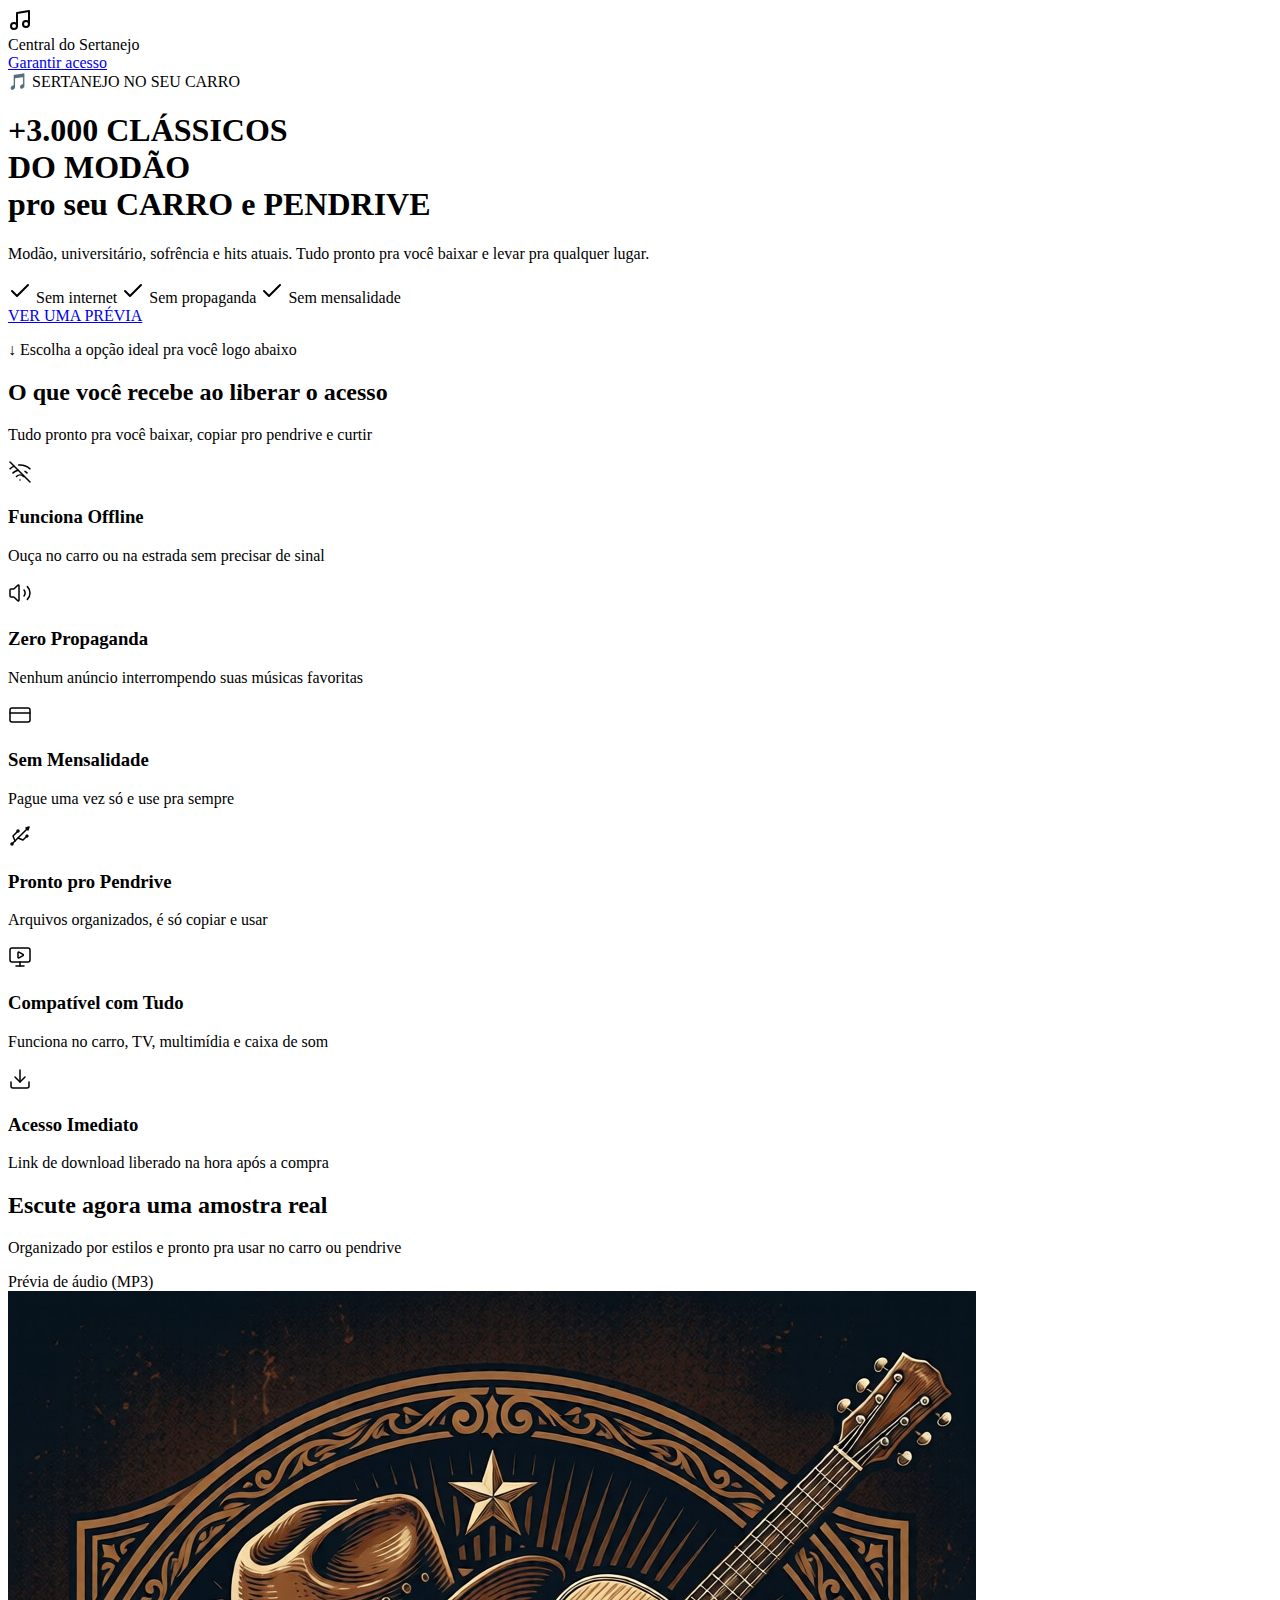
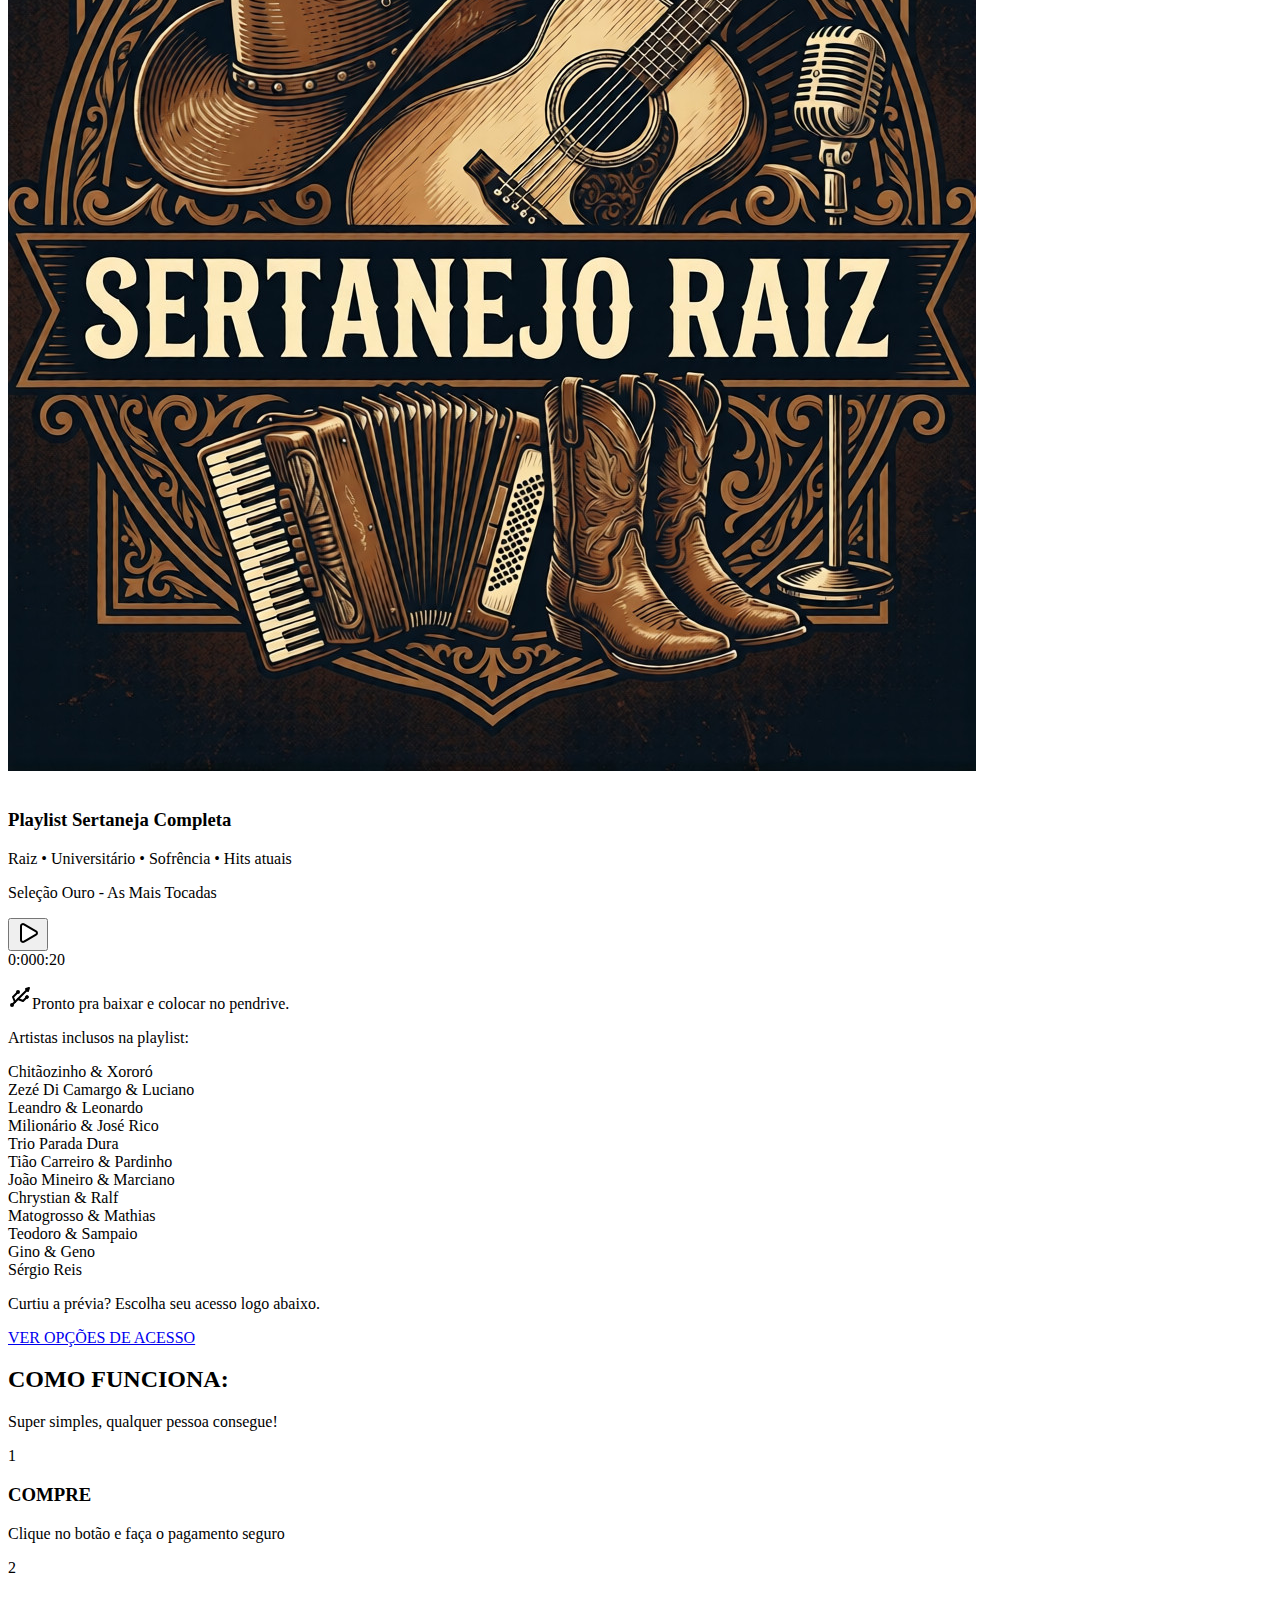
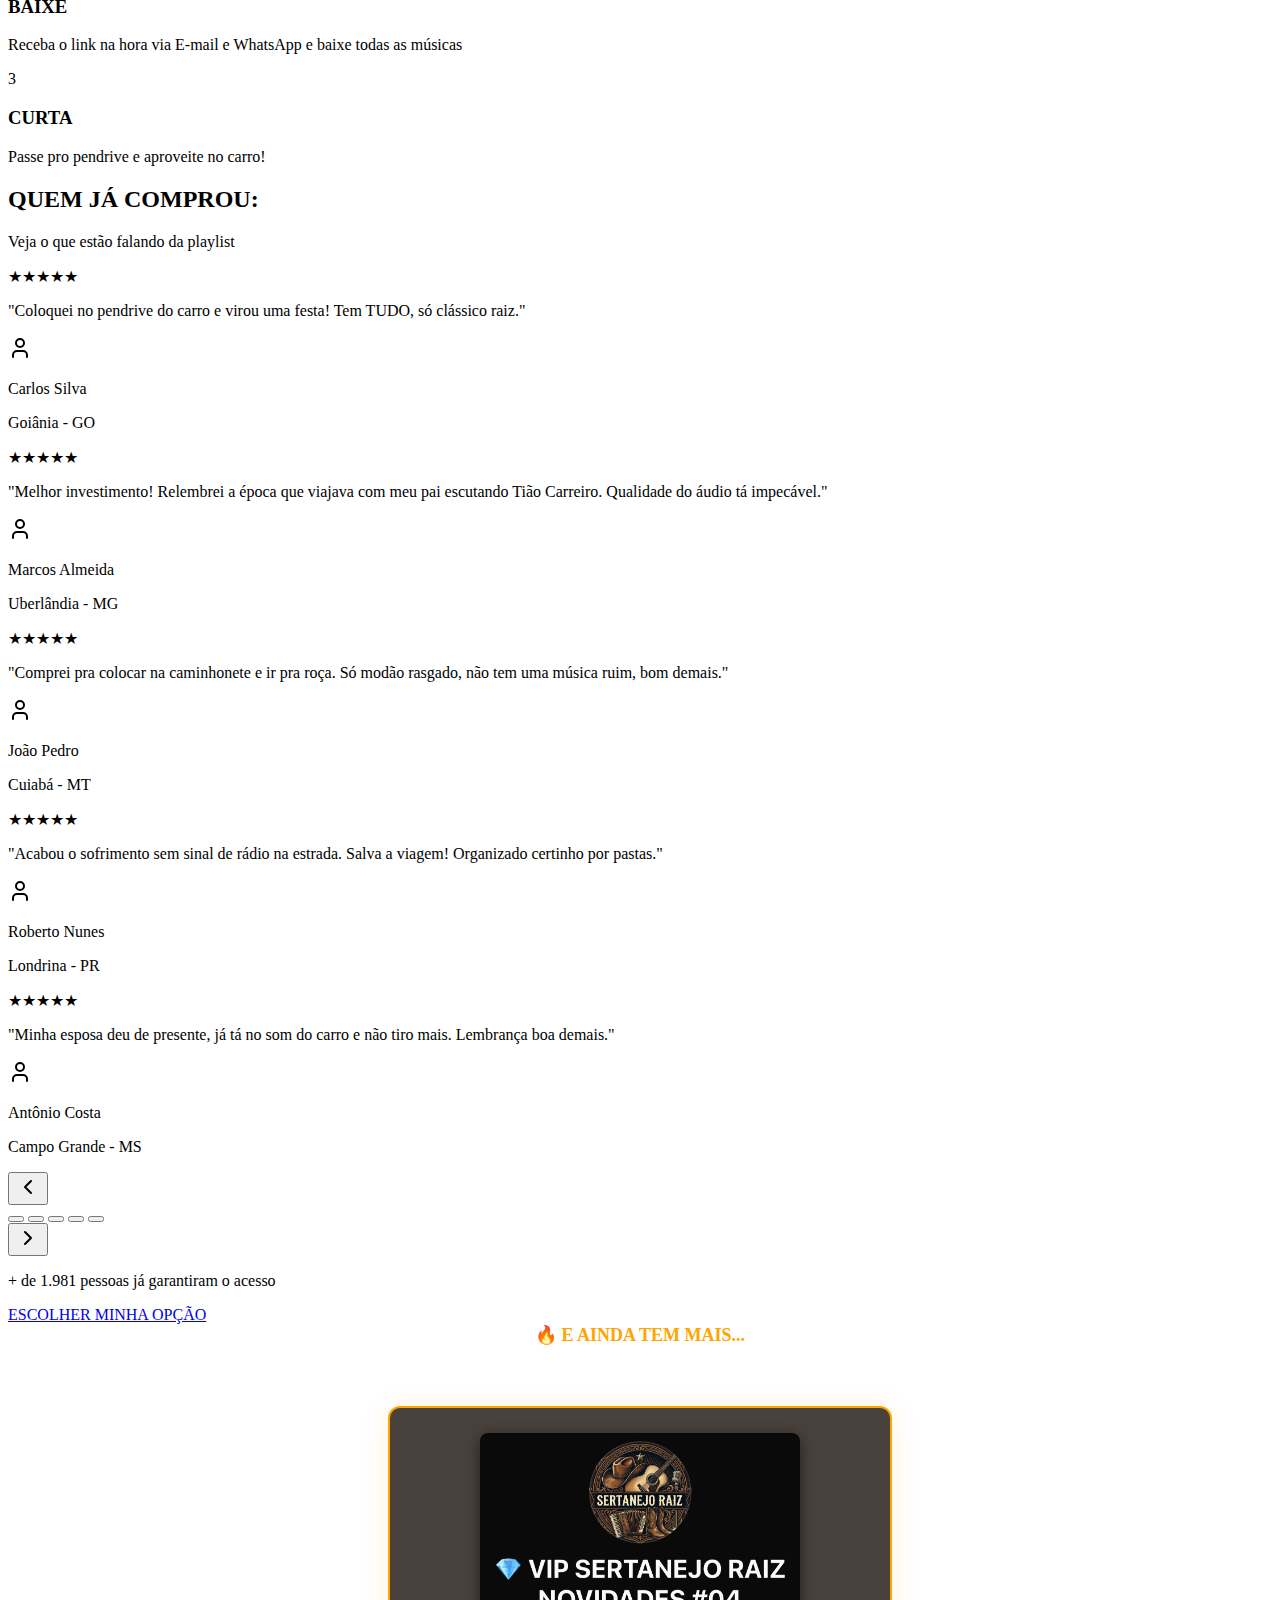
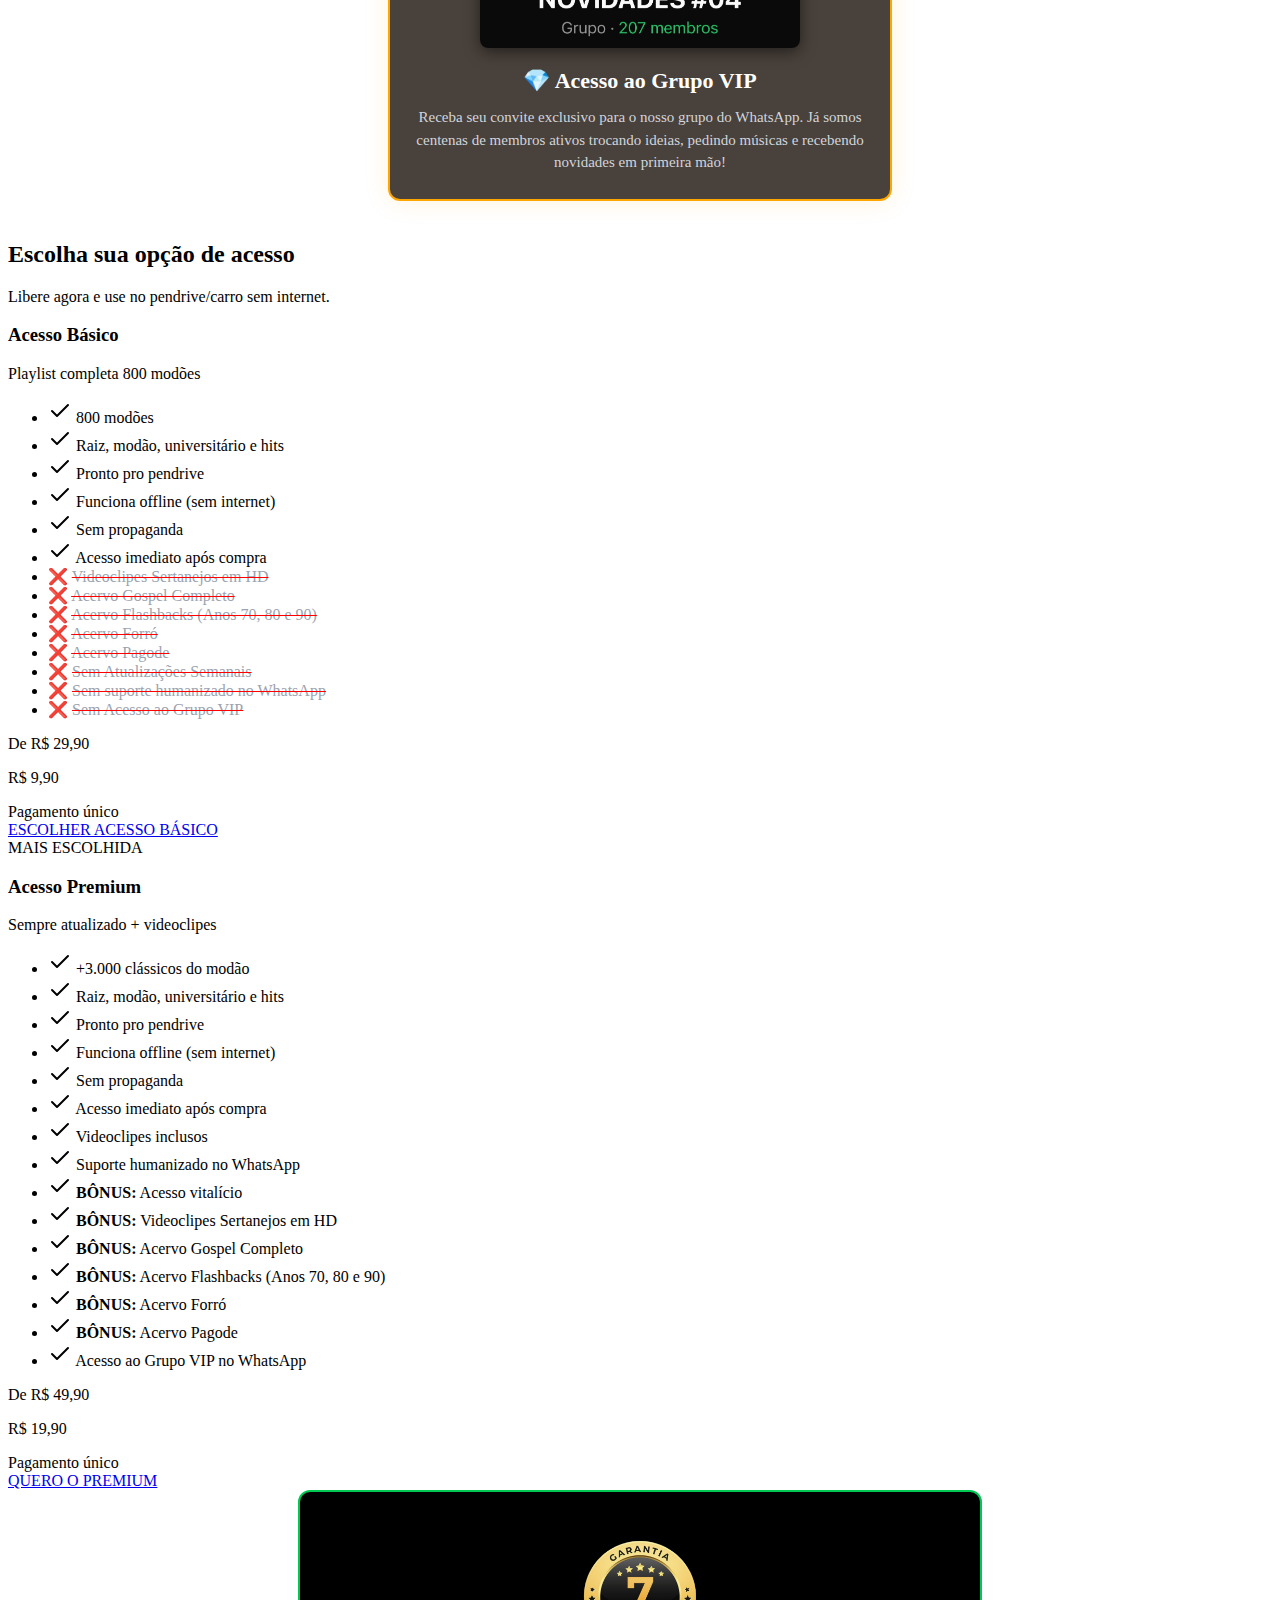
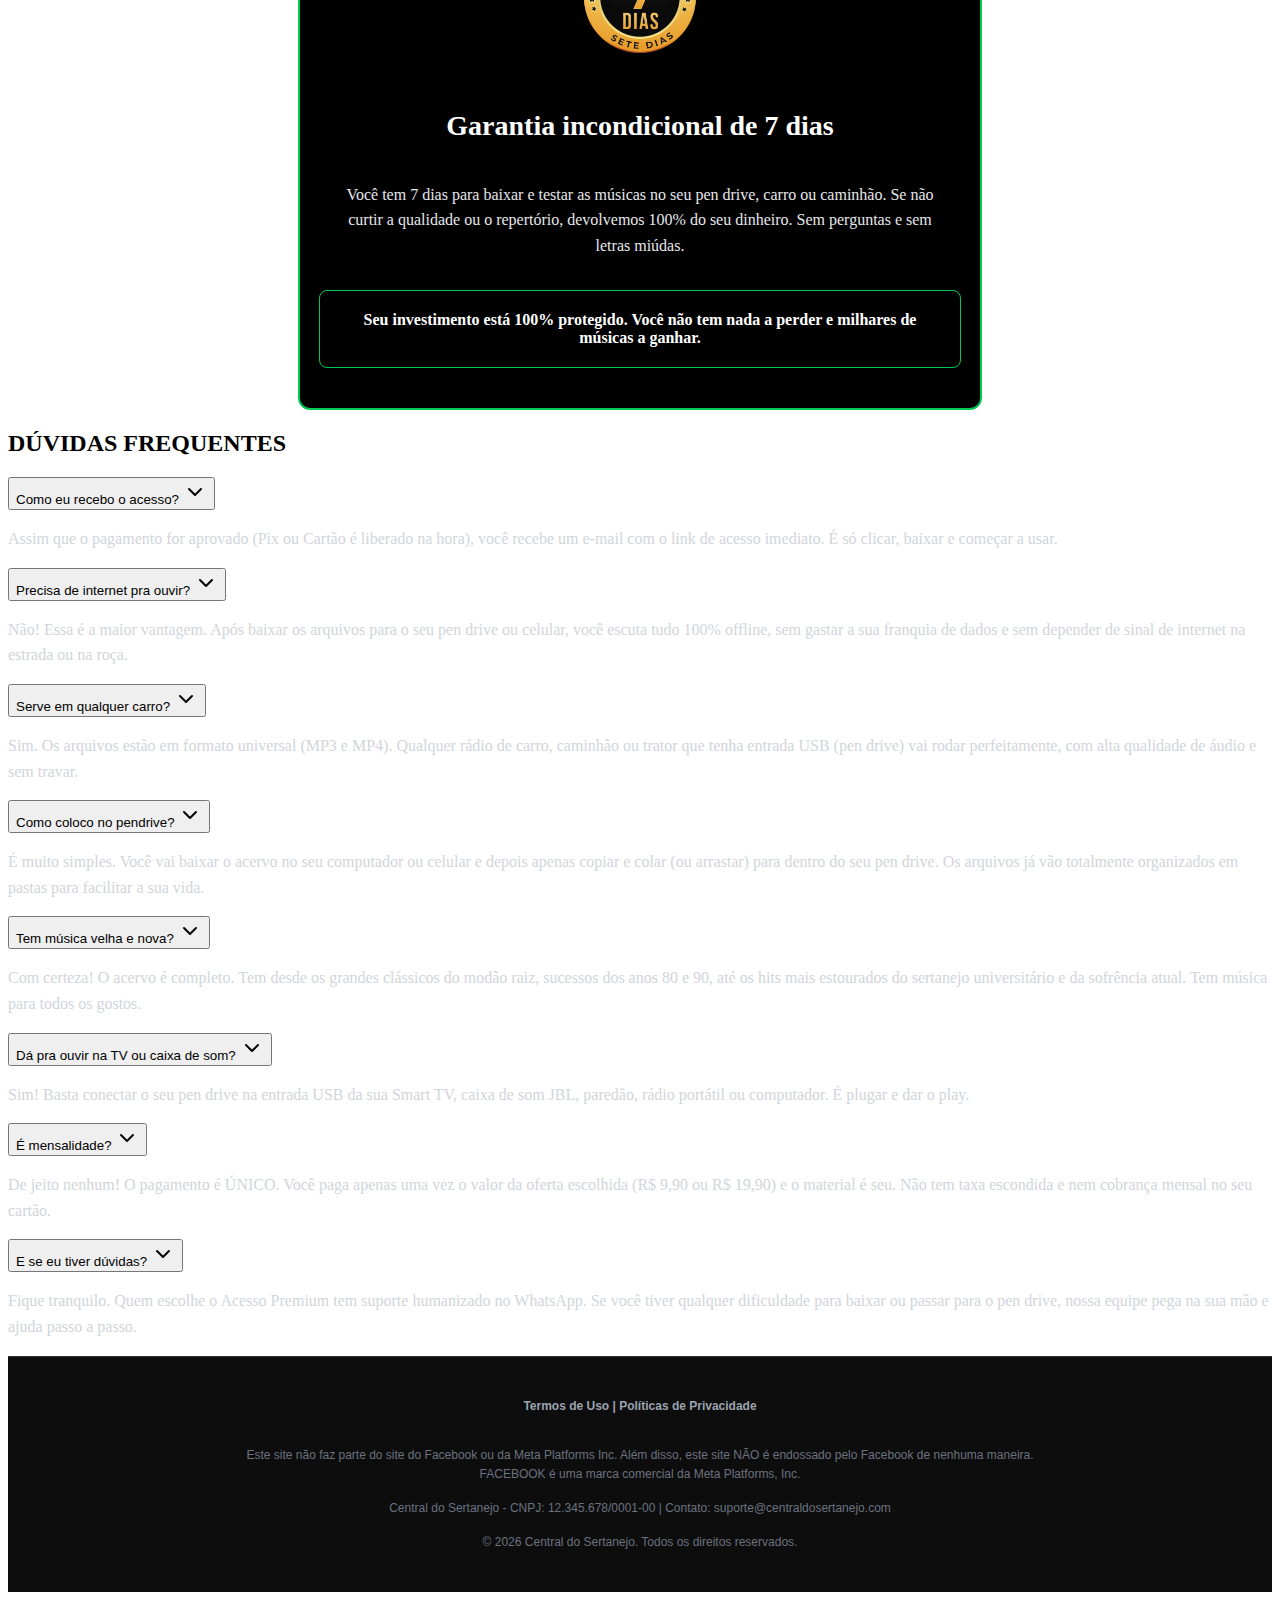
<file: index.html>
﻿<!DOCTYPE html>
<html lang="en">

<head>
	<meta charSet="utf-8" />
	<meta name="viewport" content="width=device-width, initial-scale=1" />
	<link rel="preload" as="image"
		href="https://slelguoygbfzlpylpxfs.supabase.co/storage/v1/object/public/project-uploads/e35d6693-a844-40c4-9076-5f086ea9344f/E-por-voce-que-canto-The-Sound-of-Silence-Leandro-Leonardo-LETRAS_MUS-1-1769026890546.BR" />
	<link rel="preload" as="image"
		href="https://slelguoygbfzlpylpxfs.supabase.co/storage/v1/render/image/public/project-uploads/e35d6693-a844-40c4-9076-5f086ea9344f/Vida-Vazia-Bruno-Marrone-Cifra-Club-1769029111097.jpeg?width=8000&amp;height=8000&amp;resize=contain" />
	<link rel="preload" as="image"
		href="https://slelguoygbfzlpylpxfs.supabase.co/storage/v1/render/image/public/project-uploads/e35d6693-a844-40c4-9076-5f086ea9344f/download-55-1769029634778.jpeg?width=8000&amp;height=8000&amp;resize=contain" />
	<link rel="preload" as="image"
		href="https://slelguoygbfzlpylpxfs.supabase.co/storage/v1/render/image/public/project-uploads/20206799-3202-4c3a-995b-a38638d3238a/download-56-1769030385832.jpeg?width=8000&amp;height=8000&amp;resize=contain" />
	<link rel="preload" as="image"
		href="https://slelguoygbfzlpylpxfs.supabase.co/storage/v1/render/image/public/project-uploads/20206799-3202-4c3a-995b-a38638d3238a/Marilia-Mendonca_Todos-os-Cantos_Bem-pior-que-eu_Todo-mundo-vai-sofrer_Rainha-da-Sofrencia-1-1769031316728.jpeg?width=8000&amp;height=8000&amp;resize=contain" />
	<link rel="preload" as="image"
		href="https://slelguoygbfzlpylpxfs.supabase.co/storage/v1/render/image/public/project-uploads/20206799-3202-4c3a-995b-a38638d3238a/download-57-1769031795145.jpeg?width=8000&amp;height=8000&amp;resize=contain" />
	<link rel="stylesheet"
		href="https://centraldosertanejo.vercel.app/_next/static/css/25f0e68c9d0481d6.css?dpl=dpl_34HeSyQFAHh5sppJbJcxUKnUDFfr"
		data-precedence="next" />

	<title>Central do Sertanejo | +3.000 Clássicos do Modão pro Carro e Pendrive</title>
	<meta name="description"
		content="+3.000 clássicos do modão para baixar. Funciona sem internet, sem propaganda, sem mensalidade." />
	<link rel="icon" href="https://centraldosertanejo.vercel.app/favicon.ico" type="image/x-icon" sizes="16x16" />

	<script>
		window.pixelId = "695dcd5a6afd13ed8fbea28f";
		var a = document.createElement("script");
		a.setAttribute("async", "");
		a.setAttribute("defer", "");
		a.setAttribute("src", "https://cdn.utmify.com.br/scripts/pixel/pixel.js");
		document.head.appendChild(a);
	</script>
	<script src="https://cdn.utmify.com.br/scripts/utms/latest.js" data-utmify-prevent-xcod-sck
		data-utmify-prevent-subids async defer></script>
</head>

<body class="antialiased">

	<div class="min-h-screen bg-[#1a0f0a] text-white overflow-x-hidden">
		<header class="fixed top-0 left-0 right-0 z-[9999] transition-all duration-300 md:hidden -translate-y-full"
			style="padding-top:env(safe-area-inset-top)">

			<div class="flex items-center justify-between px-4 h-[60px]">
				<div class="flex items-center gap-2">

					<div
						class="w-8 h-8 rounded-full bg-gradient-to-br from-amber-500 to-orange-600 flex items-center justify-center">
						<svg xmlns="http://www.w3.org/2000/svg" width="24" height="24" viewBox="0 0 24 24" fill="none"
							stroke="currentColor" stroke-width="2" stroke-linecap="round" stroke-linejoin="round"
							class="lucide lucide-music w-4 h-4 text-white" aria-hidden="true">
							<path d="M9 18V5l12-2v13"></path>
							<circle cx="6" cy="18" r="3"></circle>
							<circle cx="18" cy="16" r="3"></circle>
						</svg>

					</div>
					<span class="font-bold text-amber-400 text-sm">Central do Sertanejo</span>
				</div>

				<a href="#oferta-premium"
					class="inline-block bg-gradient-to-r from-green-500 to-green-600 text-white font-bold text-sm px-4 py-2 rounded-full shadow-lg shadow-green-500/20">Garantir
					acesso</a>

			</div>
		</header>



		<section class="relative min-h-[85vh] flex items-center justify-center py-12 px-4">

			<div class="absolute inset-0 bg-gradient-to-b from-[#2d1810] via-[#1a0f0a] to-[#0d0705]">
			</div>


			<div class="absolute inset-0 opacity-20">
				<div class="absolute top-20 left-10 w-72 h-72 bg-amber-600 rounded-full blur-[120px]">
				</div>


				<div class="absolute bottom-20 right-10 w-96 h-96 bg-orange-700 rounded-full blur-[150px]">
				</div>


			</div>


			<div class="relative z-10 text-center px-4 max-w-4xl mx-auto">
				<div
					class="inline-block bg-gradient-to-r from-amber-500 to-orange-500 text-white text-sm font-bold px-4 py-2 rounded-full mb-6">
					🎵 SERTANEJO NO SEU CARRO
				</div>

				<h1 class="text-4xl md:text-6xl lg:text-7xl font-black mb-6 leading-tight"><span
						class="text-amber-400">+3.000 CLÁSSICOS</span><br /><span class="text-white">DO
						MODÃO</span><br /><span class="text-orange-400 text-3xl md:text-5xl">pro
						seu CARRO e PENDRIVE</span></h1>
				<p class="text-xl md:text-2xl text-gray-300 mb-6 max-w-2xl mx-auto">Modão, universitário, sofrência e
					hits atuais. <span class="text-amber-400 font-bold">Tudo pronto pra você baixar</span> e levar pra
					qualquer lugar.</p>

				<div class="flex flex-wrap justify-center gap-4 mb-10 text-lg"><span
						class="flex items-center gap-2 text-green-400">
						<svg xmlns="http://www.w3.org/2000/svg" width="24" height="24" viewBox="0 0 24 24" fill="none"
							stroke="currentColor" stroke-width="2" stroke-linecap="round" stroke-linejoin="round"
							class="lucide lucide-check w-5 h-5" aria-hidden="true">
							<path d="M20 6 9 17l-5-5"></path>
						</svg> Sem internet</span><span class="flex items-center gap-2 text-green-400">
						<svg xmlns="http://www.w3.org/2000/svg" width="24" height="24" viewBox="0 0 24 24" fill="none"
							stroke="currentColor" stroke-width="2" stroke-linecap="round" stroke-linejoin="round"
							class="lucide lucide-check w-5 h-5" aria-hidden="true">
							<path d="M20 6 9 17l-5-5"></path>
						</svg> Sem propaganda</span><span class="flex items-center gap-2 text-green-400">
						<svg xmlns="http://www.w3.org/2000/svg" width="24" height="24" viewBox="0 0 24 24" fill="none"
							stroke="currentColor" stroke-width="2" stroke-linecap="round" stroke-linejoin="round"
							class="lucide lucide-check w-5 h-5" aria-hidden="true">
							<path d="M20 6 9 17l-5-5"></path>
						</svg> Sem mensalidade</span>
				</div>

				<a href="#amostras-section"
					class="inline-block bg-gradient-to-r from-amber-500 to-orange-500 text-white font-black text-xl md:text-2xl px-12 py-5 rounded-full shadow-2xl shadow-amber-500/30 transition-all duration-300 ">VER
					UMA PRÉVIA</a>
				<p class="text-gray-400 text-sm mt-4 flex items-center justify-center gap-2"><span
						class="animate-bounce">↓</span> Escolha a opção ideal pra você logo abaixo</p>

			</div>

		</section>





		<section class="relative py-20 px-4 overflow-hidden">

			<div class="absolute inset-0"
				style="background:radial-gradient(ellipse at center, transparent 0%, rgba(13, 7, 5, 0.7) 100%), linear-gradient(180deg, #2a1a12 0%, #1f1410 50%, #1a0f0a 100%)">
			</div>


			<div class="absolute inset-0 opacity-30"
				style="background-image:url(&quot;data:image/svg+xml,%3Csvg width=&#x27;60&#x27; height=&#x27;60&#x27; viewBox=&#x27;0 0 60 60&#x27; xmlns=&#x27;http://www.w3.org/2000/svg&#x27;%3E%3Cg fill=&#x27;none&#x27; fill-rule=&#x27;evenodd&#x27;%3E%3Cg fill=&#x27;%234a3020&#x27; fill-opacity=&#x27;0.3&#x27;%3E%3Cpath d=&#x27;M36 34v-4h-2v4h-4v2h4v4h2v-4h4v-2h-4zm0-30V0h-2v4h-4v2h4v4h2V6h4V4h-4zM6 34v-4H4v4H0v2h4v4h2v-4h4v-2H6zM6 4V0H4v4H0v2h4v4h2V6h4V4H6z&#x27;/%3E%3C/g%3E%3C/g%3E%3C/svg%3E&quot;)">
			</div>


			<div class="relative z-10 max-w-6xl mx-auto">
				<div class="text-center mb-14">
					<h2 class="text-3xl md:text-4xl lg:text-5xl font-black mb-4">O que você recebe <span
							class="text-amber-400">ao liberar o acesso</span></h2>
					<p class="text-gray-400 text-lg md:text-xl">Tudo pronto pra você baixar, copiar pro pendrive e
						curtir</p>

				</div>


				<div class="grid grid-cols-1 md:grid-cols-2 lg:grid-cols-3 gap-5 md:gap-6">
					<div
						class="group relative bg-gradient-to-br from-[#2a1a12]/90 to-[#1a0f0a]/90 backdrop-blur-sm p-6 md:p-7 rounded-2xl border border-amber-900/30 shadow-xl shadow-black/20 hover:border-amber-700/50 hover:shadow-amber-900/20 transition-all duration-300">

						<div
							class="absolute inset-0 rounded-2xl bg-gradient-to-br from-amber-500/5 to-transparent opacity-0 group-hover:opacity-100 transition-opacity duration-300">
						</div>


						<div class="relative z-10 flex items-start gap-4">
							<div
								class="w-12 h-12 rounded-xl bg-gradient-to-br from-amber-500/20 to-orange-600/20 border border-amber-600/30 flex items-center justify-center flex-shrink-0">
								<svg xmlns="http://www.w3.org/2000/svg" width="24" height="24" viewBox="0 0 24 24"
									fill="none" stroke="currentColor" stroke-width="1.5" stroke-linecap="round"
									stroke-linejoin="round" class="lucide lucide-wifi-off w-6 h-6 text-amber-400"
									aria-hidden="true">
									<path d="M12 20h.01"></path>
									<path d="M8.5 16.429a5 5 0 0 1 7 0"></path>
									<path d="M5 12.859a10 10 0 0 1 5.17-2.69"></path>
									<path d="M19 12.859a10 10 0 0 0-2.007-1.523"></path>
									<path d="M2 8.82a15 15 0 0 1 4.177-2.643"></path>
									<path d="M22 8.82a15 15 0 0 0-11.288-3.764"></path>
									<path d="m2 2 20 20"></path>
								</svg>

							</div>


							<div>
								<h3 class="text-lg md:text-xl font-bold text-white mb-1">Funciona Offline</h3>
								<p class="text-gray-400 text-sm md:text-base leading-relaxed">Ouça no carro ou na
									estrada sem precisar de sinal</p>

							</div>

						</div>


					</div>


					<div
						class="group relative bg-gradient-to-br from-[#2a1a12]/90 to-[#1a0f0a]/90 backdrop-blur-sm p-6 md:p-7 rounded-2xl border border-amber-900/30 shadow-xl shadow-black/20 hover:border-amber-700/50 hover:shadow-amber-900/20 transition-all duration-300">
						<div
							class="absolute inset-0 rounded-2xl bg-gradient-to-br from-amber-500/5 to-transparent opacity-0 group-hover:opacity-100 transition-opacity duration-300">
						</div>


						<div class="relative z-10 flex items-start gap-4">
							<div
								class="w-12 h-12 rounded-xl bg-gradient-to-br from-amber-500/20 to-orange-600/20 border border-amber-600/30 flex items-center justify-center flex-shrink-0">
								<svg xmlns="http://www.w3.org/2000/svg" width="24" height="24" viewBox="0 0 24 24"
									fill="none" stroke="currentColor" stroke-width="1.5" stroke-linecap="round"
									stroke-linejoin="round"
									class="lucide lucide-volume2 lucide-volume-2 w-6 h-6 text-amber-400"
									aria-hidden="true">
									<path
										d="M11 4.702a.705.705 0 0 0-1.203-.498L6.413 7.587A1.4 1.4 0 0 1 5.416 8H3a1 1 0 0 0-1 1v6a1 1 0 0 0 1 1h2.416a1.4 1.4 0 0 1 .997.413l3.383 3.384A.705.705 0 0 0 11 19.298z">
									</path>
									<path d="M16 9a5 5 0 0 1 0 6"></path>
									<path d="M19.364 18.364a9 9 0 0 0 0-12.728"></path>
								</svg>

							</div>


							<div>
								<h3 class="text-lg md:text-xl font-bold text-white mb-1">Zero Propaganda</h3>
								<p class="text-gray-400 text-sm md:text-base leading-relaxed">Nenhum anúncio
									interrompendo suas músicas favoritas</p>

							</div>

						</div>


					</div>


					<div
						class="group relative bg-gradient-to-br from-[#2a1a12]/90 to-[#1a0f0a]/90 backdrop-blur-sm p-6 md:p-7 rounded-2xl border border-amber-900/30 shadow-xl shadow-black/20 hover:border-amber-700/50 hover:shadow-amber-900/20 transition-all duration-300">
						<div
							class="absolute inset-0 rounded-2xl bg-gradient-to-br from-amber-500/5 to-transparent opacity-0 group-hover:opacity-100 transition-opacity duration-300">
						</div>


						<div class="relative z-10 flex items-start gap-4">
							<div
								class="w-12 h-12 rounded-xl bg-gradient-to-br from-amber-500/20 to-orange-600/20 border border-amber-600/30 flex items-center justify-center flex-shrink-0">
								<svg xmlns="http://www.w3.org/2000/svg" width="24" height="24" viewBox="0 0 24 24"
									fill="none" stroke="currentColor" stroke-width="1.5" stroke-linecap="round"
									stroke-linejoin="round" class="lucide lucide-credit-card w-6 h-6 text-amber-400"
									aria-hidden="true">
									<rect width="20" height="14" x="2" y="5" rx="2"></rect>
									<line x1="2" x2="22" y1="10" y2="10"></line>
								</svg>

							</div>


							<div>
								<h3 class="text-lg md:text-xl font-bold text-white mb-1">Sem Mensalidade</h3>
								<p class="text-gray-400 text-sm md:text-base leading-relaxed">Pague uma vez só e use pra
									sempre</p>

							</div>

						</div>


					</div>


					<div
						class="group relative bg-gradient-to-br from-[#2a1a12]/90 to-[#1a0f0a]/90 backdrop-blur-sm p-6 md:p-7 rounded-2xl border border-amber-900/30 shadow-xl shadow-black/20 hover:border-amber-700/50 hover:shadow-amber-900/20 transition-all duration-300">
						<div
							class="absolute inset-0 rounded-2xl bg-gradient-to-br from-amber-500/5 to-transparent opacity-0 group-hover:opacity-100 transition-opacity duration-300">
						</div>


						<div class="relative z-10 flex items-start gap-4">
							<div
								class="w-12 h-12 rounded-xl bg-gradient-to-br from-amber-500/20 to-orange-600/20 border border-amber-600/30 flex items-center justify-center flex-shrink-0">
								<svg xmlns="http://www.w3.org/2000/svg" width="24" height="24" viewBox="0 0 24 24"
									fill="none" stroke="currentColor" stroke-width="1.5" stroke-linecap="round"
									stroke-linejoin="round" class="lucide lucide-usb w-6 h-6 text-amber-400"
									aria-hidden="true">
									<circle cx="10" cy="7" r="1"></circle>
									<circle cx="4" cy="20" r="1"></circle>
									<path d="M4.7 19.3 19 5"></path>
									<path d="m21 3-3 1 2 2Z"></path>
									<path d="M9.26 7.68 5 12l2 5"></path>
									<path d="m10 14 5 2 3.5-3.5"></path>
									<path d="m18 12 1-1 1 1-1 1Z"></path>
								</svg>

							</div>


							<div>
								<h3 class="text-lg md:text-xl font-bold text-white mb-1">Pronto pro Pendrive</h3>
								<p class="text-gray-400 text-sm md:text-base leading-relaxed">Arquivos organizados, é só
									copiar e usar</p>

							</div>

						</div>


					</div>


					<div
						class="group relative bg-gradient-to-br from-[#2a1a12]/90 to-[#1a0f0a]/90 backdrop-blur-sm p-6 md:p-7 rounded-2xl border border-amber-900/30 shadow-xl shadow-black/20 hover:border-amber-700/50 hover:shadow-amber-900/20 transition-all duration-300">
						<div
							class="absolute inset-0 rounded-2xl bg-gradient-to-br from-amber-500/5 to-transparent opacity-0 group-hover:opacity-100 transition-opacity duration-300">
						</div>


						<div class="relative z-10 flex items-start gap-4">
							<div
								class="w-12 h-12 rounded-xl bg-gradient-to-br from-amber-500/20 to-orange-600/20 border border-amber-600/30 flex items-center justify-center flex-shrink-0">
								<svg xmlns="http://www.w3.org/2000/svg" width="24" height="24" viewBox="0 0 24 24"
									fill="none" stroke="currentColor" stroke-width="1.5" stroke-linecap="round"
									stroke-linejoin="round" class="lucide lucide-monitor-play w-6 h-6 text-amber-400"
									aria-hidden="true">
									<path
										d="M15.033 9.44a.647.647 0 0 1 0 1.12l-4.065 2.352a.645.645 0 0 1-.968-.56V7.648a.645.645 0 0 1 .967-.56z">
									</path>
									<path d="M12 17v4"></path>
									<path d="M8 21h8"></path>
									<rect x="2" y="3" width="20" height="14" rx="2"></rect>
								</svg>

							</div>


							<div>
								<h3 class="text-lg md:text-xl font-bold text-white mb-1">Compatível com Tudo</h3>
								<p class="text-gray-400 text-sm md:text-base leading-relaxed">Funciona no carro, TV,
									multimídia e caixa de som</p>

							</div>

						</div>


					</div>


					<div
						class="group relative bg-gradient-to-br from-[#2a1a12]/90 to-[#1a0f0a]/90 backdrop-blur-sm p-6 md:p-7 rounded-2xl border border-amber-900/30 shadow-xl shadow-black/20 hover:border-amber-700/50 hover:shadow-amber-900/20 transition-all duration-300">
						<div
							class="absolute inset-0 rounded-2xl bg-gradient-to-br from-amber-500/5 to-transparent opacity-0 group-hover:opacity-100 transition-opacity duration-300">
						</div>


						<div class="relative z-10 flex items-start gap-4">
							<div
								class="w-12 h-12 rounded-xl bg-gradient-to-br from-amber-500/20 to-orange-600/20 border border-amber-600/30 flex items-center justify-center flex-shrink-0">
								<svg xmlns="http://www.w3.org/2000/svg" width="24" height="24" viewBox="0 0 24 24"
									fill="none" stroke="currentColor" stroke-width="1.5" stroke-linecap="round"
									stroke-linejoin="round" class="lucide lucide-download w-6 h-6 text-amber-400"
									aria-hidden="true">
									<path d="M12 15V3"></path>
									<path d="M21 15v4a2 2 0 0 1-2 2H5a2 2 0 0 1-2-2v-4"></path>
									<path d="m7 10 5 5 5-5"></path>
								</svg>

							</div>


							<div>
								<h3 class="text-lg md:text-xl font-bold text-white mb-1">Acesso Imediato</h3>
								<p class="text-gray-400 text-sm md:text-base leading-relaxed">Link de download liberado
									na hora após a compra</p>

							</div>

						</div>


					</div>

				</div>


			</div>

		</section>





		<section id="amostras-section" class="relative py-16 md:py-20 px-4 overflow-hidden">
			<style>
				@keyframes equalizerBar1 {

					0%,
					100% {
						height: 4px;
					}

					50% {
						height: 16px;
					}
				}

				@keyframes equalizerBar2 {

					0%,
					100% {
						height: 8px;
					}

					50% {
						height: 12px;
					}
				}

				@keyframes equalizerBar3 {

					0%,
					100% {
						height: 6px;
					}

					50% {
						height: 18px;
					}
				}

				.equalizer-bar-1 {
					animation: equalizerBar1 0.5s ease-in-out infinite;
				}

				.equalizer-bar-2 {
					animation: equalizerBar2 0.4s ease-in-out infinite 0.1s;
				}

				.equalizer-bar-3 {
					animation: equalizerBar3 0.45s ease-in-out infinite 0.2s;
				}
			</style>

			<div class="absolute inset-0"
				style="background:radial-gradient(ellipse at top, rgba(42, 26, 18, 0.5) 0%, transparent 50%), radial-gradient(ellipse at bottom, rgba(42, 26, 18, 0.5) 0%, transparent 50%), linear-gradient(180deg, #1a0f0a 0%, #0d0705 100%)">
			</div>


			<div class="relative z-10 max-w-4xl mx-auto">
				<div class="text-center mb-10 md:mb-12">
					<h2 class="text-2xl md:text-3xl lg:text-4xl font-black mb-3">Escute agora uma <span
							class="text-amber-400">amostra real</span></h2>
					<p class="text-gray-400 text-base md:text-lg">Organizado por estilos e pronto pra usar no carro ou
						pendrive</p>

				</div>


				<div class="relative mx-auto mb-10 md:mb-14 w-[92vw] max-w-[330px]">
					<div class="w-full flex-shrink-0 px-1">
						<div
							class="relative bg-gradient-to-br from-[#2a1a12] to-[#1a0f0a] rounded-2xl p-3 sm:p-4 border border-amber-900/40 shadow-2xl shadow-black/50">

							<div class="flex justify-center mb-2 sm:mb-3"><span
									class="bg-amber-900/40 text-amber-400/90 text-[9px] sm:text-[10px] font-semibold px-2.5 sm:px-3 py-0.5 sm:py-1 rounded-full border border-amber-800/30">Prévia
									de áudio (MP3)</span>
							</div>


							<div
								class="relative rounded-xl overflow-hidden mb-3 sm:mb-4 shadow-lg shadow-black/40 mx-auto w-[58vw] min-w-[200px] max-w-[260px] aspect-square">
								<img src="capa-chitaozinho.jpeg" alt="Sertanejo Raiz"
									class="absolute inset-0 w-full h-full object-cover object-center"
									draggable="false" />

								<div class="absolute inset-0 shadow-[inset_0_0_60px_rgba(0,0,0,0.4)]">
								</div>


							</div>


							<style>
								@keyframes eq-play {

									0%,
									100% {
										transform: scaleY(0.3);
									}

									50% {
										transform: scaleY(1);
									}
								}

								.tocando-agora-wrapper {
									display: flex;
									align-items: center;
									justify-content: center;
									gap: 6px;
									color: #FFA500;
									font-weight: bold;
									font-size: 12px;
									text-transform: uppercase;
									margin-bottom: 10px;
									opacity: 0;
									visibility: hidden;
									transition: all 0.3s ease;
								}

								.tocando-agora-wrapper.is-playing {
									opacity: 1;
									visibility: visible;
								}

								.eq-bar {
									display: inline-block;
									width: 3px;
									max-height: 12px;
									height: 12px;
									background-color: #FFA500;
									transform-origin: bottom;
								}

								.eq-b1 {
									animation: eq-play 1.2s infinite ease-in-out -0.3s;
								}

								.eq-b2 {
									animation: eq-play 1s infinite ease-in-out;
								}

								.eq-b3 {
									animation: eq-play 1.4s infinite ease-in-out -0.6s;
								}
							</style>
							<div class="tocando-agora-wrapper">
								<div style="display: flex; align-items: flex-end; gap: 2px; height: 12px;">
									<span class="eq-bar eq-b1"></span>
									<span class="eq-bar eq-b2"></span>
									<span class="eq-bar eq-b3"></span>
								</div>
								<span>TOCANDO AGORA</span>
							</div>


							<div class="text-center mb-2 sm:mb-4">
								<h3 class="text-base sm:text-lg font-bold text-white mb-0.5">Playlist Sertaneja
									Completa</h3>
								<p class="text-amber-400/70 text-[10px] sm:text-xs">Raiz • Universitário •
									Sofrência • Hits atuais</p>

							</div>

							<p class="text-center text-gray-400 text-[11px] sm:text-xs mb-3 sm:mb-4">
								Seleção Ouro - As Mais Tocadas</p>

							<div class="flex items-center gap-2.5 sm:gap-3"><button
									class="w-11 h-11 flex-shrink-0 rounded-full bg-gradient-to-br from-amber-500 to-orange-600 flex items-center justify-center shadow-md shadow-amber-500/25 hover:scale-105 active:scale-95 transition-transform">
									<svg xmlns="http://www.w3.org/2000/svg" width="24" height="24" viewBox="0 0 24 24"
										fill="white" stroke="currentColor" stroke-width="2" stroke-linecap="round"
										stroke-linejoin="round" class="lucide lucide-play w-4 h-4 text-white ml-0.5"
										aria-hidden="true">
										<path
											d="M5 5a2 2 0 0 1 3.008-1.728l11.997 6.998a2 2 0 0 1 .003 3.458l-12 7A2 2 0 0 1 5 19z">
										</path>
									</svg>
								</button>

								<div class="flex-1">
									<div class="relative h-1 bg-amber-950/50 rounded-full cursor-pointer group">

										<div class="absolute top-0 left-0 h-full bg-gradient-to-r from-amber-400 to-orange-500 rounded-full transition-all duration-100"
											style="width:0%">
										</div>


									</div>


									<div
										class="flex justify-between text-[10px] sm:text-[11px] text-gray-500 mt-0.5 sm:mt-1">
										<span>0:00</span><span>0:20</span>
									</div>


								</div>

							</div>

							<audio preload="metadata">
								<source src="audiooriginal01.mp4" type="audio/mp4" />
							</audio>

							<div class="mt-3 sm:mt-4 pt-2.5 sm:pt-3 border-t border-amber-900/20">
								<p
									class="text-center text-gray-400 text-[10px] sm:text-xs flex items-center justify-center gap-1.5">
									<svg xmlns="http://www.w3.org/2000/svg" width="24" height="24" viewBox="0 0 24 24"
										fill="none" stroke="currentColor" stroke-width="2" stroke-linecap="round"
										stroke-linejoin="round"
										class="lucide lucide-usb w-3 sm:w-3.5 h-3 sm:h-3.5 text-amber-400/70"
										aria-hidden="true">
										<circle cx="10" cy="7" r="1"></circle>
										<circle cx="4" cy="20" r="1"></circle>
										<path d="M4.7 19.3 19 5"></path>
										<path d="m21 3-3 1 2 2Z"></path>
										<path d="M9.26 7.68 5 12l2 5"></path>
										<path d="m10 14 5 2 3.5-3.5"></path>
										<path d="m18 12 1-1 1 1-1 1Z"></path>
									</svg>Pronto pra baixar e colocar no pendrive.
								</p>

							</div>

						</div>


					</div>


				</div>


				<div class="mb-10 md:mb-12">
					<p class="text-center text-gray-400 text-sm mb-5">Artistas inclusos na playlist:</p>

					<div class="grid grid-cols-2 md:grid-cols-3 gap-3 max-w-lg mx-auto">
						<div class="bg-[#1a0f0a] border border-amber-900/40 rounded-xl p-3 text-center"><span
								class="text-white font-semibold text-sm">Chitãozinho & Xororó</span>
						</div>

						<div class="bg-[#1a0f0a] border border-amber-900/40 rounded-xl p-3 text-center"><span
								class="text-white font-semibold text-sm">Zezé Di Camargo & Luciano</span>
						</div>

						<div class="bg-[#1a0f0a] border border-amber-900/40 rounded-xl p-3 text-center"><span
								class="text-white font-semibold text-sm">Leandro & Leonardo</span>
						</div>

						<div class="bg-[#1a0f0a] border border-amber-900/40 rounded-xl p-3 text-center"><span
								class="text-white font-semibold text-sm">Milionário & José Rico</span>
						</div>

						<div class="bg-[#1a0f0a] border border-amber-900/40 rounded-xl p-3 text-center"><span
								class="text-white font-semibold text-sm">Trio Parada Dura</span>
						</div>

						<div class="bg-[#1a0f0a] border border-amber-900/40 rounded-xl p-3 text-center"><span
								class="text-white font-semibold text-sm">Tião Carreiro & Pardinho</span>
						</div>

						<div class="bg-[#1a0f0a] border border-amber-900/40 rounded-xl p-3 text-center"><span
								class="text-white font-semibold text-sm">João Mineiro & Marciano</span>
						</div>

						<div class="bg-[#1a0f0a] border border-amber-900/40 rounded-xl p-3 text-center"><span
								class="text-white font-semibold text-sm">Chrystian & Ralf</span>
						</div>

						<div class="bg-[#1a0f0a] border border-amber-900/40 rounded-xl p-3 text-center"><span
								class="text-white font-semibold text-sm">Matogrosso & Mathias</span>
						</div>

						<div class="bg-[#1a0f0a] border border-amber-900/40 rounded-xl p-3 text-center"><span
								class="text-white font-semibold text-sm">Teodoro & Sampaio</span>
						</div>

						<div class="bg-[#1a0f0a] border border-amber-900/40 rounded-xl p-3 text-center"><span
								class="text-white font-semibold text-sm">Gino & Geno</span>
						</div>

						<div class="bg-[#1a0f0a] border border-amber-900/40 rounded-xl p-3 text-center"><span
								class="text-white font-semibold text-sm">Sérgio Reis</span>
						</div>
					</div>

				</div>


				<div class="text-center">
					<p class="text-gray-300 text-base md:text-lg mb-5">Curtiu a prévia? Escolha seu acesso logo abaixo.
					</p>
					<a href="#oferta-premium"
						class="inline-block bg-gradient-to-r from-amber-500 to-orange-500 text-white font-black text-lg md:text-xl px-10 py-4 rounded-full shadow-xl shadow-amber-500/25 hover:scale-105 active:scale-95 transition-transform">VER
						OPÇÕES DE ACESSO</a>

				</div>

			</div>


		</section>





		<section class="py-16 px-4 bg-[#1a0f0a]">

			<div class="max-w-5xl mx-auto">
				<h2 class="text-3xl md:text-4xl font-black text-center mb-4">COMO <span
						class="text-amber-400">FUNCIONA:</span></h2>
				<p class="text-gray-400 text-center mb-12">Super simples, qualquer pessoa consegue!</p>

				<div class="grid md:grid-cols-3 gap-8">
					<div class="text-center">

						<div
							class="w-20 h-20 mx-auto mb-4 rounded-full bg-gradient-to-br from-amber-500 to-orange-600 flex items-center justify-center text-3xl font-black">
							1
						</div>

						<h3 class="text-xl font-bold mb-2">COMPRE</h3>
						<p class="text-gray-400">Clique no botão e faça o pagamento seguro</p>

					</div>


					<div class="text-center">
						<div
							class="w-20 h-20 mx-auto mb-4 rounded-full bg-gradient-to-br from-amber-500 to-orange-600 flex items-center justify-center text-3xl font-black">
							2
						</div>

						<h3 class="text-xl font-bold mb-2">BAIXE</h3>
						<p class="text-gray-400">Receba o link na hora via E-mail e WhatsApp e baixe todas as músicas
						</p>

					</div>


					<div class="text-center">
						<div
							class="w-20 h-20 mx-auto mb-4 rounded-full bg-gradient-to-br from-amber-500 to-orange-600 flex items-center justify-center text-3xl font-black">
							3
						</div>

						<h3 class="text-xl font-bold mb-2">CURTA</h3>
						<p class="text-gray-400">Passe pro pendrive e aproveite no carro!</p>

					</div>

				</div>


			</div>

		</section>





		<section class="py-16 px-4 bg-[#0d0705]">

			<div class="max-w-2xl mx-auto">

				<div class="text-center mb-8">
					<h2 class="text-2xl md:text-3xl lg:text-4xl font-black mb-3">QUEM JÁ <span
							class="text-amber-400">COMPROU:</span></h2>
					<p class="text-gray-400 text-sm md:text-base">Veja o que estão falando da playlist</p>

				</div>


				<div class="relative" id="testimonial-slider-container">
					<div id="testimonial-slider" class="flex overflow-hidden relative">
						<div id="testimonial-slider-track"
							class="flex transition-transform duration-500 ease-in-out w-full">

							<!-- Slide 1 -->
							<div class="w-full flex-shrink-0">
								<div
									class="bg-gradient-to-br from-[#1a0f0a] to-[#0d0705] rounded-2xl p-6 md:p-8 border border-amber-900/30 shadow-xl">
									<div class="flex items-center gap-1 mb-4"><span
											class="text-amber-400 text-xl">★</span><span
											class="text-amber-400 text-xl">★</span><span
											class="text-amber-400 text-xl">★</span><span
											class="text-amber-400 text-xl">★</span><span
											class="text-amber-400 text-xl">★</span></div>
									<p class="text-gray-200 text-base md:text-lg mb-6 italic leading-relaxed">
										&quot;Coloquei no pendrive do carro e virou uma festa! Tem TUDO, só clássico
										raiz.&quot;</p>
									<div class="flex items-center gap-3">
										<div
											class="w-12 h-12 rounded-full bg-gradient-to-br from-amber-600 to-orange-700 flex items-center justify-center">
											<svg xmlns="http://www.w3.org/2000/svg" width="24" height="24"
												viewBox="0 0 24 24" fill="none" stroke="currentColor" stroke-width="2"
												stroke-linecap="round" stroke-linejoin="round"
												class="lucide lucide-user w-6 h-6 text-white" aria-hidden="true">
												<path d="M19 21v-2a4 4 0 0 0-4-4H9a4 4 0 0 0-4 4v2"></path>
												<circle cx="12" cy="7" r="4"></circle>
											</svg>
										</div>
										<div>
											<p class="font-bold text-white text-base">Carlos Silva</p>
											<p class="text-gray-500 text-sm">Goiânia - GO</p>
										</div>
									</div>
								</div>
							</div>

							<!-- Slide 2 -->
							<div class="w-full flex-shrink-0">
								<div
									class="bg-gradient-to-br from-[#1a0f0a] to-[#0d0705] rounded-2xl p-6 md:p-8 border border-amber-900/30 shadow-xl">
									<div class="flex items-center gap-1 mb-4"><span
											class="text-amber-400 text-xl">★</span><span
											class="text-amber-400 text-xl">★</span><span
											class="text-amber-400 text-xl">★</span><span
											class="text-amber-400 text-xl">★</span><span
											class="text-amber-400 text-xl">★</span></div>
									<p class="text-gray-200 text-base md:text-lg mb-6 italic leading-relaxed">
										&quot;Melhor investimento! Relembrei a época que viajava com meu pai escutando
										Tião Carreiro. Qualidade do áudio tá impecável.&quot;</p>
									<div class="flex items-center gap-3">
										<div
											class="w-12 h-12 rounded-full bg-gradient-to-br from-amber-600 to-orange-700 flex items-center justify-center">
											<svg xmlns="http://www.w3.org/2000/svg" width="24" height="24"
												viewBox="0 0 24 24" fill="none" stroke="currentColor" stroke-width="2"
												stroke-linecap="round" stroke-linejoin="round"
												class="lucide lucide-user w-6 h-6 text-white" aria-hidden="true">
												<path d="M19 21v-2a4 4 0 0 0-4-4H9a4 4 0 0 0-4 4v2"></path>
												<circle cx="12" cy="7" r="4"></circle>
											</svg>
										</div>
										<div>
											<p class="font-bold text-white text-base">Marcos Almeida</p>
											<p class="text-gray-500 text-sm">Uberlândia - MG</p>
										</div>
									</div>
								</div>
							</div>

							<!-- Slide 3 -->
							<div class="w-full flex-shrink-0">
								<div
									class="bg-gradient-to-br from-[#1a0f0a] to-[#0d0705] rounded-2xl p-6 md:p-8 border border-amber-900/30 shadow-xl">
									<div class="flex items-center gap-1 mb-4"><span
											class="text-amber-400 text-xl">★</span><span
											class="text-amber-400 text-xl">★</span><span
											class="text-amber-400 text-xl">★</span><span
											class="text-amber-400 text-xl">★</span><span
											class="text-amber-400 text-xl">★</span></div>
									<p class="text-gray-200 text-base md:text-lg mb-6 italic leading-relaxed">
										&quot;Comprei pra colocar na caminhonete e ir pra roça. Só modão rasgado, não
										tem uma música ruim, bom demais.&quot;</p>
									<div class="flex items-center gap-3">
										<div
											class="w-12 h-12 rounded-full bg-gradient-to-br from-amber-600 to-orange-700 flex items-center justify-center">
											<svg xmlns="http://www.w3.org/2000/svg" width="24" height="24"
												viewBox="0 0 24 24" fill="none" stroke="currentColor" stroke-width="2"
												stroke-linecap="round" stroke-linejoin="round"
												class="lucide lucide-user w-6 h-6 text-white" aria-hidden="true">
												<path d="M19 21v-2a4 4 0 0 0-4-4H9a4 4 0 0 0-4 4v2"></path>
												<circle cx="12" cy="7" r="4"></circle>
											</svg>
										</div>
										<div>
											<p class="font-bold text-white text-base">João Pedro</p>
											<p class="text-gray-500 text-sm">Cuiabá - MT</p>
										</div>
									</div>
								</div>
							</div>

							<!-- Slide 4 -->
							<div class="w-full flex-shrink-0">
								<div
									class="bg-gradient-to-br from-[#1a0f0a] to-[#0d0705] rounded-2xl p-6 md:p-8 border border-amber-900/30 shadow-xl">
									<div class="flex items-center gap-1 mb-4"><span
											class="text-amber-400 text-xl">★</span><span
											class="text-amber-400 text-xl">★</span><span
											class="text-amber-400 text-xl">★</span><span
											class="text-amber-400 text-xl">★</span><span
											class="text-amber-400 text-xl">★</span></div>
									<p class="text-gray-200 text-base md:text-lg mb-6 italic leading-relaxed">
										&quot;Acabou o sofrimento sem sinal de rádio na estrada. Salva a viagem!
										Organizado certinho por pastas.&quot;</p>
									<div class="flex items-center gap-3">
										<div
											class="w-12 h-12 rounded-full bg-gradient-to-br from-amber-600 to-orange-700 flex items-center justify-center">
											<svg xmlns="http://www.w3.org/2000/svg" width="24" height="24"
												viewBox="0 0 24 24" fill="none" stroke="currentColor" stroke-width="2"
												stroke-linecap="round" stroke-linejoin="round"
												class="lucide lucide-user w-6 h-6 text-white" aria-hidden="true">
												<path d="M19 21v-2a4 4 0 0 0-4-4H9a4 4 0 0 0-4 4v2"></path>
												<circle cx="12" cy="7" r="4"></circle>
											</svg>
										</div>
										<div>
											<p class="font-bold text-white text-base">Roberto Nunes</p>
											<p class="text-gray-500 text-sm">Londrina - PR</p>
										</div>
									</div>
								</div>
							</div>

							<!-- Slide 5 -->
							<div class="w-full flex-shrink-0">
								<div
									class="bg-gradient-to-br from-[#1a0f0a] to-[#0d0705] rounded-2xl p-6 md:p-8 border border-amber-900/30 shadow-xl">
									<div class="flex items-center gap-1 mb-4"><span
											class="text-amber-400 text-xl">★</span><span
											class="text-amber-400 text-xl">★</span><span
											class="text-amber-400 text-xl">★</span><span
											class="text-amber-400 text-xl">★</span><span
											class="text-amber-400 text-xl">★</span></div>
									<p class="text-gray-200 text-base md:text-lg mb-6 italic leading-relaxed">
										&quot;Minha esposa deu de presente, já tá no som do carro e não tiro mais.
										Lembrança boa demais.&quot;</p>
									<div class="flex items-center gap-3">
										<div
											class="w-12 h-12 rounded-full bg-gradient-to-br from-amber-600 to-orange-700 flex items-center justify-center">
											<svg xmlns="http://www.w3.org/2000/svg" width="24" height="24"
												viewBox="0 0 24 24" fill="none" stroke="currentColor" stroke-width="2"
												stroke-linecap="round" stroke-linejoin="round"
												class="lucide lucide-user w-6 h-6 text-white" aria-hidden="true">
												<path d="M19 21v-2a4 4 0 0 0-4-4H9a4 4 0 0 0-4 4v2"></path>
												<circle cx="12" cy="7" r="4"></circle>
											</svg>
										</div>
										<div>
											<p class="font-bold text-white text-base">Antônio Costa</p>
											<p class="text-gray-500 text-sm">Campo Grande - MS</p>
										</div>
									</div>
								</div>
							</div>

						</div>
					</div>

					<div class="flex items-center justify-center gap-4 mt-6">
						<button id="testimonial-prev"
							class="w-10 h-10 rounded-full bg-amber-900/30 border border-amber-800/50 flex items-center justify-center text-amber-400 hover:bg-amber-900/50 transition-colors z-10 cursor-pointer">
							<svg xmlns="http://www.w3.org/2000/svg" width="24" height="24" viewBox="0 0 24 24"
								fill="none" stroke="currentColor" stroke-width="2" stroke-linecap="round"
								stroke-linejoin="round" class="lucide lucide-chevron-left w-5 h-5 cursor-pointer"
								aria-hidden="true">
								<path d="m15 18-6-6 6-6"></path>
							</svg>
						</button>

						<div id="testimonial-dots" class="flex items-center gap-2">
							<button class="w-6 h-2.5 rounded-full transition-all bg-amber-400 cursor-pointer"
								data-slide="0"></button>
							<button
								class="w-2.5 h-2.5 rounded-full transition-all bg-amber-900/50 hover:bg-amber-400/50 cursor-pointer"
								data-slide="1"></button>
							<button
								class="w-2.5 h-2.5 rounded-full transition-all bg-amber-900/50 hover:bg-amber-400/50 cursor-pointer"
								data-slide="2"></button>
							<button
								class="w-2.5 h-2.5 rounded-full transition-all bg-amber-900/50 hover:bg-amber-400/50 cursor-pointer"
								data-slide="3"></button>
							<button
								class="w-2.5 h-2.5 rounded-full transition-all bg-amber-900/50 hover:bg-amber-400/50 cursor-pointer"
								data-slide="4"></button>
						</div>

						<button id="testimonial-next"
							class="w-10 h-10 rounded-full bg-amber-900/30 border border-amber-800/50 flex items-center justify-center text-amber-400 hover:bg-amber-900/50 transition-colors z-10 cursor-pointer">
							<svg xmlns="http://www.w3.org/2000/svg" width="24" height="24" viewBox="0 0 24 24"
								fill="none" stroke="currentColor" stroke-width="2" stroke-linecap="round"
								stroke-linejoin="round" class="lucide lucide-chevron-right w-5 h-5 cursor-pointer"
								aria-hidden="true">
								<path d="m9 18 6-6-6-6"></path>
							</svg>
						</button>
					</div>

					<script>
						document.addEventListener('DOMContentLoaded', () => {
							const track = document.getElementById('testimonial-slider-track');
							const prevBtn = document.getElementById('testimonial-prev');
							const nextBtn = document.getElementById('testimonial-next');
							const dots = document.querySelectorAll('#testimonial-dots button');

							let currentIndex = 0;
							const totalSlides = 5;

							function updateSlider() {
								// Move Track Position
								track.style.transform = 'translateX(-' + (currentIndex * 100) + '%)';

								// Update Dots Visual State
								dots.forEach((dot, index) => {
									if (index === currentIndex) {
										dot.classList.remove('w-2.5', 'bg-amber-900/50', 'hover:bg-amber-400/50');
										dot.classList.add('w-6', 'bg-amber-400');
									} else {
										dot.classList.add('w-2.5', 'bg-amber-900/50', 'hover:bg-amber-400/50');
										dot.classList.remove('w-6', 'bg-amber-400');
									}
								});
							}

							if (prevBtn && nextBtn) {
								prevBtn.addEventListener('click', () => {
									currentIndex = (currentIndex > 0) ? currentIndex - 1 : totalSlides - 1;
									updateSlider();
								});

								nextBtn.addEventListener('click', () => {
									currentIndex = (currentIndex < totalSlides - 1) ? currentIndex + 1 : 0;
									updateSlider();
								});

								dots.forEach((dot) => {
									dot.addEventListener('click', (e) => {
										currentIndex = parseInt(e.target.getAttribute('data-slide'));
										updateSlider();
									});
								});
							}
						});
					</script>

				</div>

				<p class="text-center text-gray-500 text-sm mt-8">+ de 1.981 pessoas já garantiram o acesso</p>

				<div class="text-center mt-8">
					<a href="#oferta-premium"
						class="inline-block bg-gradient-to-r from-amber-500 to-orange-500 text-white font-black text-lg px-8 py-4 rounded-full shadow-xl shadow-amber-500/25 hover:scale-105 active:scale-95 transition-transform">ESCOLHER
						MINHA OPÇÃO</a>

				</div>

			</div>


		</section>





		<section id="ofertas" class="py-16 px-4 bg-[#0d0705]">

			<div class="max-w-lg mx-auto">

				<div style="text-align: center; margin-bottom: 25px;">
					<h4
						style="color: #FFA500; font-weight: bold; font-size: 18px; text-transform: uppercase; margin-bottom: 5px; margin-top: 0;">
						🔥 E AINDA TEM MAIS...</h4>
					<h2 style="color: #FFFFFF; font-weight: bold; font-size: 26px; margin: 0;">Não leve apenas músicas.
						Faça parte da Família!</h2>
				</div>

				<div
					style="max-width: 450px; margin: 0 auto 40px auto; background-color: rgba(28, 17, 10, 0.8); border: 2px solid #FFA500; border-radius: 12px; padding: 25px; box-shadow: 0 0 25px rgba(255, 165, 0, 0.15); text-align: center;">
					<img src="comunidade-vip.jpeg" alt="Grupo VIP Exclusivo"
						style="width: 100%; max-width: 320px; height: auto; border-radius: 8px; margin: 0 auto 20px auto; display: block; box-shadow: 0 4px 15px rgba(0,0,0,0.5);" />
					<h3 style="font-size: 22px; font-weight: bold; color: #FFFFFF; margin-bottom: 12px; margin-top: 0;">
						💎 Acesso ao Grupo VIP</h3>
					<p style="font-size: 15px; color: #D1D5DB; line-height: 1.5; margin: 0;">Receba seu convite
						exclusivo para o nosso grupo do WhatsApp. Já somos centenas de membros ativos trocando ideias,
						pedindo músicas e recebendo novidades em primeira mão!</p>
				</div>

				<div class="text-center mb-10">
					<h2 class="text-2xl md:text-3xl lg:text-4xl font-black mb-3">Escolha sua <span
							class="text-amber-400">opção de acesso</span></h2>
					<p class="text-gray-400 text-base">Libere agora e use no pendrive/carro sem internet.</p>

				</div>


				<div class="flex flex-col gap-6">
					<div
						class="bg-gradient-to-br from-[#1a0f0a] to-[#0d0705] rounded-2xl p-6 border border-amber-900/30">
						<h3 class="text-2xl font-black text-white mb-1">Acesso Básico</h3>
						<p class="text-white text-base mb-5">Playlist completa 800 modões</p>
						<ul class="space-y-3 mb-6">
							<li class="flex items-center gap-3 text-white text-[15px] leading-relaxed">
								<svg xmlns="http://www.w3.org/2000/svg" width="24" height="24" viewBox="0 0 24 24"
									fill="none" stroke="currentColor" stroke-width="2" stroke-linecap="round"
									stroke-linejoin="round"
									class="lucide lucide-check w-4 h-4 text-green-400 flex-shrink-0" aria-hidden="true">
									<path d="M20 6 9 17l-5-5"></path>
								</svg>
								<span class="font-medium">800 modões</span>
							</li>
							<li class="flex items-center gap-3 text-gray-300 text-[15px] leading-relaxed"><svg
									xmlns="http://www.w3.org/2000/svg" width="24" height="24" viewBox="0 0 24 24"
									fill="none" stroke="currentColor" stroke-width="2" stroke-linecap="round"
									stroke-linejoin="round"
									class="lucide lucide-check w-4 h-4 text-green-400 flex-shrink-0" aria-hidden="true">
									<path d="M20 6 9 17l-5-5"></path>
								</svg>
								<span>Raiz, modão, universitário e hits</span>
							</li>
							<li class="flex items-center gap-3 text-gray-300 text-[15px] leading-relaxed"><svg
									xmlns="http://www.w3.org/2000/svg" width="24" height="24" viewBox="0 0 24 24"
									fill="none" stroke="currentColor" stroke-width="2" stroke-linecap="round"
									stroke-linejoin="round"
									class="lucide lucide-check w-4 h-4 text-green-400 flex-shrink-0" aria-hidden="true">
									<path d="M20 6 9 17l-5-5"></path>
								</svg>
								<span>Pronto pro pendrive</span>
							</li>
							<li class="flex items-center gap-3 text-gray-300 text-[15px] leading-relaxed"><svg
									xmlns="http://www.w3.org/2000/svg" width="24" height="24" viewBox="0 0 24 24"
									fill="none" stroke="currentColor" stroke-width="2" stroke-linecap="round"
									stroke-linejoin="round"
									class="lucide lucide-check w-4 h-4 text-green-400 flex-shrink-0" aria-hidden="true">
									<path d="M20 6 9 17l-5-5"></path>
								</svg>
								<span>Funciona offline (sem internet)</span>
							</li>
							<li class="flex items-center gap-3 text-gray-300 text-[15px] leading-relaxed"><svg
									xmlns="http://www.w3.org/2000/svg" width="24" height="24" viewBox="0 0 24 24"
									fill="none" stroke="currentColor" stroke-width="2" stroke-linecap="round"
									stroke-linejoin="round"
									class="lucide lucide-check w-4 h-4 text-green-400 flex-shrink-0" aria-hidden="true">
									<path d="M20 6 9 17l-5-5"></path>
								</svg>
								<span>Sem propaganda</span>
							</li>
							<li class="flex items-center gap-3 text-gray-300 text-[15px] leading-relaxed"><svg
									xmlns="http://www.w3.org/2000/svg" width="24" height="24" viewBox="0 0 24 24"
									fill="none" stroke="currentColor" stroke-width="2" stroke-linecap="round"
									stroke-linejoin="round"
									class="lucide lucide-check w-4 h-4 text-green-400 flex-shrink-0" aria-hidden="true">
									<path d="M20 6 9 17l-5-5"></path>
								</svg>
								<span>Acesso imediato após compra</span>
							</li>
							<li class="flex items-center gap-3 text-gray-300 text-[15px] leading-relaxed">
								<span style="flex-shrink: 0;">❌</span>
								<span
									style="text-decoration: line-through; text-decoration-color: #FF0000; color: #9CA3AF;">Videoclipes
									Sertanejos em HD</span>
							</li>
							<li class="flex items-center gap-3 text-gray-300 text-[15px] leading-relaxed">
								<span style="flex-shrink: 0;">❌</span>
								<span
									style="text-decoration: line-through; text-decoration-color: #FF0000; color: #9CA3AF;">Acervo
									Gospel Completo</span>
							</li>
							<li class="flex items-center gap-3 text-gray-300 text-[15px] leading-relaxed">
								<span style="flex-shrink: 0;">❌</span>
								<span
									style="text-decoration: line-through; text-decoration-color: #FF0000; color: #9CA3AF;">Acervo
									Flashbacks (Anos 70, 80 e 90)</span>
							</li>
							<li class="flex items-center gap-3 text-gray-300 text-[15px] leading-relaxed">
								<span style="flex-shrink: 0;">❌</span>
								<span
									style="text-decoration: line-through; text-decoration-color: #FF0000; color: #9CA3AF;">Acervo
									Forró</span>
							</li>
							<li class="flex items-center gap-3 text-gray-300 text-[15px] leading-relaxed">
								<span style="flex-shrink: 0;">❌</span>
								<span
									style="text-decoration: line-through; text-decoration-color: #FF0000; color: #9CA3AF;">Acervo
									Pagode</span>
							</li>
							<li class="flex items-center gap-3 text-gray-300 text-[15px] leading-relaxed">
								<span style="flex-shrink: 0;">❌</span>
								<span
									style="text-decoration: line-through; text-decoration-color: #FF0000; color: #9CA3AF;">Sem
									Atualizações Semanais</span>
							</li>
							<li class="flex items-center gap-3 text-gray-300 text-[15px] leading-relaxed">
								<span style="flex-shrink: 0;">❌</span>
								<span
									style="text-decoration: line-through; text-decoration-color: #FF0000; color: #9CA3AF;">Sem
									suporte humanizado no WhatsApp</span>
							</li>
							<li class="flex items-center gap-3 text-gray-300 text-[15px] leading-relaxed">
								<span style="flex-shrink: 0;">❌</span>
								<span
									style="text-decoration: line-through; text-decoration-color: #FF0000; color: #9CA3AF;">Sem
									Acesso ao Grupo VIP</span>
							</li>
						</ul>

						<div class="mb-5">
							<p class="text-gray-500 text-sm line-through mb-1">De R$ 29,90</p>

							<div class="flex items-baseline gap-2">
								<p class="text-4xl font-black text-white">R$ 9<span class="text-2xl">,90</span></p>
								<span class="text-amber-500/80 text-xs font-bold uppercase tracking-wider">Pagamento
									único</span>
							</div>


						</div>
						<a href="https://www.ggcheckout.com/checkout/v4/0ZkVfeFgU3svjnlUYBWL"
							class="block w-full bg-[#2d1810] text-white font-black text-lg text-center py-4 rounded-full border border-amber-900/40 hover:bg-[#3d2820] active:scale-[0.98] transition-all">ESCOLHER
							ACESSO BÁSICO</a>
					</div>


					<div id="oferta-premium"
						class="relative bg-gradient-to-br from-[#2d1810] to-[#1a0f0a] rounded-2xl p-6 border-2 border-amber-500 shadow-xl shadow-amber-500/10">
						<div class="absolute -top-3 left-1/2 -translate-x-1/2"><span
								class="bg-gradient-to-r from-amber-500 to-orange-500 text-white text-xs font-bold px-4 py-1.5 rounded-full shadow-lg">MAIS
								ESCOLHIDA</span>
						</div>

						<h3 class="text-2xl font-black text-amber-400 mb-1 mt-2">Acesso Premium</h3>
						<p class="text-gray-300 text-base mb-5">Sempre atualizado + videoclipes</p>
						<ul class="space-y-3 mb-6">
							<li class="flex items-center gap-3 text-white text-[15px] leading-relaxed">
								<svg xmlns="http://www.w3.org/2000/svg" width="24" height="24" viewBox="0 0 24 24"
									fill="none" stroke="currentColor" stroke-width="2" stroke-linecap="round"
									stroke-linejoin="round"
									class="lucide lucide-check w-4 h-4 text-green-400 flex-shrink-0" aria-hidden="true">
									<path d="M20 6 9 17l-5-5"></path>
								</svg>
								<span>+3.000 clássicos do modão</span>
							</li>
							<li class="flex items-center gap-3 text-white text-[15px] leading-relaxed"><svg
									xmlns="http://www.w3.org/2000/svg" width="24" height="24" viewBox="0 0 24 24"
									fill="none" stroke="currentColor" stroke-width="2" stroke-linecap="round"
									stroke-linejoin="round"
									class="lucide lucide-check w-4 h-4 text-green-400 flex-shrink-0" aria-hidden="true">
									<path d="M20 6 9 17l-5-5"></path>
								</svg>
								<span>Raiz, modão, universitário e hits</span>
							</li>
							<li class="flex items-center gap-3 text-white text-[15px] leading-relaxed"><svg
									xmlns="http://www.w3.org/2000/svg" width="24" height="24" viewBox="0 0 24 24"
									fill="none" stroke="currentColor" stroke-width="2" stroke-linecap="round"
									stroke-linejoin="round"
									class="lucide lucide-check w-4 h-4 text-green-400 flex-shrink-0" aria-hidden="true">
									<path d="M20 6 9 17l-5-5"></path>
								</svg>
								<span>Pronto pro pendrive</span>
							</li>
							<li class="flex items-center gap-3 text-white text-[15px] leading-relaxed"><svg
									xmlns="http://www.w3.org/2000/svg" width="24" height="24" viewBox="0 0 24 24"
									fill="none" stroke="currentColor" stroke-width="2" stroke-linecap="round"
									stroke-linejoin="round"
									class="lucide lucide-check w-4 h-4 text-green-400 flex-shrink-0" aria-hidden="true">
									<path d="M20 6 9 17l-5-5"></path>
								</svg>
								<span>Funciona offline (sem internet)</span>
							</li>
							<li class="flex items-center gap-3 text-white text-[15px] leading-relaxed"><svg
									xmlns="http://www.w3.org/2000/svg" width="24" height="24" viewBox="0 0 24 24"
									fill="none" stroke="currentColor" stroke-width="2" stroke-linecap="round"
									stroke-linejoin="round"
									class="lucide lucide-check w-4 h-4 text-green-400 flex-shrink-0" aria-hidden="true">
									<path d="M20 6 9 17l-5-5"></path>
								</svg>
								<span>Sem propaganda</span>
							</li>
							<li class="flex items-center gap-3 text-white text-[15px] leading-relaxed"><svg
									xmlns="http://www.w3.org/2000/svg" width="24" height="24" viewBox="0 0 24 24"
									fill="none" stroke="currentColor" stroke-width="2" stroke-linecap="round"
									stroke-linejoin="round"
									class="lucide lucide-check w-4 h-4 text-green-400 flex-shrink-0" aria-hidden="true">
									<path d="M20 6 9 17l-5-5"></path>
								</svg>
								<span>Acesso imediato após compra</span>
							</li>

							<li class="flex items-center gap-3 text-white text-[15px] leading-relaxed"><svg
									xmlns="http://www.w3.org/2000/svg" width="24" height="24" viewBox="0 0 24 24"
									fill="none" stroke="currentColor" stroke-width="2" stroke-linecap="round"
									stroke-linejoin="round"
									class="lucide lucide-check w-4 h-4 text-green-400 flex-shrink-0" aria-hidden="true">
									<path d="M20 6 9 17l-5-5"></path>
								</svg>
								<span>Videoclipes inclusos</span>
							</li>
							<li class="flex items-center gap-3 text-white text-[15px] leading-relaxed"><svg
									xmlns="http://www.w3.org/2000/svg" width="24" height="24" viewBox="0 0 24 24"
									fill="none" stroke="currentColor" stroke-width="2" stroke-linecap="round"
									stroke-linejoin="round"
									class="lucide lucide-check w-4 h-4 text-green-400 flex-shrink-0" aria-hidden="true">
									<path d="M20 6 9 17l-5-5"></path>
								</svg>
								<span>Suporte humanizado no WhatsApp</span>
							</li>
							<li class="flex items-center gap-3 text-white text-[15px] leading-relaxed"><svg
									xmlns="http://www.w3.org/2000/svg" width="24" height="24" viewBox="0 0 24 24"
									fill="none" stroke="currentColor" stroke-width="2" stroke-linecap="round"
									stroke-linejoin="round"
									class="lucide lucide-check w-4 h-4 text-green-400 flex-shrink-0" aria-hidden="true">
									<path d="M20 6 9 17l-5-5"></path>
								</svg>
								<span><strong>BÔNUS:</strong> Acesso vitalício</span>
							</li>
							<li class="flex items-center gap-3 text-white text-[15px] leading-relaxed"><svg
									xmlns="http://www.w3.org/2000/svg" width="24" height="24" viewBox="0 0 24 24"
									fill="none" stroke="currentColor" stroke-width="2" stroke-linecap="round"
									stroke-linejoin="round"
									class="lucide lucide-check w-4 h-4 text-green-400 flex-shrink-0" aria-hidden="true">
									<path d="M20 6 9 17l-5-5"></path>
								</svg>
								<span><strong>BÔNUS:</strong> Videoclipes Sertanejos em HD</span>
							</li>
							<li class="flex items-center gap-3 text-white text-[15px] leading-relaxed"><svg
									xmlns="http://www.w3.org/2000/svg" width="24" height="24" viewBox="0 0 24 24"
									fill="none" stroke="currentColor" stroke-width="2" stroke-linecap="round"
									stroke-linejoin="round"
									class="lucide lucide-check w-4 h-4 text-green-400 flex-shrink-0" aria-hidden="true">
									<path d="M20 6 9 17l-5-5"></path>
								</svg>
								<span><strong>BÔNUS:</strong> Acervo Gospel Completo</span>
							</li>
							<li class="flex items-center gap-3 text-white text-[15px] leading-relaxed"><svg
									xmlns="http://www.w3.org/2000/svg" width="24" height="24" viewBox="0 0 24 24"
									fill="none" stroke="currentColor" stroke-width="2" stroke-linecap="round"
									stroke-linejoin="round"
									class="lucide lucide-check w-4 h-4 text-green-400 flex-shrink-0" aria-hidden="true">
									<path d="M20 6 9 17l-5-5"></path>
								</svg>
								<span><strong>BÔNUS:</strong> Acervo Flashbacks (Anos 70, 80 e 90)</span>
							</li>
							<li class="flex items-center gap-3 text-white text-[15px] leading-relaxed"><svg
									xmlns="http://www.w3.org/2000/svg" width="24" height="24" viewBox="0 0 24 24"
									fill="none" stroke="currentColor" stroke-width="2" stroke-linecap="round"
									stroke-linejoin="round"
									class="lucide lucide-check w-4 h-4 text-green-400 flex-shrink-0" aria-hidden="true">
									<path d="M20 6 9 17l-5-5"></path>
								</svg>
								<span><strong>BÔNUS:</strong> Acervo Forró</span>
							</li>
							<li class="flex items-center gap-3 text-white text-[15px] leading-relaxed"><svg
									xmlns="http://www.w3.org/2000/svg" width="24" height="24" viewBox="0 0 24 24"
									fill="none" stroke="currentColor" stroke-width="2" stroke-linecap="round"
									stroke-linejoin="round"
									class="lucide lucide-check w-4 h-4 text-green-400 flex-shrink-0" aria-hidden="true">
									<path d="M20 6 9 17l-5-5"></path>
								</svg>
								<span><strong>BÔNUS:</strong> Acervo Pagode</span>
							</li>
							<li class="flex items-center gap-3 text-white text-[15px] leading-relaxed"><svg
									xmlns="http://www.w3.org/2000/svg" width="24" height="24" viewBox="0 0 24 24"
									fill="none" stroke="currentColor" stroke-width="2" stroke-linecap="round"
									stroke-linejoin="round"
									class="lucide lucide-check w-4 h-4 text-green-400 flex-shrink-0" aria-hidden="true">
									<path d="M20 6 9 17l-5-5"></path>
								</svg>
								<span>Acesso ao Grupo VIP no WhatsApp</span>
							</li>
						</ul>

						<div class="mb-5">
							<p class="text-gray-500 text-sm line-through mb-1">De R$ 49,90</p>

							<div class="flex items-baseline gap-2">
								<p class="text-4xl font-black text-green-400">R$ 19<span class="text-2xl">,90</span></p>
								<span class="text-amber-500/80 text-xs font-bold uppercase tracking-wider">Pagamento
									único</span>
							</div>


						</div>
						<a href="https://www.ggcheckout.com/checkout/v4/mXm9Kms9u66G9n9r4Ep8"
							class="block w-full bg-gradient-to-r from-green-500 to-green-600 text-white font-black text-lg text-center py-4 rounded-full shadow-lg shadow-green-500/30">QUERO
							O PREMIUM</a>
					</div>


				</div>

			</div>


		</section>

		<section class="py-12 px-4 bg-[#0d0705]">
			<div
				style="border: 2px solid #00C853; background: #000000; padding: 40px; border-radius: 12px; text-align: center; display: flex; flex-direction: column; align-items: center; max-width: 600px; margin: 0 auto;">

				<img src="garantia-7-dias.png" alt="Selo de Garantia" style="width: 130px; margin-bottom: 24px;" />

				<h2 style="color: #ffffff; font-size: 28px; font-weight: bold; margin-bottom: 24px;">Garantia
					incondicional de 7 dias</h2>

				<p style="color: #e5e7eb; font-size: 16px; line-height: 1.6; margin-bottom: 32px;">
					Você tem 7 dias para baixar e testar as músicas no seu pen drive, carro ou caminhão. Se não curtir a
					qualidade ou o repertório, devolvemos 100% do seu dinheiro. Sem perguntas e sem letras miúdas.
				</p>

				<div style="border: 1px solid #00C853; padding: 20px; border-radius: 8px; width: 100%;">
					<p style="color: #ffffff; font-weight: bold; margin: 0; font-size: 16px;">
						Seu investimento está 100% protegido. Você não tem nada a perder e milhares de músicas a ganhar.
					</p>
				</div>

			</div>
		</section>

		<section class="py-16 px-4 bg-[#0d0705]">

			<div class="max-w-lg mx-auto">
				<h2 class="text-2xl md:text-3xl font-black text-center mb-3">DÚVIDAS <span
						class="text-amber-400">FREQUENTES</span></h2>

				<div class="space-y-3">
					<div class="bg-[#1a0f0a] rounded-xl border border-amber-900/20 overflow-hidden">
						<button class="w-full flex items-center justify-between p-4 text-left faq-btn"><span
								class="text-white font-semibold text-sm pr-4">Como eu recebo o acesso?</span>
							<svg xmlns="http://www.w3.org/2000/svg" width="24" height="24" viewBox="0 0 24 24"
								fill="none" stroke="currentColor" stroke-width="2" stroke-linecap="round"
								stroke-linejoin="round"
								class="lucide lucide-chevron-down w-5 h-5 text-amber-400 transition-transform duration-300"
								aria-hidden="true">
								<path d="m6 9 6 6 6-6"></path>
							</svg>
						</button>
						<div class="px-4 pb-4 hidden faq-content">
							<p style="line-height: 1.6; color: #D1D5DB;" class="text-sm">Assim que o pagamento for
								aprovado (Pix ou Cartão é liberado na hora), você recebe um e-mail com o link de acesso
								imediato. É só clicar, baixar e começar a usar.</p>
						</div>
					</div>


					<div class="bg-[#1a0f0a] rounded-xl border border-amber-900/20 overflow-hidden"><button
							class="w-full flex items-center justify-between p-4 text-left faq-btn"><span
								class="text-white font-semibold text-sm pr-4">Precisa de internet pra ouvir?</span>
							<svg xmlns="http://www.w3.org/2000/svg" width="24" height="24" viewBox="0 0 24 24"
								fill="none" stroke="currentColor" stroke-width="2" stroke-linecap="round"
								stroke-linejoin="round"
								class="lucide lucide-chevron-down w-5 h-5 text-amber-400 transition-transform duration-300"
								aria-hidden="true">
								<path d="m6 9 6 6 6-6"></path>
							</svg>
						</button>
						<div class="px-4 pb-4 hidden faq-content">
							<p style="line-height: 1.6; color: #D1D5DB;" class="text-sm">Não! Essa é a maior vantagem.
								Após baixar os arquivos para o seu pen drive ou celular, você escuta tudo 100% offline,
								sem gastar a sua franquia de dados e sem depender de sinal de internet na estrada ou na
								roça.</p>
						</div>
					</div>


					<div class="bg-[#1a0f0a] rounded-xl border border-amber-900/20 overflow-hidden"><button
							class="w-full flex items-center justify-between p-4 text-left faq-btn"><span
								class="text-white font-semibold text-sm pr-4">Serve em qualquer carro?</span>
							<svg xmlns="http://www.w3.org/2000/svg" width="24" height="24" viewBox="0 0 24 24"
								fill="none" stroke="currentColor" stroke-width="2" stroke-linecap="round"
								stroke-linejoin="round"
								class="lucide lucide-chevron-down w-5 h-5 text-amber-400 transition-transform duration-300"
								aria-hidden="true">
								<path d="m6 9 6 6 6-6"></path>
							</svg>
						</button>
						<div class="px-4 pb-4 hidden faq-content">
							<p style="line-height: 1.6; color: #D1D5DB;" class="text-sm">Sim. Os arquivos estão em
								formato universal (MP3 e MP4). Qualquer rádio de carro, caminhão ou trator que tenha
								entrada USB (pen drive) vai rodar perfeitamente, com alta qualidade de áudio e sem
								travar.</p>
						</div>
					</div>


					<div class="bg-[#1a0f0a] rounded-xl border border-amber-900/20 overflow-hidden"><button
							class="w-full flex items-center justify-between p-4 text-left faq-btn"><span
								class="text-white font-semibold text-sm pr-4">Como coloco no pendrive?</span>
							<svg xmlns="http://www.w3.org/2000/svg" width="24" height="24" viewBox="0 0 24 24"
								fill="none" stroke="currentColor" stroke-width="2" stroke-linecap="round"
								stroke-linejoin="round"
								class="lucide lucide-chevron-down w-5 h-5 text-amber-400 transition-transform duration-300"
								aria-hidden="true">
								<path d="m6 9 6 6 6-6"></path>
							</svg>
						</button>
						<div class="px-4 pb-4 hidden faq-content">
							<p style="line-height: 1.6; color: #D1D5DB;" class="text-sm">É muito simples. Você vai
								baixar o acervo no seu computador ou celular e depois apenas copiar e colar (ou
								arrastar) para dentro do seu pen drive. Os arquivos já vão totalmente organizados em
								pastas para facilitar a sua vida.</p>
						</div>
					</div>


					<div class="bg-[#1a0f0a] rounded-xl border border-amber-900/20 overflow-hidden"><button
							class="w-full flex items-center justify-between p-4 text-left faq-btn"><span
								class="text-white font-semibold text-sm pr-4">Tem música velha e nova?</span>
							<svg xmlns="http://www.w3.org/2000/svg" width="24" height="24" viewBox="0 0 24 24"
								fill="none" stroke="currentColor" stroke-width="2" stroke-linecap="round"
								stroke-linejoin="round"
								class="lucide lucide-chevron-down w-5 h-5 text-amber-400 transition-transform duration-300"
								aria-hidden="true">
								<path d="m6 9 6 6 6-6"></path>
							</svg>
						</button>
						<div class="px-4 pb-4 hidden faq-content">
							<p style="line-height: 1.6; color: #D1D5DB;" class="text-sm">Com certeza! O acervo é
								completo. Tem desde os grandes clássicos do modão raiz, sucessos dos anos 80 e 90, até
								os hits mais estourados do sertanejo universitário e da sofrência atual. Tem música para
								todos os gostos.</p>
						</div>
					</div>


					<div class="bg-[#1a0f0a] rounded-xl border border-amber-900/20 overflow-hidden"><button
							class="w-full flex items-center justify-between p-4 text-left faq-btn"><span
								class="text-white font-semibold text-sm pr-4">Dá pra ouvir na TV ou caixa de som?</span>
							<svg xmlns="http://www.w3.org/2000/svg" width="24" height="24" viewBox="0 0 24 24"
								fill="none" stroke="currentColor" stroke-width="2" stroke-linecap="round"
								stroke-linejoin="round"
								class="lucide lucide-chevron-down w-5 h-5 text-amber-400 transition-transform duration-300"
								aria-hidden="true">
								<path d="m6 9 6 6 6-6"></path>
							</svg>
						</button>
						<div class="px-4 pb-4 hidden faq-content">
							<p style="line-height: 1.6; color: #D1D5DB;" class="text-sm">Sim! Basta conectar o seu pen
								drive na entrada USB da sua Smart TV, caixa de som JBL, paredão, rádio portátil ou
								computador. É plugar e dar o play.</p>
						</div>
					</div>


					<div class="bg-[#1a0f0a] rounded-xl border border-amber-900/20 overflow-hidden"><button
							class="w-full flex items-center justify-between p-4 text-left faq-btn"><span
								class="text-white font-semibold text-sm pr-4">É mensalidade?</span>
							<svg xmlns="http://www.w3.org/2000/svg" width="24" height="24" viewBox="0 0 24 24"
								fill="none" stroke="currentColor" stroke-width="2" stroke-linecap="round"
								stroke-linejoin="round"
								class="lucide lucide-chevron-down w-5 h-5 text-amber-400 transition-transform duration-300"
								aria-hidden="true">
								<path d="m6 9 6 6 6-6"></path>
							</svg>
						</button>
						<div class="px-4 pb-4 hidden faq-content">
							<p style="line-height: 1.6; color: #D1D5DB;" class="text-sm">De jeito nenhum! O pagamento é
								ÚNICO. Você paga apenas uma vez o valor da oferta escolhida (R$ 9,90 ou R$ 19,90) e o
								material é seu. Não tem taxa escondida e nem cobrança mensal no seu cartão.</p>
						</div>
					</div>


					<div class="bg-[#1a0f0a] rounded-xl border border-amber-900/20 overflow-hidden"><button
							class="w-full flex items-center justify-between p-4 text-left faq-btn"><span
								class="text-white font-semibold text-sm pr-4">E se eu tiver dúvidas?</span>
							<svg xmlns="http://www.w3.org/2000/svg" width="24" height="24" viewBox="0 0 24 24"
								fill="none" stroke="currentColor" stroke-width="2" stroke-linecap="round"
								stroke-linejoin="round"
								class="lucide lucide-chevron-down w-5 h-5 text-amber-400 transition-transform duration-300"
								aria-hidden="true">
								<path d="m6 9 6 6 6-6"></path>
							</svg>
						</button>
						<div class="px-4 pb-4 hidden faq-content">
							<p style="line-height: 1.6; color: #D1D5DB;" class="text-sm">Fique tranquilo. Quem escolhe o
								Acesso Premium tem suporte humanizado no WhatsApp. Se você tiver qualquer dificuldade
								para baixar ou passar para o pen drive, nossa equipe pega na sua mão e ajuda passo a
								passo.</p>
						</div>
					</div>


				</div>

			</div>


		</section>


		<footer
			style="background-color: #0d0d0d; border-top: 1px solid #333; padding: 40px 20px; text-align: center; color: #6B7280; font-size: 12px; line-height: 1.6; font-family: sans-serif;">
			<div
				style="max-width: 800px; margin: 0 auto; display: flex; flex-direction: column; align-items: center; gap: 15px;">
				<a href="#"
					style="color: #9CA3AF; text-decoration: none; font-weight: bold; display: block; margin-bottom: 15px;">Termos
					de Uso | Políticas de Privacidade</a>
				<p style="margin: 0;">Este site não faz parte do site do Facebook ou da Meta Platforms Inc. Além disso,
					este site NÃO é endossado pelo Facebook de nenhuma maneira. FACEBOOK é uma marca comercial da Meta
					Platforms, Inc.</p>
				<p style="margin: 0;">Central do Sertanejo - CNPJ: 12.345.678/0001-00 | Contato:
					suporte@centraldosertanejo.com</p>
				<p style="margin: 0;">© 2026 Central do Sertanejo. Todos os direitos reservados.</p>
			</div>
		</footer>

	</div>

	<script>
		document.addEventListener('DOMContentLoaded', () => {
			document.querySelectorAll('audio').forEach(audio => {
				const playBtnContainer = audio.previousElementSibling;

				let progressBar, currentTimeEl;
				if (playBtnContainer) {
					const playBtn = playBtnContainer.querySelector('button');
					progressBar = playBtnContainer.querySelector('.bg-gradient-to-r');
					const timeSpans = playBtnContainer.querySelectorAll('.flex.justify-between span');
					if (timeSpans.length > 0) currentTimeEl = timeSpans[0];

					if (playBtn) {
						playBtn.addEventListener('click', () => {
							// Parar as outras músicas se estiverem tocando
							document.querySelectorAll('audio').forEach(a => {
								if (a !== audio) a.pause();
							});

							// Dar play ou pause na selecionada
							if (audio.paused) {
								audio.play();
							} else {
								audio.pause();
							}
						});
					}
				}

				const indicator = audio.closest('.relative') ? audio.closest('.relative').querySelector('.tocando-agora-wrapper') : null;
				if (indicator) {
					audio.addEventListener('play', () => indicator.classList.add('is-playing'));
					audio.addEventListener('pause', () => indicator.classList.remove('is-playing'));
				}

				// Time Update Logic
				audio.addEventListener('timeupdate', () => {
					if (!audio.duration) return;

					// Update Bar width
					if (progressBar) {
						const percentage = (audio.currentTime / audio.duration) * 100;
						progressBar.style.width = percentage + '%';
					}

					// Update Time Text
					if (currentTimeEl) {
						const minutes = Math.floor(audio.currentTime / 60);
						const seconds = Math.floor(audio.currentTime % 60).toString().padStart(2, '0');
						currentTimeEl.textContent = minutes + ':' + seconds;
					}
				});

				// Reset on End
				audio.addEventListener('ended', () => {
					if (indicator) indicator.classList.remove('is-playing');
					if (progressBar) progressBar.style.width = '0%';
					if (currentTimeEl) currentTimeEl.textContent = '0:00';
				});

			});

			// Accordion Logic
			document.querySelectorAll('.faq-btn').forEach(btn => {
				btn.addEventListener('click', () => {
					const content = btn.nextElementSibling;
					const icon = btn.querySelector('svg');

					if (content.classList.contains('hidden')) {
						content.classList.remove('hidden');
						if (icon) icon.classList.add('rotate-180');
					} else {
						content.classList.add('hidden');
						if (icon) icon.classList.remove('rotate-180');
					}
				});
			});

			// Smooth Scrolling Logic
			document.querySelectorAll('a[href^="#"]').forEach(anchor => { anchor.addEventListener('click', function (e) { e.preventDefault(); const targetId = this.getAttribute('href'); if (targetId === '#') return; const targetElement = document.querySelector(targetId); if (targetElement) { const targetPosition = targetElement.getBoundingClientRect().top + window.scrollY; window.scrollTo({ top: targetPosition - 50, behavior: 'smooth' }); } }); });
		});
	</script>
</body>

</html>
</file>
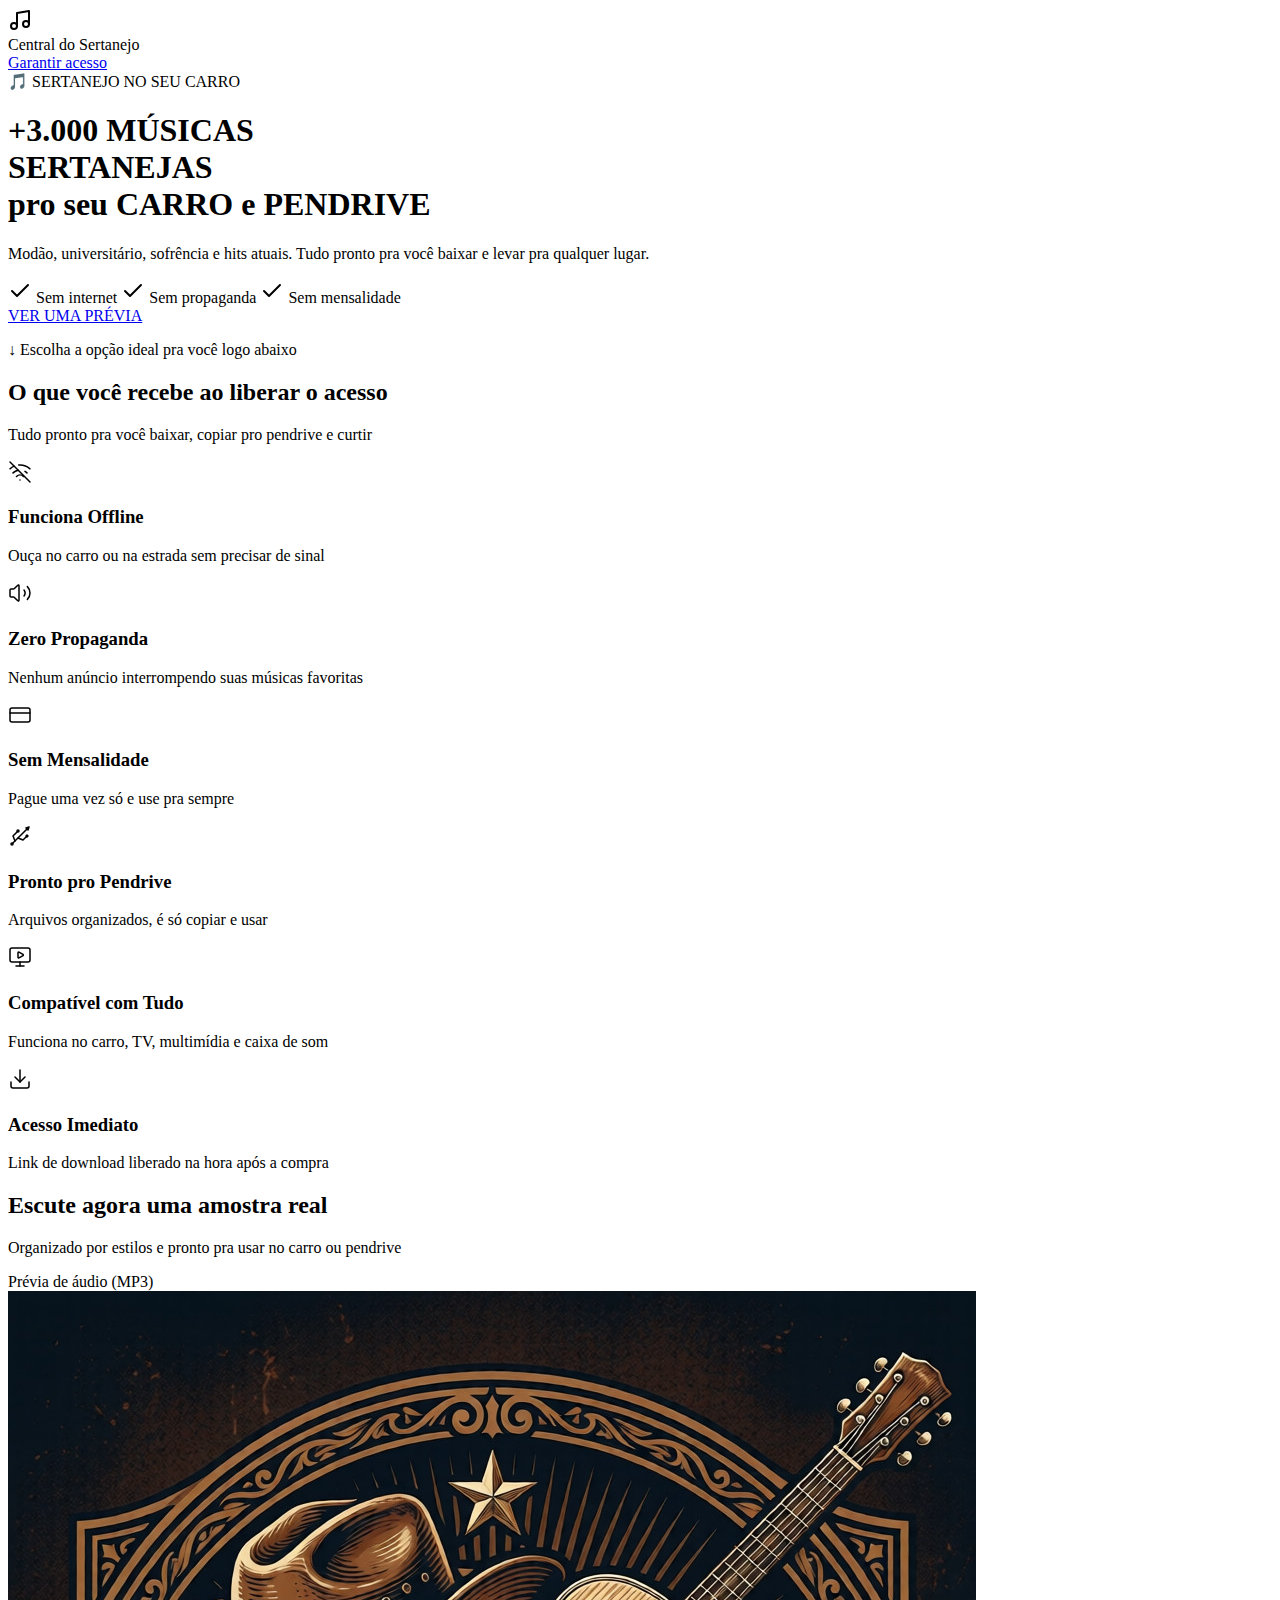
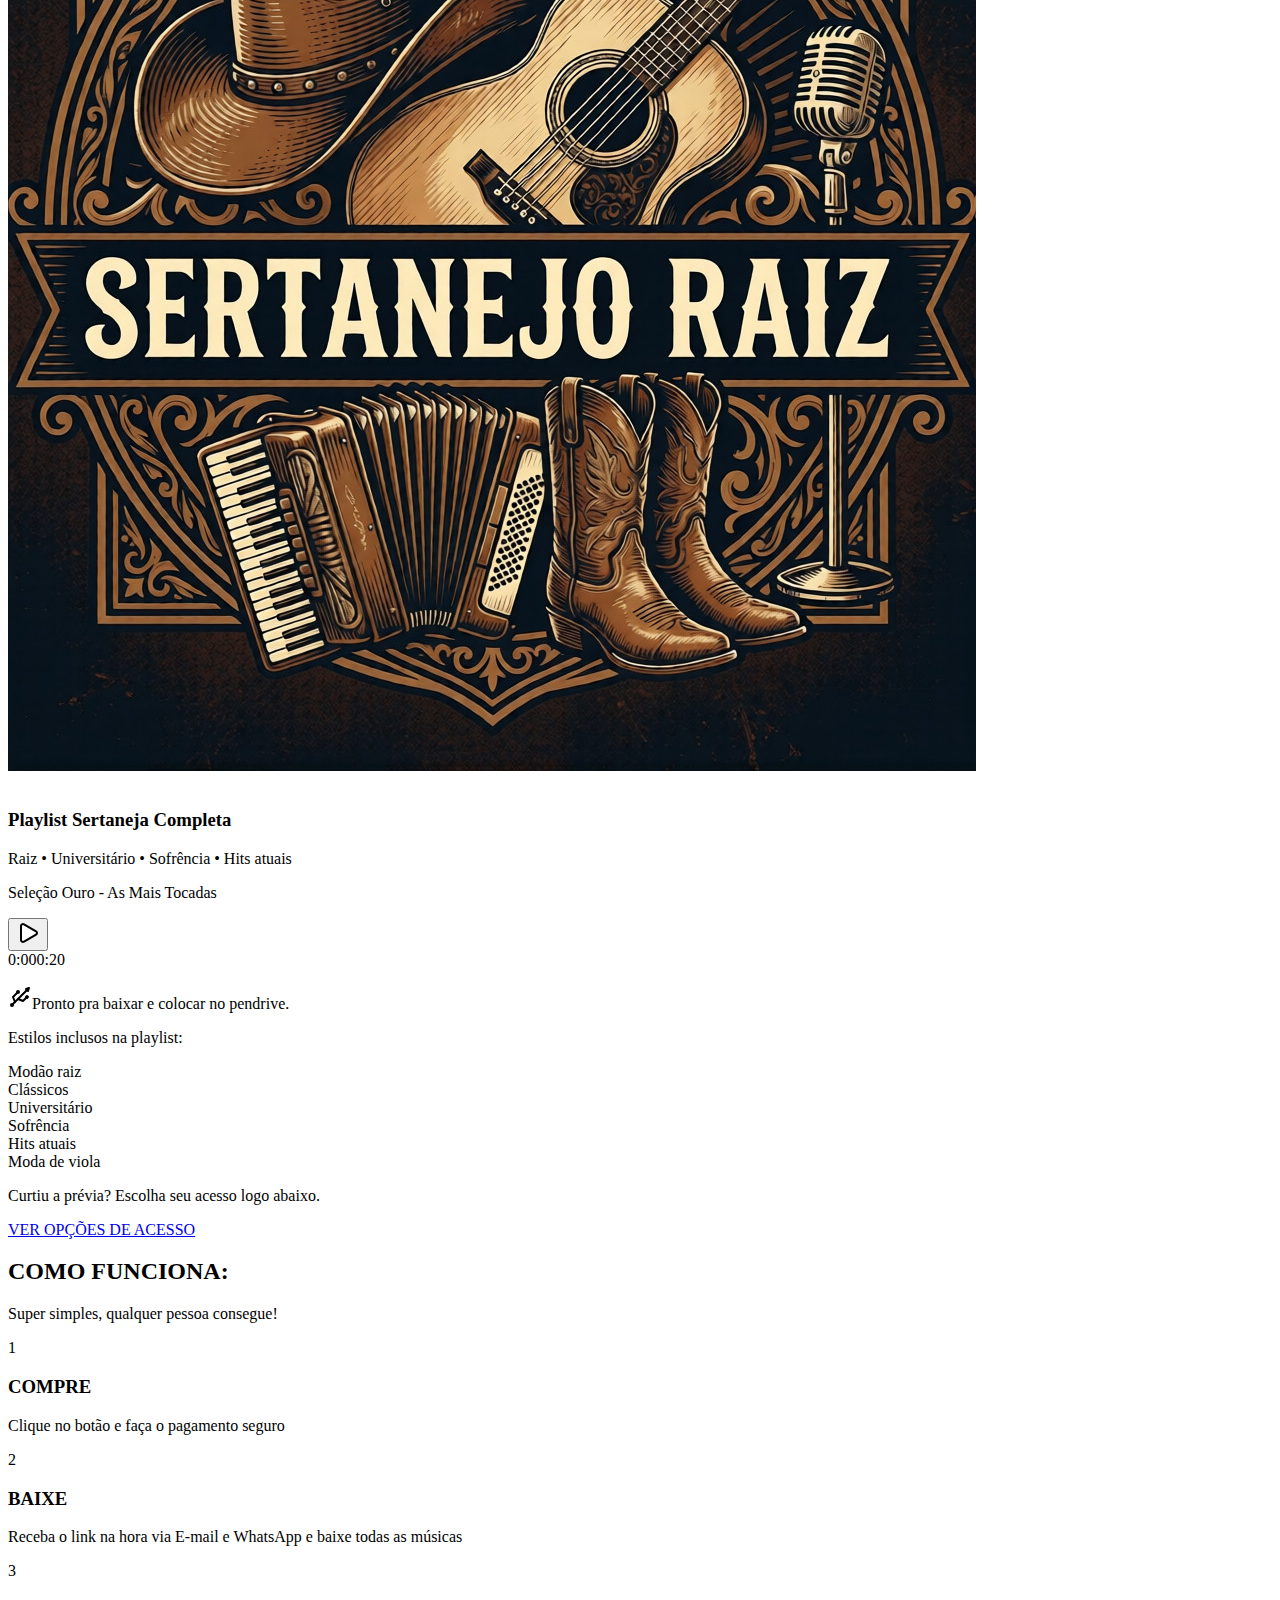
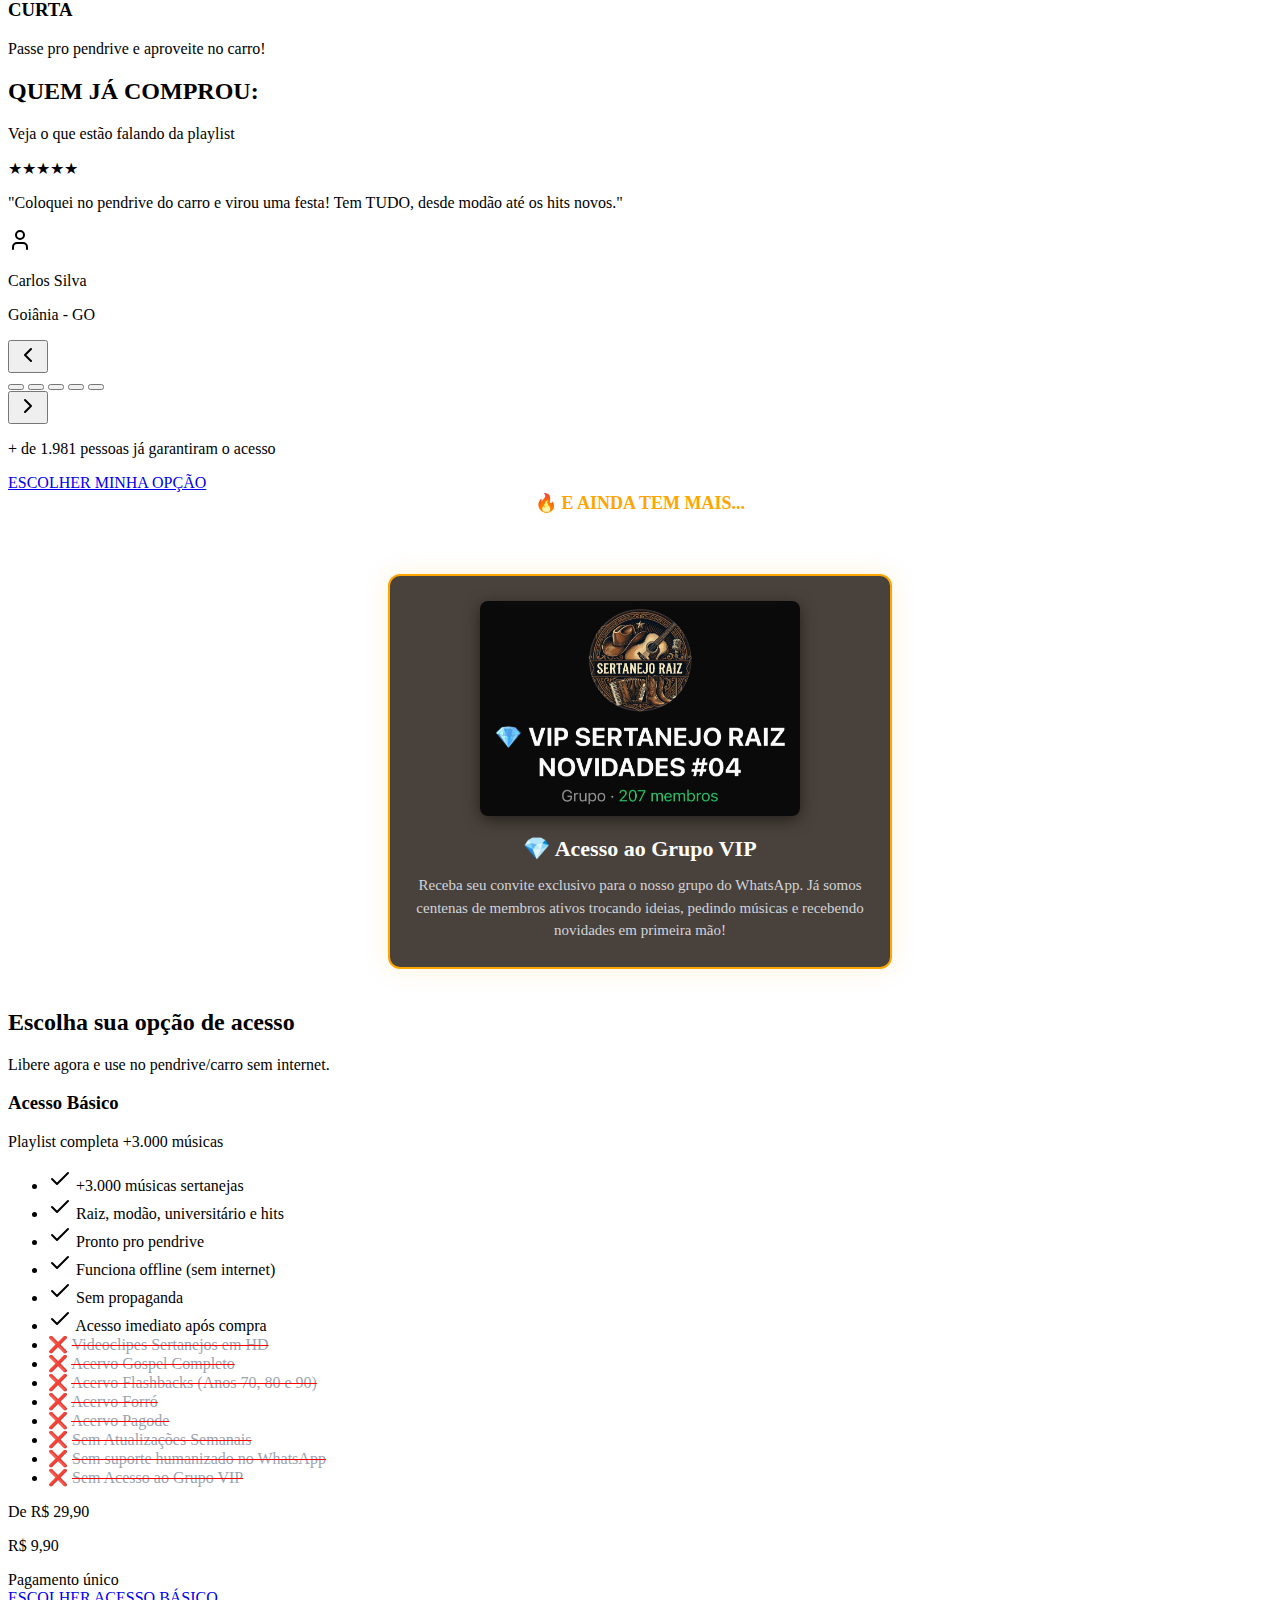
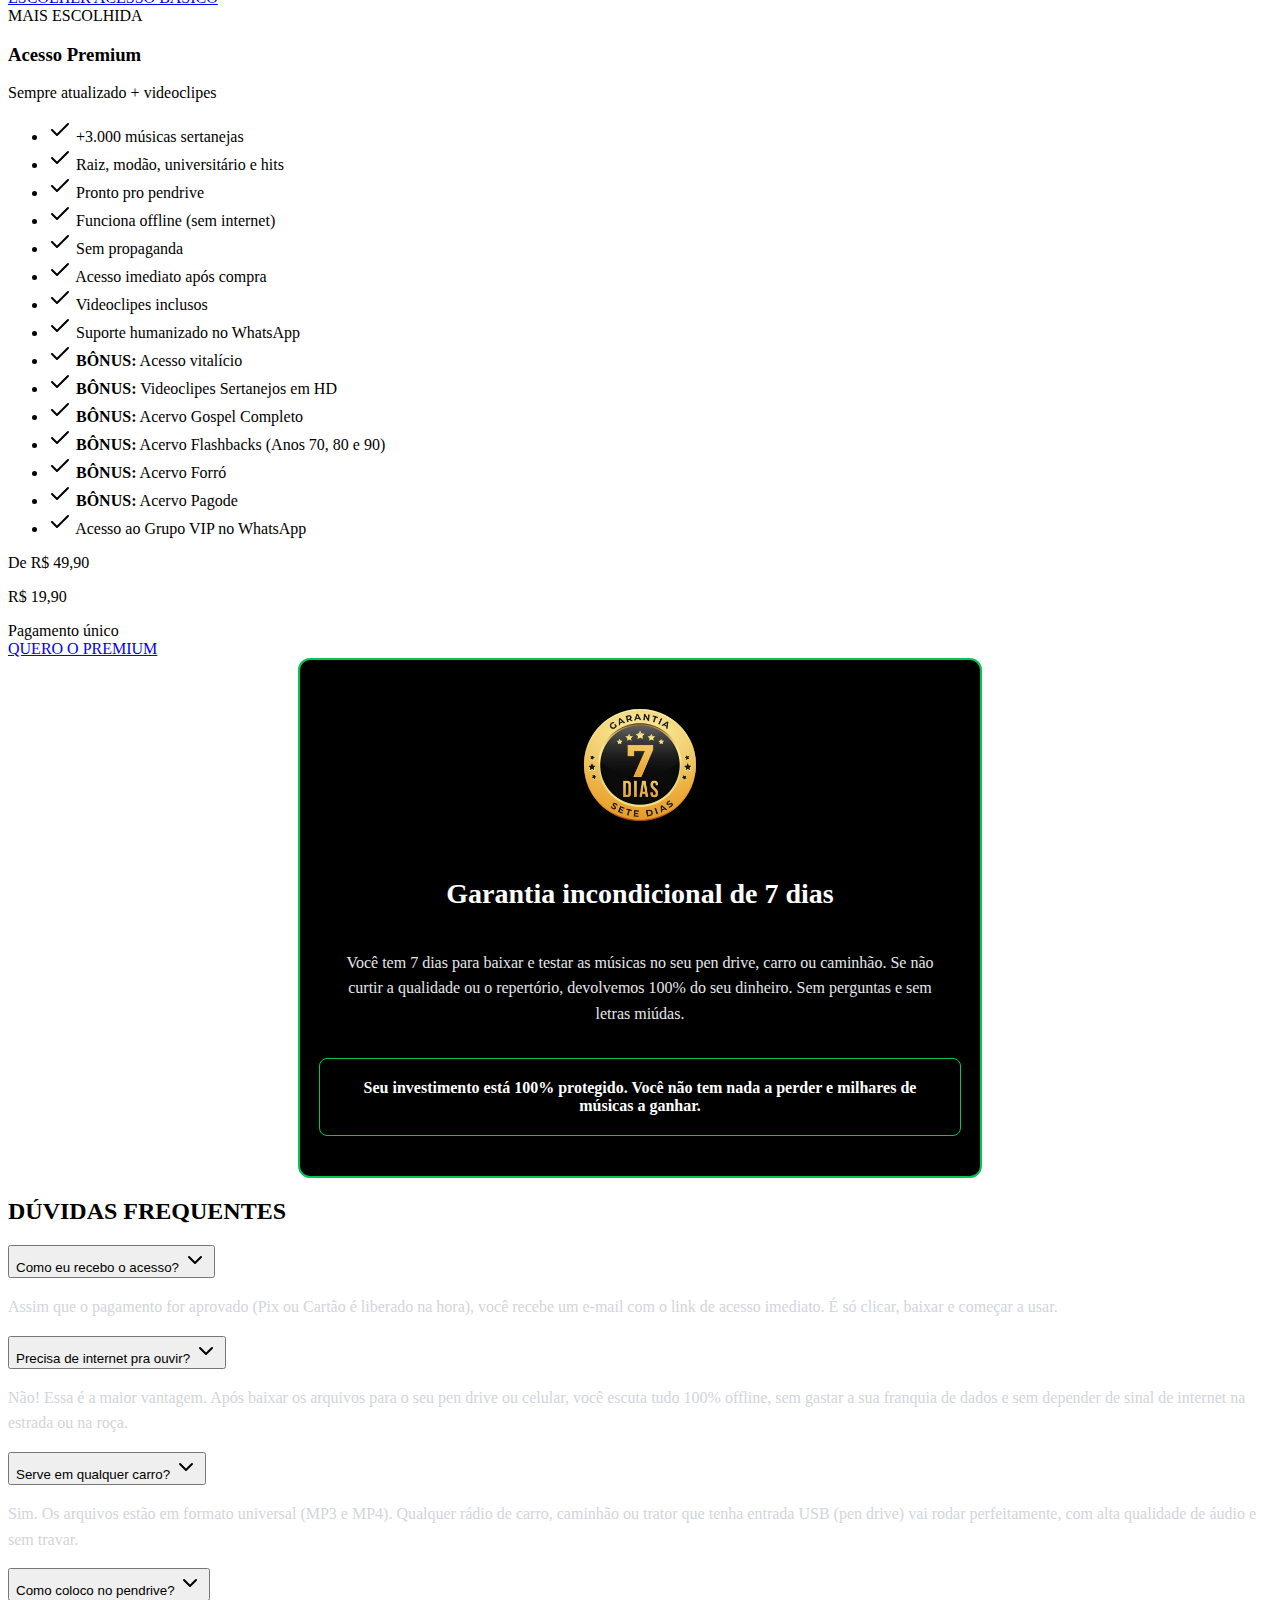
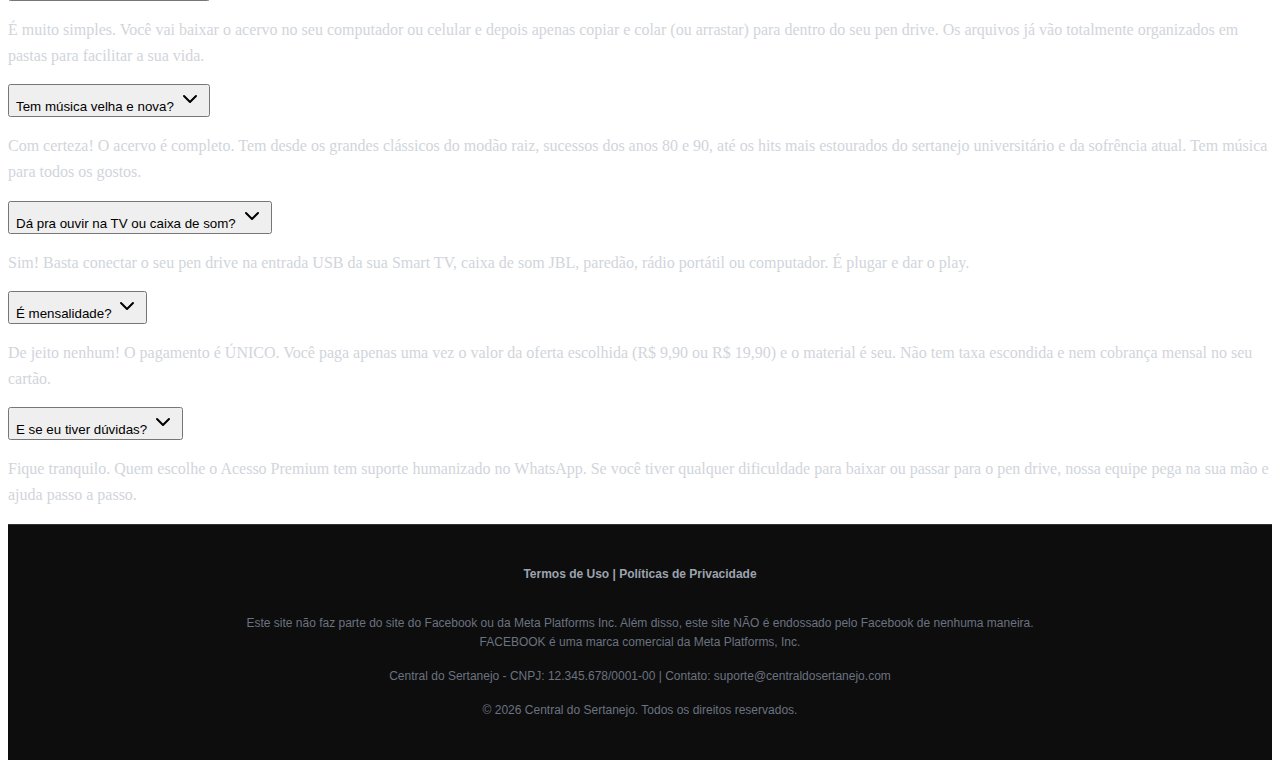
<file: index_clean.html>
<!DOCTYPE html>
<html lang="en">

<head>
	<meta charSet="utf-8" />
	<meta name="viewport" content="width=device-width, initial-scale=1" />
	<link rel="preload" as="image"
		href="https://slelguoygbfzlpylpxfs.supabase.co/storage/v1/object/public/project-uploads/e35d6693-a844-40c4-9076-5f086ea9344f/E-por-voce-que-canto-The-Sound-of-Silence-Leandro-Leonardo-LETRAS_MUS-1-1769026890546.BR" />
	<link rel="preload" as="image"
		href="https://slelguoygbfzlpylpxfs.supabase.co/storage/v1/render/image/public/project-uploads/e35d6693-a844-40c4-9076-5f086ea9344f/Vida-Vazia-Bruno-Marrone-Cifra-Club-1769029111097.jpeg?width=8000&amp;height=8000&amp;resize=contain" />
	<link rel="preload" as="image"
		href="https://slelguoygbfzlpylpxfs.supabase.co/storage/v1/render/image/public/project-uploads/e35d6693-a844-40c4-9076-5f086ea9344f/download-55-1769029634778.jpeg?width=8000&amp;height=8000&amp;resize=contain" />
	<link rel="preload" as="image"
		href="https://slelguoygbfzlpylpxfs.supabase.co/storage/v1/render/image/public/project-uploads/20206799-3202-4c3a-995b-a38638d3238a/download-56-1769030385832.jpeg?width=8000&amp;height=8000&amp;resize=contain" />
	<link rel="preload" as="image"
		href="https://slelguoygbfzlpylpxfs.supabase.co/storage/v1/render/image/public/project-uploads/20206799-3202-4c3a-995b-a38638d3238a/Marilia-Mendonca_Todos-os-Cantos_Bem-pior-que-eu_Todo-mundo-vai-sofrer_Rainha-da-Sofrencia-1-1769031316728.jpeg?width=8000&amp;height=8000&amp;resize=contain" />
	<link rel="preload" as="image"
		href="https://slelguoygbfzlpylpxfs.supabase.co/storage/v1/render/image/public/project-uploads/20206799-3202-4c3a-995b-a38638d3238a/download-57-1769031795145.jpeg?width=8000&amp;height=8000&amp;resize=contain" />
	<link rel="stylesheet"
		href="https://centraldosertanejo.vercel.app/_next/static/css/25f0e68c9d0481d6.css?dpl=dpl_34HeSyQFAHh5sppJbJcxUKnUDFfr"
		data-precedence="next" />

	<title>Central do Sertanejo | +3.000 Músicas pro Carro e Pendrive</title>
	<meta name="description"
		content="+3.000 músicas sertanejas para baixar. Funciona sem internet, sem propaganda, sem mensalidade." />
	<link rel="icon" href="https://centraldosertanejo.vercel.app/favicon.ico" type="image/x-icon" sizes="16x16" />

	<script>
		window.pixelId = "695dcd5a6afd13ed8fbea28f";
		var a = document.createElement("script");
		a.setAttribute("async", "");
		a.setAttribute("defer", "");
		a.setAttribute("src", "https://cdn.utmify.com.br/scripts/pixel/pixel.js");
		document.head.appendChild(a);
	</script>
	<script src="https://cdn.utmify.com.br/scripts/utms/latest.js" data-utmify-prevent-xcod-sck
		data-utmify-prevent-subids async defer></script>
</head>

<body class="antialiased">

	<div class="min-h-screen bg-[#1a0f0a] text-white overflow-x-hidden">
		<header class="fixed top-0 left-0 right-0 z-[9999] transition-all duration-300 md:hidden -translate-y-full"
			style="padding-top:env(safe-area-inset-top)">

			<div class="flex items-center justify-between px-4 h-[60px]">
				<div class="flex items-center gap-2">

					<div
						class="w-8 h-8 rounded-full bg-gradient-to-br from-amber-500 to-orange-600 flex items-center justify-center">
						<svg xmlns="http://www.w3.org/2000/svg" width="24" height="24" viewBox="0 0 24 24" fill="none"
							stroke="currentColor" stroke-width="2" stroke-linecap="round" stroke-linejoin="round"
							class="lucide lucide-music w-4 h-4 text-white" aria-hidden="true">
							<path d="M9 18V5l12-2v13"></path>
							<circle cx="6" cy="18" r="3"></circle>
							<circle cx="18" cy="16" r="3"></circle>
						</svg>

					</div>
					<span class="font-bold text-amber-400 text-sm">Central do Sertanejo</span>
				</div>

				<a href="#oferta-premium"
					class="inline-block bg-gradient-to-r from-green-500 to-green-600 text-white font-bold text-sm px-4 py-2 rounded-full shadow-lg shadow-green-500/20">Garantir
					acesso</a>

			</div>
		</header>



		<section class="relative min-h-[85vh] flex items-center justify-center py-12 px-4">

			<div class="absolute inset-0 bg-gradient-to-b from-[#2d1810] via-[#1a0f0a] to-[#0d0705]">
			</div>


			<div class="absolute inset-0 opacity-20">
				<div class="absolute top-20 left-10 w-72 h-72 bg-amber-600 rounded-full blur-[120px]">
				</div>


				<div class="absolute bottom-20 right-10 w-96 h-96 bg-orange-700 rounded-full blur-[150px]">
				</div>


			</div>


			<div class="relative z-10 text-center px-4 max-w-4xl mx-auto">
				<div
					class="inline-block bg-gradient-to-r from-amber-500 to-orange-500 text-white text-sm font-bold px-4 py-2 rounded-full mb-6">
					🎵 SERTANEJO NO SEU CARRO
				</div>

				<h1 class="text-4xl md:text-6xl lg:text-7xl font-black mb-6 leading-tight"><span
						class="text-amber-400">+3.000 MÚSICAS</span><br /><span
						class="text-white">SERTANEJAS</span><br /><span class="text-orange-400 text-3xl md:text-5xl">pro
						seu CARRO e PENDRIVE</span></h1>
				<p class="text-xl md:text-2xl text-gray-300 mb-6 max-w-2xl mx-auto">Modão, universitário, sofrência e
					hits atuais. <span class="text-amber-400 font-bold">Tudo pronto pra você baixar</span> e levar pra
					qualquer lugar.</p>

				<div class="flex flex-wrap justify-center gap-4 mb-10 text-lg"><span
						class="flex items-center gap-2 text-green-400">
						<svg xmlns="http://www.w3.org/2000/svg" width="24" height="24" viewBox="0 0 24 24" fill="none"
							stroke="currentColor" stroke-width="2" stroke-linecap="round" stroke-linejoin="round"
							class="lucide lucide-check w-5 h-5" aria-hidden="true">
							<path d="M20 6 9 17l-5-5"></path>
						</svg> Sem internet</span><span class="flex items-center gap-2 text-green-400">
						<svg xmlns="http://www.w3.org/2000/svg" width="24" height="24" viewBox="0 0 24 24" fill="none"
							stroke="currentColor" stroke-width="2" stroke-linecap="round" stroke-linejoin="round"
							class="lucide lucide-check w-5 h-5" aria-hidden="true">
							<path d="M20 6 9 17l-5-5"></path>
						</svg> Sem propaganda</span><span class="flex items-center gap-2 text-green-400">
						<svg xmlns="http://www.w3.org/2000/svg" width="24" height="24" viewBox="0 0 24 24" fill="none"
							stroke="currentColor" stroke-width="2" stroke-linecap="round" stroke-linejoin="round"
							class="lucide lucide-check w-5 h-5" aria-hidden="true">
							<path d="M20 6 9 17l-5-5"></path>
						</svg> Sem mensalidade</span>
				</div>

				<a href="#amostras-section"
					class="inline-block bg-gradient-to-r from-amber-500 to-orange-500 text-white font-black text-xl md:text-2xl px-12 py-5 rounded-full shadow-2xl shadow-amber-500/30 transition-all duration-300 ">VER
					UMA PRÉVIA</a>
				<p class="text-gray-400 text-sm mt-4 flex items-center justify-center gap-2"><span
						class="animate-bounce">↓</span> Escolha a opção ideal pra você logo abaixo</p>

			</div>

		</section>





		<section class="relative py-20 px-4 overflow-hidden">

			<div class="absolute inset-0"
				style="background:radial-gradient(ellipse at center, transparent 0%, rgba(13, 7, 5, 0.7) 100%), linear-gradient(180deg, #2a1a12 0%, #1f1410 50%, #1a0f0a 100%)">
			</div>


			<div class="absolute inset-0 opacity-30"
				style="background-image:url(&quot;data:image/svg+xml,%3Csvg width=&#x27;60&#x27; height=&#x27;60&#x27; viewBox=&#x27;0 0 60 60&#x27; xmlns=&#x27;http://www.w3.org/2000/svg&#x27;%3E%3Cg fill=&#x27;none&#x27; fill-rule=&#x27;evenodd&#x27;%3E%3Cg fill=&#x27;%234a3020&#x27; fill-opacity=&#x27;0.3&#x27;%3E%3Cpath d=&#x27;M36 34v-4h-2v4h-4v2h4v4h2v-4h4v-2h-4zm0-30V0h-2v4h-4v2h4v4h2V6h4V4h-4zM6 34v-4H4v4H0v2h4v4h2v-4h4v-2H6zM6 4V0H4v4H0v2h4v4h2V6h4V4H6z&#x27;/%3E%3C/g%3E%3C/g%3E%3C/svg%3E&quot;)">
			</div>


			<div class="relative z-10 max-w-6xl mx-auto">
				<div class="text-center mb-14">
					<h2 class="text-3xl md:text-4xl lg:text-5xl font-black mb-4">O que você recebe <span
							class="text-amber-400">ao liberar o acesso</span></h2>
					<p class="text-gray-400 text-lg md:text-xl">Tudo pronto pra você baixar, copiar pro pendrive e
						curtir</p>

				</div>


				<div class="grid grid-cols-1 md:grid-cols-2 lg:grid-cols-3 gap-5 md:gap-6">
					<div
						class="group relative bg-gradient-to-br from-[#2a1a12]/90 to-[#1a0f0a]/90 backdrop-blur-sm p-6 md:p-7 rounded-2xl border border-amber-900/30 shadow-xl shadow-black/20 hover:border-amber-700/50 hover:shadow-amber-900/20 transition-all duration-300">

						<div
							class="absolute inset-0 rounded-2xl bg-gradient-to-br from-amber-500/5 to-transparent opacity-0 group-hover:opacity-100 transition-opacity duration-300">
						</div>


						<div class="relative z-10 flex items-start gap-4">
							<div
								class="w-12 h-12 rounded-xl bg-gradient-to-br from-amber-500/20 to-orange-600/20 border border-amber-600/30 flex items-center justify-center flex-shrink-0">
								<svg xmlns="http://www.w3.org/2000/svg" width="24" height="24" viewBox="0 0 24 24"
									fill="none" stroke="currentColor" stroke-width="1.5" stroke-linecap="round"
									stroke-linejoin="round" class="lucide lucide-wifi-off w-6 h-6 text-amber-400"
									aria-hidden="true">
									<path d="M12 20h.01"></path>
									<path d="M8.5 16.429a5 5 0 0 1 7 0"></path>
									<path d="M5 12.859a10 10 0 0 1 5.17-2.69"></path>
									<path d="M19 12.859a10 10 0 0 0-2.007-1.523"></path>
									<path d="M2 8.82a15 15 0 0 1 4.177-2.643"></path>
									<path d="M22 8.82a15 15 0 0 0-11.288-3.764"></path>
									<path d="m2 2 20 20"></path>
								</svg>

							</div>


							<div>
								<h3 class="text-lg md:text-xl font-bold text-white mb-1">Funciona Offline</h3>
								<p class="text-gray-400 text-sm md:text-base leading-relaxed">Ouça no carro ou na
									estrada sem precisar de sinal</p>

							</div>

						</div>


					</div>


					<div
						class="group relative bg-gradient-to-br from-[#2a1a12]/90 to-[#1a0f0a]/90 backdrop-blur-sm p-6 md:p-7 rounded-2xl border border-amber-900/30 shadow-xl shadow-black/20 hover:border-amber-700/50 hover:shadow-amber-900/20 transition-all duration-300">
						<div
							class="absolute inset-0 rounded-2xl bg-gradient-to-br from-amber-500/5 to-transparent opacity-0 group-hover:opacity-100 transition-opacity duration-300">
						</div>


						<div class="relative z-10 flex items-start gap-4">
							<div
								class="w-12 h-12 rounded-xl bg-gradient-to-br from-amber-500/20 to-orange-600/20 border border-amber-600/30 flex items-center justify-center flex-shrink-0">
								<svg xmlns="http://www.w3.org/2000/svg" width="24" height="24" viewBox="0 0 24 24"
									fill="none" stroke="currentColor" stroke-width="1.5" stroke-linecap="round"
									stroke-linejoin="round"
									class="lucide lucide-volume2 lucide-volume-2 w-6 h-6 text-amber-400"
									aria-hidden="true">
									<path
										d="M11 4.702a.705.705 0 0 0-1.203-.498L6.413 7.587A1.4 1.4 0 0 1 5.416 8H3a1 1 0 0 0-1 1v6a1 1 0 0 0 1 1h2.416a1.4 1.4 0 0 1 .997.413l3.383 3.384A.705.705 0 0 0 11 19.298z">
									</path>
									<path d="M16 9a5 5 0 0 1 0 6"></path>
									<path d="M19.364 18.364a9 9 0 0 0 0-12.728"></path>
								</svg>

							</div>


							<div>
								<h3 class="text-lg md:text-xl font-bold text-white mb-1">Zero Propaganda</h3>
								<p class="text-gray-400 text-sm md:text-base leading-relaxed">Nenhum anúncio
									interrompendo suas músicas favoritas</p>

							</div>

						</div>


					</div>


					<div
						class="group relative bg-gradient-to-br from-[#2a1a12]/90 to-[#1a0f0a]/90 backdrop-blur-sm p-6 md:p-7 rounded-2xl border border-amber-900/30 shadow-xl shadow-black/20 hover:border-amber-700/50 hover:shadow-amber-900/20 transition-all duration-300">
						<div
							class="absolute inset-0 rounded-2xl bg-gradient-to-br from-amber-500/5 to-transparent opacity-0 group-hover:opacity-100 transition-opacity duration-300">
						</div>


						<div class="relative z-10 flex items-start gap-4">
							<div
								class="w-12 h-12 rounded-xl bg-gradient-to-br from-amber-500/20 to-orange-600/20 border border-amber-600/30 flex items-center justify-center flex-shrink-0">
								<svg xmlns="http://www.w3.org/2000/svg" width="24" height="24" viewBox="0 0 24 24"
									fill="none" stroke="currentColor" stroke-width="1.5" stroke-linecap="round"
									stroke-linejoin="round" class="lucide lucide-credit-card w-6 h-6 text-amber-400"
									aria-hidden="true">
									<rect width="20" height="14" x="2" y="5" rx="2"></rect>
									<line x1="2" x2="22" y1="10" y2="10"></line>
								</svg>

							</div>


							<div>
								<h3 class="text-lg md:text-xl font-bold text-white mb-1">Sem Mensalidade</h3>
								<p class="text-gray-400 text-sm md:text-base leading-relaxed">Pague uma vez só e use pra
									sempre</p>

							</div>

						</div>


					</div>


					<div
						class="group relative bg-gradient-to-br from-[#2a1a12]/90 to-[#1a0f0a]/90 backdrop-blur-sm p-6 md:p-7 rounded-2xl border border-amber-900/30 shadow-xl shadow-black/20 hover:border-amber-700/50 hover:shadow-amber-900/20 transition-all duration-300">
						<div
							class="absolute inset-0 rounded-2xl bg-gradient-to-br from-amber-500/5 to-transparent opacity-0 group-hover:opacity-100 transition-opacity duration-300">
						</div>


						<div class="relative z-10 flex items-start gap-4">
							<div
								class="w-12 h-12 rounded-xl bg-gradient-to-br from-amber-500/20 to-orange-600/20 border border-amber-600/30 flex items-center justify-center flex-shrink-0">
								<svg xmlns="http://www.w3.org/2000/svg" width="24" height="24" viewBox="0 0 24 24"
									fill="none" stroke="currentColor" stroke-width="1.5" stroke-linecap="round"
									stroke-linejoin="round" class="lucide lucide-usb w-6 h-6 text-amber-400"
									aria-hidden="true">
									<circle cx="10" cy="7" r="1"></circle>
									<circle cx="4" cy="20" r="1"></circle>
									<path d="M4.7 19.3 19 5"></path>
									<path d="m21 3-3 1 2 2Z"></path>
									<path d="M9.26 7.68 5 12l2 5"></path>
									<path d="m10 14 5 2 3.5-3.5"></path>
									<path d="m18 12 1-1 1 1-1 1Z"></path>
								</svg>

							</div>


							<div>
								<h3 class="text-lg md:text-xl font-bold text-white mb-1">Pronto pro Pendrive</h3>
								<p class="text-gray-400 text-sm md:text-base leading-relaxed">Arquivos organizados, é só
									copiar e usar</p>

							</div>

						</div>


					</div>


					<div
						class="group relative bg-gradient-to-br from-[#2a1a12]/90 to-[#1a0f0a]/90 backdrop-blur-sm p-6 md:p-7 rounded-2xl border border-amber-900/30 shadow-xl shadow-black/20 hover:border-amber-700/50 hover:shadow-amber-900/20 transition-all duration-300">
						<div
							class="absolute inset-0 rounded-2xl bg-gradient-to-br from-amber-500/5 to-transparent opacity-0 group-hover:opacity-100 transition-opacity duration-300">
						</div>


						<div class="relative z-10 flex items-start gap-4">
							<div
								class="w-12 h-12 rounded-xl bg-gradient-to-br from-amber-500/20 to-orange-600/20 border border-amber-600/30 flex items-center justify-center flex-shrink-0">
								<svg xmlns="http://www.w3.org/2000/svg" width="24" height="24" viewBox="0 0 24 24"
									fill="none" stroke="currentColor" stroke-width="1.5" stroke-linecap="round"
									stroke-linejoin="round" class="lucide lucide-monitor-play w-6 h-6 text-amber-400"
									aria-hidden="true">
									<path
										d="M15.033 9.44a.647.647 0 0 1 0 1.12l-4.065 2.352a.645.645 0 0 1-.968-.56V7.648a.645.645 0 0 1 .967-.56z">
									</path>
									<path d="M12 17v4"></path>
									<path d="M8 21h8"></path>
									<rect x="2" y="3" width="20" height="14" rx="2"></rect>
								</svg>

							</div>


							<div>
								<h3 class="text-lg md:text-xl font-bold text-white mb-1">Compatível com Tudo</h3>
								<p class="text-gray-400 text-sm md:text-base leading-relaxed">Funciona no carro, TV,
									multimídia e caixa de som</p>

							</div>

						</div>


					</div>


					<div
						class="group relative bg-gradient-to-br from-[#2a1a12]/90 to-[#1a0f0a]/90 backdrop-blur-sm p-6 md:p-7 rounded-2xl border border-amber-900/30 shadow-xl shadow-black/20 hover:border-amber-700/50 hover:shadow-amber-900/20 transition-all duration-300">
						<div
							class="absolute inset-0 rounded-2xl bg-gradient-to-br from-amber-500/5 to-transparent opacity-0 group-hover:opacity-100 transition-opacity duration-300">
						</div>


						<div class="relative z-10 flex items-start gap-4">
							<div
								class="w-12 h-12 rounded-xl bg-gradient-to-br from-amber-500/20 to-orange-600/20 border border-amber-600/30 flex items-center justify-center flex-shrink-0">
								<svg xmlns="http://www.w3.org/2000/svg" width="24" height="24" viewBox="0 0 24 24"
									fill="none" stroke="currentColor" stroke-width="1.5" stroke-linecap="round"
									stroke-linejoin="round" class="lucide lucide-download w-6 h-6 text-amber-400"
									aria-hidden="true">
									<path d="M12 15V3"></path>
									<path d="M21 15v4a2 2 0 0 1-2 2H5a2 2 0 0 1-2-2v-4"></path>
									<path d="m7 10 5 5 5-5"></path>
								</svg>

							</div>


							<div>
								<h3 class="text-lg md:text-xl font-bold text-white mb-1">Acesso Imediato</h3>
								<p class="text-gray-400 text-sm md:text-base leading-relaxed">Link de download liberado
									na hora após a compra</p>

							</div>

						</div>


					</div>

				</div>


			</div>

		</section>





		<section id="amostras-section" class="relative py-16 md:py-20 px-4 overflow-hidden">
			<style>
				@keyframes equalizerBar1 {

					0%,
					100% {
						height: 4px;
					}

					50% {
						height: 16px;
					}
				}

				@keyframes equalizerBar2 {

					0%,
					100% {
						height: 8px;
					}

					50% {
						height: 12px;
					}
				}

				@keyframes equalizerBar3 {

					0%,
					100% {
						height: 6px;
					}

					50% {
						height: 18px;
					}
				}

				.equalizer-bar-1 {
					animation: equalizerBar1 0.5s ease-in-out infinite;
				}

				.equalizer-bar-2 {
					animation: equalizerBar2 0.4s ease-in-out infinite 0.1s;
				}

				.equalizer-bar-3 {
					animation: equalizerBar3 0.45s ease-in-out infinite 0.2s;
				}
			</style>

			<div class="absolute inset-0"
				style="background:radial-gradient(ellipse at top, rgba(42, 26, 18, 0.5) 0%, transparent 50%), radial-gradient(ellipse at bottom, rgba(42, 26, 18, 0.5) 0%, transparent 50%), linear-gradient(180deg, #1a0f0a 0%, #0d0705 100%)">
			</div>


			<div class="relative z-10 max-w-4xl mx-auto">
				<div class="text-center mb-10 md:mb-12">
					<h2 class="text-2xl md:text-3xl lg:text-4xl font-black mb-3">Escute agora uma <span
							class="text-amber-400">amostra real</span></h2>
					<p class="text-gray-400 text-base md:text-lg">Organizado por estilos e pronto pra usar no carro ou
						pendrive</p>

				</div>


				<div class="relative mx-auto mb-10 md:mb-14 w-[92vw] max-w-[330px]">
					<div class="w-full flex-shrink-0 px-1">
						<div
							class="relative bg-gradient-to-br from-[#2a1a12] to-[#1a0f0a] rounded-2xl p-3 sm:p-4 border border-amber-900/40 shadow-2xl shadow-black/50">

							<div class="flex justify-center mb-2 sm:mb-3"><span
									class="bg-amber-900/40 text-amber-400/90 text-[9px] sm:text-[10px] font-semibold px-2.5 sm:px-3 py-0.5 sm:py-1 rounded-full border border-amber-800/30">Prévia
									de áudio (MP3)</span>
							</div>


							<div
								class="relative rounded-xl overflow-hidden mb-3 sm:mb-4 shadow-lg shadow-black/40 mx-auto w-[58vw] min-w-[200px] max-w-[260px] aspect-square">
								<img src="capa-chitaozinho.jpeg" alt="Chitãozinho &amp; Xororó - Evidências"
									class="absolute inset-0 w-full h-full object-cover object-center"
									draggable="false" />

								<div class="absolute inset-0 shadow-[inset_0_0_60px_rgba(0,0,0,0.4)]">
								</div>


							</div>


							<style>
								@keyframes eq-play {

									0%,
									100% {
										transform: scaleY(0.3);
									}

									50% {
										transform: scaleY(1);
									}
								}

								.tocando-agora-wrapper {
									display: flex;
									align-items: center;
									justify-content: center;
									gap: 6px;
									color: #FFA500;
									font-weight: bold;
									font-size: 12px;
									text-transform: uppercase;
									margin-bottom: 10px;
									opacity: 0;
									visibility: hidden;
									transition: all 0.3s ease;
								}

								.tocando-agora-wrapper.is-playing {
									opacity: 1;
									visibility: visible;
								}

								.eq-bar {
									display: inline-block;
									width: 3px;
									max-height: 12px;
									height: 12px;
									background-color: #FFA500;
									transform-origin: bottom;
								}

								.eq-b1 {
									animation: eq-play 1.2s infinite ease-in-out -0.3s;
								}

								.eq-b2 {
									animation: eq-play 1s infinite ease-in-out;
								}

								.eq-b3 {
									animation: eq-play 1.4s infinite ease-in-out -0.6s;
								}
							</style>
							<div class="tocando-agora-wrapper">
								<div style="display: flex; align-items: flex-end; gap: 2px; height: 12px;">
									<span class="eq-bar eq-b1"></span>
									<span class="eq-bar eq-b2"></span>
									<span class="eq-bar eq-b3"></span>
								</div>
								<span>TOCANDO AGORA</span>
							</div>


							<div class="text-center mb-2 sm:mb-4">
								<h3 class="text-base sm:text-lg font-bold text-white mb-0.5">Playlist Sertaneja
									Completa</h3>
								<p class="text-amber-400/70 text-[10px] sm:text-xs">Raiz • Universitário •
									Sofrência • Hits atuais</p>

							</div>

							<p class="text-center text-gray-400 text-[11px] sm:text-xs mb-3 sm:mb-4">Seleção Ouro - As
								Mais Tocadas</p>

							<div class="flex items-center gap-2.5 sm:gap-3"><button
									class="w-11 h-11 flex-shrink-0 rounded-full bg-gradient-to-br from-amber-500 to-orange-600 flex items-center justify-center shadow-md shadow-amber-500/25 hover:scale-105 active:scale-95 transition-transform">
									<svg xmlns="http://www.w3.org/2000/svg" width="24" height="24" viewBox="0 0 24 24"
										fill="white" stroke="currentColor" stroke-width="2" stroke-linecap="round"
										stroke-linejoin="round" class="lucide lucide-play w-4 h-4 text-white ml-0.5"
										aria-hidden="true">
										<path
											d="M5 5a2 2 0 0 1 3.008-1.728l11.997 6.998a2 2 0 0 1 .003 3.458l-12 7A2 2 0 0 1 5 19z">
										</path>
									</svg>
								</button>

								<div class="flex-1">
									<div class="relative h-1 bg-amber-950/50 rounded-full cursor-pointer group">

										<div class="absolute top-0 left-0 h-full bg-gradient-to-r from-amber-400 to-orange-500 rounded-full transition-all duration-100"
											style="width:0%">
										</div>


									</div>


									<div
										class="flex justify-between text-[10px] sm:text-[11px] text-gray-500 mt-0.5 sm:mt-1">
										<span>0:00</span><span>0:20</span>
									</div>


								</div>

							</div>

							<audio preload="metadata">
								<source src="audiooriginal01.mp4" type="audio/mp4" />
							</audio>

							<div class="mt-3 sm:mt-4 pt-2.5 sm:pt-3 border-t border-amber-900/20">
								<p
									class="text-center text-gray-400 text-[10px] sm:text-xs flex items-center justify-center gap-1.5">
									<svg xmlns="http://www.w3.org/2000/svg" width="24" height="24" viewBox="0 0 24 24"
										fill="none" stroke="currentColor" stroke-width="2" stroke-linecap="round"
										stroke-linejoin="round"
										class="lucide lucide-usb w-3 sm:w-3.5 h-3 sm:h-3.5 text-amber-400/70"
										aria-hidden="true">
										<circle cx="10" cy="7" r="1"></circle>
										<circle cx="4" cy="20" r="1"></circle>
										<path d="M4.7 19.3 19 5"></path>
										<path d="m21 3-3 1 2 2Z"></path>
										<path d="M9.26 7.68 5 12l2 5"></path>
										<path d="m10 14 5 2 3.5-3.5"></path>
										<path d="m18 12 1-1 1 1-1 1Z"></path>
									</svg>Pronto pra baixar e colocar no pendrive.
								</p>

							</div>

						</div>


					</div>


				</div>


				<div class="mb-10 md:mb-12">
					<p class="text-center text-gray-400 text-sm mb-5">Estilos inclusos na playlist:</p>

					<div class="grid grid-cols-2 md:grid-cols-3 gap-3 max-w-lg mx-auto">
						<div class="bg-[#1a0f0a] border border-amber-900/40 rounded-xl p-3 text-center"><span
								class="text-white font-semibold text-sm">Modão raiz</span>
						</div>


						<div class="bg-[#1a0f0a] border border-amber-900/40 rounded-xl p-3 text-center"><span
								class="text-white font-semibold text-sm">Clássicos</span>
						</div>


						<div class="bg-[#1a0f0a] border border-amber-900/40 rounded-xl p-3 text-center"><span
								class="text-white font-semibold text-sm">Universitário</span>
						</div>


						<div class="bg-[#1a0f0a] border border-amber-900/40 rounded-xl p-3 text-center"><span
								class="text-white font-semibold text-sm">Sofrência</span>
						</div>


						<div class="bg-[#1a0f0a] border border-amber-900/40 rounded-xl p-3 text-center"><span
								class="text-white font-semibold text-sm">Hits atuais</span>
						</div>


						<div class="bg-[#1a0f0a] border border-amber-900/40 rounded-xl p-3 text-center"><span
								class="text-white font-semibold text-sm">Moda de viola</span>
						</div>


					</div>

				</div>


				<div class="text-center">
					<p class="text-gray-300 text-base md:text-lg mb-5">Curtiu a prévia? Escolha seu acesso logo abaixo.
					</p>
					<a href="#oferta-premium"
						class="inline-block bg-gradient-to-r from-amber-500 to-orange-500 text-white font-black text-lg md:text-xl px-10 py-4 rounded-full shadow-xl shadow-amber-500/25 hover:scale-105 active:scale-95 transition-transform">VER
						OPÇÕES DE ACESSO</a>

				</div>

			</div>


		</section>





		<section class="py-16 px-4 bg-[#1a0f0a]">

			<div class="max-w-5xl mx-auto">
				<h2 class="text-3xl md:text-4xl font-black text-center mb-4">COMO <span
						class="text-amber-400">FUNCIONA:</span></h2>
				<p class="text-gray-400 text-center mb-12">Super simples, qualquer pessoa consegue!</p>

				<div class="grid md:grid-cols-3 gap-8">
					<div class="text-center">

						<div
							class="w-20 h-20 mx-auto mb-4 rounded-full bg-gradient-to-br from-amber-500 to-orange-600 flex items-center justify-center text-3xl font-black">
							1
						</div>

						<h3 class="text-xl font-bold mb-2">COMPRE</h3>
						<p class="text-gray-400">Clique no botão e faça o pagamento seguro</p>

					</div>


					<div class="text-center">
						<div
							class="w-20 h-20 mx-auto mb-4 rounded-full bg-gradient-to-br from-amber-500 to-orange-600 flex items-center justify-center text-3xl font-black">
							2
						</div>

						<h3 class="text-xl font-bold mb-2">BAIXE</h3>
						<p class="text-gray-400">Receba o link na hora via E-mail e WhatsApp e baixe todas as músicas
						</p>

					</div>


					<div class="text-center">
						<div
							class="w-20 h-20 mx-auto mb-4 rounded-full bg-gradient-to-br from-amber-500 to-orange-600 flex items-center justify-center text-3xl font-black">
							3
						</div>

						<h3 class="text-xl font-bold mb-2">CURTA</h3>
						<p class="text-gray-400">Passe pro pendrive e aproveite no carro!</p>

					</div>

				</div>


			</div>

		</section>





		<section class="py-16 px-4 bg-[#0d0705]">

			<div class="max-w-2xl mx-auto">

				<div class="text-center mb-8">
					<h2 class="text-2xl md:text-3xl lg:text-4xl font-black mb-3">QUEM JÁ <span
							class="text-amber-400">COMPROU:</span></h2>
					<p class="text-gray-400 text-sm md:text-base">Veja o que estão falando da playlist</p>

				</div>


				<div class="relative">
					<div
						class="bg-gradient-to-br from-[#1a0f0a] to-[#0d0705] rounded-2xl p-6 md:p-8 border border-amber-900/30 shadow-xl">

						<div class="flex items-center gap-1 mb-4"><span class="text-amber-400 text-xl">★</span><span
								class="text-amber-400 text-xl">★</span><span
								class="text-amber-400 text-xl">★</span><span
								class="text-amber-400 text-xl">★</span><span class="text-amber-400 text-xl">★</span>
						</div>

						<p class="text-gray-200 text-base md:text-lg mb-6 italic leading-relaxed">&quot;Coloquei no
							pendrive do carro e virou uma festa! Tem TUDO, desde modão até os hits novos.&quot;</p>

						<div class="flex items-center gap-3">
							<div
								class="w-12 h-12 rounded-full bg-gradient-to-br from-amber-600 to-orange-700 flex items-center justify-center">
								<svg xmlns="http://www.w3.org/2000/svg" width="24" height="24" viewBox="0 0 24 24"
									fill="none" stroke="currentColor" stroke-width="2" stroke-linecap="round"
									stroke-linejoin="round" class="lucide lucide-user w-6 h-6 text-white"
									aria-hidden="true">
									<path d="M19 21v-2a4 4 0 0 0-4-4H9a4 4 0 0 0-4 4v2"></path>
									<circle cx="12" cy="7" r="4"></circle>
								</svg>

							</div>


							<div>
								<p class="font-bold text-white text-base">Carlos Silva</p>
								<p class="text-gray-500 text-sm">Goiânia - GO</p>

							</div>

						</div>


					</div>


					<div class="flex items-center justify-center gap-4 mt-6"><button
							class="w-10 h-10 rounded-full bg-amber-900/30 border border-amber-800/50 flex items-center justify-center text-amber-400">
							<svg xmlns="http://www.w3.org/2000/svg" width="24" height="24" viewBox="0 0 24 24"
								fill="none" stroke="currentColor" stroke-width="2" stroke-linecap="round"
								stroke-linejoin="round" class="lucide lucide-chevron-left w-5 h-5" aria-hidden="true">
								<path d="m15 18-6-6 6-6"></path>
							</svg>
						</button>

						<div class="flex items-center gap-2"><button
								class="w-2.5 h-2.5 rounded-full transition-all bg-amber-400 w-6"></button>
							<button class="w-2.5 h-2.5 rounded-full transition-all bg-amber-900/50"></button>
							<button class="w-2.5 h-2.5 rounded-full transition-all bg-amber-900/50"></button>
							<button class="w-2.5 h-2.5 rounded-full transition-all bg-amber-900/50"></button>
							<button class="w-2.5 h-2.5 rounded-full transition-all bg-amber-900/50"></button>

						</div>

						<button
							class="w-10 h-10 rounded-full bg-amber-900/30 border border-amber-800/50 flex items-center justify-center text-amber-400"><svg
								xmlns="http://www.w3.org/2000/svg" width="24" height="24" viewBox="0 0 24 24"
								fill="none" stroke="currentColor" stroke-width="2" stroke-linecap="round"
								stroke-linejoin="round" class="lucide lucide-chevron-right w-5 h-5" aria-hidden="true">
								<path d="m9 18 6-6-6-6"></path>
							</svg>
						</button>
					</div>


				</div>

				<p class="text-center text-gray-500 text-sm mt-8">+ de 1.981 pessoas já garantiram o acesso</p>

				<div class="text-center mt-8">
					<a href="#oferta-premium"
						class="inline-block bg-gradient-to-r from-amber-500 to-orange-500 text-white font-black text-lg px-8 py-4 rounded-full shadow-xl shadow-amber-500/25 hover:scale-105 active:scale-95 transition-transform">ESCOLHER
						MINHA OPÇÃO</a>

				</div>

			</div>


		</section>





		<section id="ofertas" class="py-16 px-4 bg-[#0d0705]">

			<div class="max-w-lg mx-auto">

				<div style="text-align: center; margin-bottom: 25px;">
					<h4
						style="color: #FFA500; font-weight: bold; font-size: 18px; text-transform: uppercase; margin-bottom: 5px; margin-top: 0;">
						🔥 E AINDA TEM MAIS...</h4>
					<h2 style="color: #FFFFFF; font-weight: bold; font-size: 26px; margin: 0;">Não leve apenas músicas.
						Faça parte da Família!</h2>
				</div>

				<div
					style="max-width: 450px; margin: 0 auto 40px auto; background-color: rgba(28, 17, 10, 0.8); border: 2px solid #FFA500; border-radius: 12px; padding: 25px; box-shadow: 0 0 25px rgba(255, 165, 0, 0.15); text-align: center;">
					<img src="comunidade-vip.jpeg" alt="Grupo VIP Exclusivo"
						style="width: 100%; max-width: 320px; height: auto; border-radius: 8px; margin: 0 auto 20px auto; display: block; box-shadow: 0 4px 15px rgba(0,0,0,0.5);" />
					<h3 style="font-size: 22px; font-weight: bold; color: #FFFFFF; margin-bottom: 12px; margin-top: 0;">
						💎 Acesso ao Grupo VIP</h3>
					<p style="font-size: 15px; color: #D1D5DB; line-height: 1.5; margin: 0;">Receba seu convite
						exclusivo para o nosso grupo do WhatsApp. Já somos centenas de membros ativos trocando ideias,
						pedindo músicas e recebendo novidades em primeira mão!</p>
				</div>

				<div class="text-center mb-10">
					<h2 class="text-2xl md:text-3xl lg:text-4xl font-black mb-3">Escolha sua <span
							class="text-amber-400">opção de acesso</span></h2>
					<p class="text-gray-400 text-base">Libere agora e use no pendrive/carro sem internet.</p>

				</div>


				<div class="flex flex-col gap-6">
					<div
						class="bg-gradient-to-br from-[#1a0f0a] to-[#0d0705] rounded-2xl p-6 border border-amber-900/30">
						<h3 class="text-2xl font-black text-white mb-1">Acesso Básico</h3>
						<p class="text-gray-400 text-base mb-5">Playlist completa +3.000 músicas</p>
						<ul class="space-y-3 mb-6">
							<li class="flex items-center gap-3 text-gray-300 text-[15px] leading-relaxed">
								<svg xmlns="http://www.w3.org/2000/svg" width="24" height="24" viewBox="0 0 24 24"
									fill="none" stroke="currentColor" stroke-width="2" stroke-linecap="round"
									stroke-linejoin="round"
									class="lucide lucide-check w-4 h-4 text-green-400 flex-shrink-0" aria-hidden="true">
									<path d="M20 6 9 17l-5-5"></path>
								</svg>
								<span>+3.000 músicas sertanejas</span>
							</li>
							<li class="flex items-center gap-3 text-gray-300 text-[15px] leading-relaxed"><svg
									xmlns="http://www.w3.org/2000/svg" width="24" height="24" viewBox="0 0 24 24"
									fill="none" stroke="currentColor" stroke-width="2" stroke-linecap="round"
									stroke-linejoin="round"
									class="lucide lucide-check w-4 h-4 text-green-400 flex-shrink-0" aria-hidden="true">
									<path d="M20 6 9 17l-5-5"></path>
								</svg>
								<span>Raiz, modão, universitário e hits</span>
							</li>
							<li class="flex items-center gap-3 text-gray-300 text-[15px] leading-relaxed"><svg
									xmlns="http://www.w3.org/2000/svg" width="24" height="24" viewBox="0 0 24 24"
									fill="none" stroke="currentColor" stroke-width="2" stroke-linecap="round"
									stroke-linejoin="round"
									class="lucide lucide-check w-4 h-4 text-green-400 flex-shrink-0" aria-hidden="true">
									<path d="M20 6 9 17l-5-5"></path>
								</svg>
								<span>Pronto pro pendrive</span>
							</li>
							<li class="flex items-center gap-3 text-gray-300 text-[15px] leading-relaxed"><svg
									xmlns="http://www.w3.org/2000/svg" width="24" height="24" viewBox="0 0 24 24"
									fill="none" stroke="currentColor" stroke-width="2" stroke-linecap="round"
									stroke-linejoin="round"
									class="lucide lucide-check w-4 h-4 text-green-400 flex-shrink-0" aria-hidden="true">
									<path d="M20 6 9 17l-5-5"></path>
								</svg>
								<span>Funciona offline (sem internet)</span>
							</li>
							<li class="flex items-center gap-3 text-gray-300 text-[15px] leading-relaxed"><svg
									xmlns="http://www.w3.org/2000/svg" width="24" height="24" viewBox="0 0 24 24"
									fill="none" stroke="currentColor" stroke-width="2" stroke-linecap="round"
									stroke-linejoin="round"
									class="lucide lucide-check w-4 h-4 text-green-400 flex-shrink-0" aria-hidden="true">
									<path d="M20 6 9 17l-5-5"></path>
								</svg>
								<span>Sem propaganda</span>
							</li>
							<li class="flex items-center gap-3 text-gray-300 text-[15px] leading-relaxed"><svg
									xmlns="http://www.w3.org/2000/svg" width="24" height="24" viewBox="0 0 24 24"
									fill="none" stroke="currentColor" stroke-width="2" stroke-linecap="round"
									stroke-linejoin="round"
									class="lucide lucide-check w-4 h-4 text-green-400 flex-shrink-0" aria-hidden="true">
									<path d="M20 6 9 17l-5-5"></path>
								</svg>
								<span>Acesso imediato após compra</span>
							</li>
							<li class="flex items-center gap-3 text-gray-300 text-[15px] leading-relaxed">
								<span style="flex-shrink: 0;">❌</span>
								<span
									style="text-decoration: line-through; text-decoration-color: #FF0000; color: #9CA3AF;">Videoclipes
									Sertanejos em HD</span>
							</li>
							<li class="flex items-center gap-3 text-gray-300 text-[15px] leading-relaxed">
								<span style="flex-shrink: 0;">❌</span>
								<span
									style="text-decoration: line-through; text-decoration-color: #FF0000; color: #9CA3AF;">Acervo
									Gospel Completo</span>
							</li>
							<li class="flex items-center gap-3 text-gray-300 text-[15px] leading-relaxed">
								<span style="flex-shrink: 0;">❌</span>
								<span
									style="text-decoration: line-through; text-decoration-color: #FF0000; color: #9CA3AF;">Acervo
									Flashbacks (Anos 70, 80 e 90)</span>
							</li>
							<li class="flex items-center gap-3 text-gray-300 text-[15px] leading-relaxed">
								<span style="flex-shrink: 0;">❌</span>
								<span
									style="text-decoration: line-through; text-decoration-color: #FF0000; color: #9CA3AF;">Acervo
									Forró</span>
							</li>
							<li class="flex items-center gap-3 text-gray-300 text-[15px] leading-relaxed">
								<span style="flex-shrink: 0;">❌</span>
								<span
									style="text-decoration: line-through; text-decoration-color: #FF0000; color: #9CA3AF;">Acervo
									Pagode</span>
							</li>
							<li class="flex items-center gap-3 text-gray-300 text-[15px] leading-relaxed">
								<span style="flex-shrink: 0;">❌</span>
								<span
									style="text-decoration: line-through; text-decoration-color: #FF0000; color: #9CA3AF;">Sem
									Atualizações Semanais</span>
							</li>
							<li class="flex items-center gap-3 text-gray-300 text-[15px] leading-relaxed">
								<span style="flex-shrink: 0;">❌</span>
								<span
									style="text-decoration: line-through; text-decoration-color: #FF0000; color: #9CA3AF;">Sem
									suporte humanizado no WhatsApp</span>
							</li>
							<li class="flex items-center gap-3 text-gray-300 text-[15px] leading-relaxed">
								<span style="flex-shrink: 0;">❌</span>
								<span
									style="text-decoration: line-through; text-decoration-color: #FF0000; color: #9CA3AF;">Sem
									Acesso ao Grupo VIP</span>
							</li>
						</ul>

						<div class="mb-5">
							<p class="text-gray-500 text-sm line-through mb-1">De R$ 29,90</p>

							<div class="flex items-baseline gap-2">
								<p class="text-4xl font-black text-white">R$ 9<span class="text-2xl">,90</span></p>
								<span class="text-amber-500/80 text-xs font-bold uppercase tracking-wider">Pagamento
									único</span>
							</div>


						</div>
						<a href="https://www.ggcheckout.com/checkout/v4/0ZkVfeFgU3svjnlUYBWL"
							class="block w-full bg-[#2d1810] text-white font-black text-lg text-center py-4 rounded-full border border-amber-900/40 hover:bg-[#3d2820] active:scale-[0.98] transition-all">ESCOLHER
							ACESSO BÁSICO</a>
					</div>


					<div id="oferta-premium"
						class="relative bg-gradient-to-br from-[#2d1810] to-[#1a0f0a] rounded-2xl p-6 border-2 border-amber-500 shadow-xl shadow-amber-500/10">
						<div class="absolute -top-3 left-1/2 -translate-x-1/2"><span
								class="bg-gradient-to-r from-amber-500 to-orange-500 text-white text-xs font-bold px-4 py-1.5 rounded-full shadow-lg">MAIS
								ESCOLHIDA</span>
						</div>

						<h3 class="text-2xl font-black text-amber-400 mb-1 mt-2">Acesso Premium</h3>
						<p class="text-gray-300 text-base mb-5">Sempre atualizado + videoclipes</p>
						<ul class="space-y-3 mb-6">
							<li class="flex items-center gap-3 text-white text-[15px] leading-relaxed">
								<svg xmlns="http://www.w3.org/2000/svg" width="24" height="24" viewBox="0 0 24 24"
									fill="none" stroke="currentColor" stroke-width="2" stroke-linecap="round"
									stroke-linejoin="round"
									class="lucide lucide-check w-4 h-4 text-green-400 flex-shrink-0" aria-hidden="true">
									<path d="M20 6 9 17l-5-5"></path>
								</svg>
								<span>+3.000 músicas sertanejas</span>
							</li>
							<li class="flex items-center gap-3 text-white text-[15px] leading-relaxed"><svg
									xmlns="http://www.w3.org/2000/svg" width="24" height="24" viewBox="0 0 24 24"
									fill="none" stroke="currentColor" stroke-width="2" stroke-linecap="round"
									stroke-linejoin="round"
									class="lucide lucide-check w-4 h-4 text-green-400 flex-shrink-0" aria-hidden="true">
									<path d="M20 6 9 17l-5-5"></path>
								</svg>
								<span>Raiz, modão, universitário e hits</span>
							</li>
							<li class="flex items-center gap-3 text-white text-[15px] leading-relaxed"><svg
									xmlns="http://www.w3.org/2000/svg" width="24" height="24" viewBox="0 0 24 24"
									fill="none" stroke="currentColor" stroke-width="2" stroke-linecap="round"
									stroke-linejoin="round"
									class="lucide lucide-check w-4 h-4 text-green-400 flex-shrink-0" aria-hidden="true">
									<path d="M20 6 9 17l-5-5"></path>
								</svg>
								<span>Pronto pro pendrive</span>
							</li>
							<li class="flex items-center gap-3 text-white text-[15px] leading-relaxed"><svg
									xmlns="http://www.w3.org/2000/svg" width="24" height="24" viewBox="0 0 24 24"
									fill="none" stroke="currentColor" stroke-width="2" stroke-linecap="round"
									stroke-linejoin="round"
									class="lucide lucide-check w-4 h-4 text-green-400 flex-shrink-0" aria-hidden="true">
									<path d="M20 6 9 17l-5-5"></path>
								</svg>
								<span>Funciona offline (sem internet)</span>
							</li>
							<li class="flex items-center gap-3 text-white text-[15px] leading-relaxed"><svg
									xmlns="http://www.w3.org/2000/svg" width="24" height="24" viewBox="0 0 24 24"
									fill="none" stroke="currentColor" stroke-width="2" stroke-linecap="round"
									stroke-linejoin="round"
									class="lucide lucide-check w-4 h-4 text-green-400 flex-shrink-0" aria-hidden="true">
									<path d="M20 6 9 17l-5-5"></path>
								</svg>
								<span>Sem propaganda</span>
							</li>
							<li class="flex items-center gap-3 text-white text-[15px] leading-relaxed"><svg
									xmlns="http://www.w3.org/2000/svg" width="24" height="24" viewBox="0 0 24 24"
									fill="none" stroke="currentColor" stroke-width="2" stroke-linecap="round"
									stroke-linejoin="round"
									class="lucide lucide-check w-4 h-4 text-green-400 flex-shrink-0" aria-hidden="true">
									<path d="M20 6 9 17l-5-5"></path>
								</svg>
								<span>Acesso imediato após compra</span>
							</li>

							<li class="flex items-center gap-3 text-white text-[15px] leading-relaxed"><svg
									xmlns="http://www.w3.org/2000/svg" width="24" height="24" viewBox="0 0 24 24"
									fill="none" stroke="currentColor" stroke-width="2" stroke-linecap="round"
									stroke-linejoin="round"
									class="lucide lucide-check w-4 h-4 text-green-400 flex-shrink-0" aria-hidden="true">
									<path d="M20 6 9 17l-5-5"></path>
								</svg>
								<span>Videoclipes inclusos</span>
							</li>
							<li class="flex items-center gap-3 text-white text-[15px] leading-relaxed"><svg
									xmlns="http://www.w3.org/2000/svg" width="24" height="24" viewBox="0 0 24 24"
									fill="none" stroke="currentColor" stroke-width="2" stroke-linecap="round"
									stroke-linejoin="round"
									class="lucide lucide-check w-4 h-4 text-green-400 flex-shrink-0" aria-hidden="true">
									<path d="M20 6 9 17l-5-5"></path>
								</svg>
								<span>Suporte humanizado no WhatsApp</span>
							</li>
							<li class="flex items-center gap-3 text-white text-[15px] leading-relaxed"><svg
									xmlns="http://www.w3.org/2000/svg" width="24" height="24" viewBox="0 0 24 24"
									fill="none" stroke="currentColor" stroke-width="2" stroke-linecap="round"
									stroke-linejoin="round"
									class="lucide lucide-check w-4 h-4 text-green-400 flex-shrink-0" aria-hidden="true">
									<path d="M20 6 9 17l-5-5"></path>
								</svg>
								<span><strong>BÔNUS:</strong> Acesso vitalício</span>
							</li>
							<li class="flex items-center gap-3 text-white text-[15px] leading-relaxed"><svg
									xmlns="http://www.w3.org/2000/svg" width="24" height="24" viewBox="0 0 24 24"
									fill="none" stroke="currentColor" stroke-width="2" stroke-linecap="round"
									stroke-linejoin="round"
									class="lucide lucide-check w-4 h-4 text-green-400 flex-shrink-0" aria-hidden="true">
									<path d="M20 6 9 17l-5-5"></path>
								</svg>
								<span><strong>BÔNUS:</strong> Videoclipes Sertanejos em HD</span>
							</li>
							<li class="flex items-center gap-3 text-white text-[15px] leading-relaxed"><svg
									xmlns="http://www.w3.org/2000/svg" width="24" height="24" viewBox="0 0 24 24"
									fill="none" stroke="currentColor" stroke-width="2" stroke-linecap="round"
									stroke-linejoin="round"
									class="lucide lucide-check w-4 h-4 text-green-400 flex-shrink-0" aria-hidden="true">
									<path d="M20 6 9 17l-5-5"></path>
								</svg>
								<span><strong>BÔNUS:</strong> Acervo Gospel Completo</span>
							</li>
							<li class="flex items-center gap-3 text-white text-[15px] leading-relaxed"><svg
									xmlns="http://www.w3.org/2000/svg" width="24" height="24" viewBox="0 0 24 24"
									fill="none" stroke="currentColor" stroke-width="2" stroke-linecap="round"
									stroke-linejoin="round"
									class="lucide lucide-check w-4 h-4 text-green-400 flex-shrink-0" aria-hidden="true">
									<path d="M20 6 9 17l-5-5"></path>
								</svg>
								<span><strong>BÔNUS:</strong> Acervo Flashbacks (Anos 70, 80 e 90)</span>
							</li>
							<li class="flex items-center gap-3 text-white text-[15px] leading-relaxed"><svg
									xmlns="http://www.w3.org/2000/svg" width="24" height="24" viewBox="0 0 24 24"
									fill="none" stroke="currentColor" stroke-width="2" stroke-linecap="round"
									stroke-linejoin="round"
									class="lucide lucide-check w-4 h-4 text-green-400 flex-shrink-0" aria-hidden="true">
									<path d="M20 6 9 17l-5-5"></path>
								</svg>
								<span><strong>BÔNUS:</strong> Acervo Forró</span>
							</li>
							<li class="flex items-center gap-3 text-white text-[15px] leading-relaxed"><svg
									xmlns="http://www.w3.org/2000/svg" width="24" height="24" viewBox="0 0 24 24"
									fill="none" stroke="currentColor" stroke-width="2" stroke-linecap="round"
									stroke-linejoin="round"
									class="lucide lucide-check w-4 h-4 text-green-400 flex-shrink-0" aria-hidden="true">
									<path d="M20 6 9 17l-5-5"></path>
								</svg>
								<span><strong>BÔNUS:</strong> Acervo Pagode</span>
							</li>
							<li class="flex items-center gap-3 text-white text-[15px] leading-relaxed"><svg
									xmlns="http://www.w3.org/2000/svg" width="24" height="24" viewBox="0 0 24 24"
									fill="none" stroke="currentColor" stroke-width="2" stroke-linecap="round"
									stroke-linejoin="round"
									class="lucide lucide-check w-4 h-4 text-green-400 flex-shrink-0" aria-hidden="true">
									<path d="M20 6 9 17l-5-5"></path>
								</svg>
								<span>Acesso ao Grupo VIP no WhatsApp</span>
							</li>
						</ul>

						<div class="mb-5">
							<p class="text-gray-500 text-sm line-through mb-1">De R$ 49,90</p>

							<div class="flex items-baseline gap-2">
								<p class="text-4xl font-black text-green-400">R$ 19<span class="text-2xl">,90</span></p>
								<span class="text-amber-500/80 text-xs font-bold uppercase tracking-wider">Pagamento
									único</span>
							</div>


						</div>
						<a href="https://www.ggcheckout.com/checkout/v4/mXm9Kms9u66G9n9r4Ep8"
							class="block w-full bg-gradient-to-r from-green-500 to-green-600 text-white font-black text-lg text-center py-4 rounded-full shadow-lg shadow-green-500/30">QUERO
							O PREMIUM</a>
					</div>


				</div>

			</div>


		</section>

		<section class="py-12 px-4 bg-[#0d0705]">
			<div
				style="border: 2px solid #00C853; background: #000000; padding: 40px; border-radius: 12px; text-align: center; display: flex; flex-direction: column; align-items: center; max-width: 600px; margin: 0 auto;">

				<img src="garantia-7-dias.png" alt="Selo de Garantia" style="width: 130px; margin-bottom: 24px;" />

				<h2 style="color: #ffffff; font-size: 28px; font-weight: bold; margin-bottom: 24px;">Garantia
					incondicional de 7 dias</h2>

				<p style="color: #e5e7eb; font-size: 16px; line-height: 1.6; margin-bottom: 32px;">
					Você tem 7 dias para baixar e testar as músicas no seu pen drive, carro ou caminhão. Se não curtir a
					qualidade ou o repertório, devolvemos 100% do seu dinheiro. Sem perguntas e sem letras miúdas.
				</p>

				<div style="border: 1px solid #00C853; padding: 20px; border-radius: 8px; width: 100%;">
					<p style="color: #ffffff; font-weight: bold; margin: 0; font-size: 16px;">
						Seu investimento está 100% protegido. Você não tem nada a perder e milhares de músicas a ganhar.
					</p>
				</div>

			</div>
		</section>

		<section class="py-16 px-4 bg-[#0d0705]">

			<div class="max-w-lg mx-auto">
				<h2 class="text-2xl md:text-3xl font-black text-center mb-3">DÚVIDAS <span
						class="text-amber-400">FREQUENTES</span></h2>

				<div class="space-y-3">
					<div class="bg-[#1a0f0a] rounded-xl border border-amber-900/20 overflow-hidden">
						<button class="w-full flex items-center justify-between p-4 text-left faq-btn"><span
								class="text-white font-semibold text-sm pr-4">Como eu recebo o acesso?</span>
							<svg xmlns="http://www.w3.org/2000/svg" width="24" height="24" viewBox="0 0 24 24"
								fill="none" stroke="currentColor" stroke-width="2" stroke-linecap="round"
								stroke-linejoin="round"
								class="lucide lucide-chevron-down w-5 h-5 text-amber-400 transition-transform duration-300"
								aria-hidden="true">
								<path d="m6 9 6 6 6-6"></path>
							</svg>
						</button>
						<div class="px-4 pb-4 hidden faq-content">
							<p style="line-height: 1.6; color: #D1D5DB;" class="text-sm">Assim que o pagamento for
								aprovado (Pix ou Cartão é liberado na hora), você recebe um e-mail com o link de acesso
								imediato. É só clicar, baixar e começar a usar.</p>
						</div>
					</div>


					<div class="bg-[#1a0f0a] rounded-xl border border-amber-900/20 overflow-hidden"><button
							class="w-full flex items-center justify-between p-4 text-left faq-btn"><span
								class="text-white font-semibold text-sm pr-4">Precisa de internet pra ouvir?</span>
							<svg xmlns="http://www.w3.org/2000/svg" width="24" height="24" viewBox="0 0 24 24"
								fill="none" stroke="currentColor" stroke-width="2" stroke-linecap="round"
								stroke-linejoin="round"
								class="lucide lucide-chevron-down w-5 h-5 text-amber-400 transition-transform duration-300"
								aria-hidden="true">
								<path d="m6 9 6 6 6-6"></path>
							</svg>
						</button>
						<div class="px-4 pb-4 hidden faq-content">
							<p style="line-height: 1.6; color: #D1D5DB;" class="text-sm">Não! Essa é a maior vantagem.
								Após baixar os arquivos para o seu pen drive ou celular, você escuta tudo 100% offline,
								sem gastar a sua franquia de dados e sem depender de sinal de internet na estrada ou na
								roça.</p>
						</div>
					</div>


					<div class="bg-[#1a0f0a] rounded-xl border border-amber-900/20 overflow-hidden"><button
							class="w-full flex items-center justify-between p-4 text-left faq-btn"><span
								class="text-white font-semibold text-sm pr-4">Serve em qualquer carro?</span>
							<svg xmlns="http://www.w3.org/2000/svg" width="24" height="24" viewBox="0 0 24 24"
								fill="none" stroke="currentColor" stroke-width="2" stroke-linecap="round"
								stroke-linejoin="round"
								class="lucide lucide-chevron-down w-5 h-5 text-amber-400 transition-transform duration-300"
								aria-hidden="true">
								<path d="m6 9 6 6 6-6"></path>
							</svg>
						</button>
						<div class="px-4 pb-4 hidden faq-content">
							<p style="line-height: 1.6; color: #D1D5DB;" class="text-sm">Sim. Os arquivos estão em
								formato universal (MP3 e MP4). Qualquer rádio de carro, caminhão ou trator que tenha
								entrada USB (pen drive) vai rodar perfeitamente, com alta qualidade de áudio e sem
								travar.</p>
						</div>
					</div>


					<div class="bg-[#1a0f0a] rounded-xl border border-amber-900/20 overflow-hidden"><button
							class="w-full flex items-center justify-between p-4 text-left faq-btn"><span
								class="text-white font-semibold text-sm pr-4">Como coloco no pendrive?</span>
							<svg xmlns="http://www.w3.org/2000/svg" width="24" height="24" viewBox="0 0 24 24"
								fill="none" stroke="currentColor" stroke-width="2" stroke-linecap="round"
								stroke-linejoin="round"
								class="lucide lucide-chevron-down w-5 h-5 text-amber-400 transition-transform duration-300"
								aria-hidden="true">
								<path d="m6 9 6 6 6-6"></path>
							</svg>
						</button>
						<div class="px-4 pb-4 hidden faq-content">
							<p style="line-height: 1.6; color: #D1D5DB;" class="text-sm">É muito simples. Você vai
								baixar o acervo no seu computador ou celular e depois apenas copiar e colar (ou
								arrastar) para dentro do seu pen drive. Os arquivos já vão totalmente organizados em
								pastas para facilitar a sua vida.</p>
						</div>
					</div>


					<div class="bg-[#1a0f0a] rounded-xl border border-amber-900/20 overflow-hidden"><button
							class="w-full flex items-center justify-between p-4 text-left faq-btn"><span
								class="text-white font-semibold text-sm pr-4">Tem música velha e nova?</span>
							<svg xmlns="http://www.w3.org/2000/svg" width="24" height="24" viewBox="0 0 24 24"
								fill="none" stroke="currentColor" stroke-width="2" stroke-linecap="round"
								stroke-linejoin="round"
								class="lucide lucide-chevron-down w-5 h-5 text-amber-400 transition-transform duration-300"
								aria-hidden="true">
								<path d="m6 9 6 6 6-6"></path>
							</svg>
						</button>
						<div class="px-4 pb-4 hidden faq-content">
							<p style="line-height: 1.6; color: #D1D5DB;" class="text-sm">Com certeza! O acervo é
								completo. Tem desde os grandes clássicos do modão raiz, sucessos dos anos 80 e 90, até
								os hits mais estourados do sertanejo universitário e da sofrência atual. Tem música para
								todos os gostos.</p>
						</div>
					</div>


					<div class="bg-[#1a0f0a] rounded-xl border border-amber-900/20 overflow-hidden"><button
							class="w-full flex items-center justify-between p-4 text-left faq-btn"><span
								class="text-white font-semibold text-sm pr-4">Dá pra ouvir na TV ou caixa de som?</span>
							<svg xmlns="http://www.w3.org/2000/svg" width="24" height="24" viewBox="0 0 24 24"
								fill="none" stroke="currentColor" stroke-width="2" stroke-linecap="round"
								stroke-linejoin="round"
								class="lucide lucide-chevron-down w-5 h-5 text-amber-400 transition-transform duration-300"
								aria-hidden="true">
								<path d="m6 9 6 6 6-6"></path>
							</svg>
						</button>
						<div class="px-4 pb-4 hidden faq-content">
							<p style="line-height: 1.6; color: #D1D5DB;" class="text-sm">Sim! Basta conectar o seu pen
								drive na entrada USB da sua Smart TV, caixa de som JBL, paredão, rádio portátil ou
								computador. É plugar e dar o play.</p>
						</div>
					</div>


					<div class="bg-[#1a0f0a] rounded-xl border border-amber-900/20 overflow-hidden"><button
							class="w-full flex items-center justify-between p-4 text-left faq-btn"><span
								class="text-white font-semibold text-sm pr-4">É mensalidade?</span>
							<svg xmlns="http://www.w3.org/2000/svg" width="24" height="24" viewBox="0 0 24 24"
								fill="none" stroke="currentColor" stroke-width="2" stroke-linecap="round"
								stroke-linejoin="round"
								class="lucide lucide-chevron-down w-5 h-5 text-amber-400 transition-transform duration-300"
								aria-hidden="true">
								<path d="m6 9 6 6 6-6"></path>
							</svg>
						</button>
						<div class="px-4 pb-4 hidden faq-content">
							<p style="line-height: 1.6; color: #D1D5DB;" class="text-sm">De jeito nenhum! O pagamento é
								ÚNICO. Você paga apenas uma vez o valor da oferta escolhida (R$ 9,90 ou R$ 19,90) e o
								material é seu. Não tem taxa escondida e nem cobrança mensal no seu cartão.</p>
						</div>
					</div>


					<div class="bg-[#1a0f0a] rounded-xl border border-amber-900/20 overflow-hidden"><button
							class="w-full flex items-center justify-between p-4 text-left faq-btn"><span
								class="text-white font-semibold text-sm pr-4">E se eu tiver dúvidas?</span>
							<svg xmlns="http://www.w3.org/2000/svg" width="24" height="24" viewBox="0 0 24 24"
								fill="none" stroke="currentColor" stroke-width="2" stroke-linecap="round"
								stroke-linejoin="round"
								class="lucide lucide-chevron-down w-5 h-5 text-amber-400 transition-transform duration-300"
								aria-hidden="true">
								<path d="m6 9 6 6 6-6"></path>
							</svg>
						</button>
						<div class="px-4 pb-4 hidden faq-content">
							<p style="line-height: 1.6; color: #D1D5DB;" class="text-sm">Fique tranquilo. Quem escolhe o
								Acesso Premium tem suporte humanizado no WhatsApp. Se você tiver qualquer dificuldade
								para baixar ou passar para o pen drive, nossa equipe pega na sua mão e ajuda passo a
								passo.</p>
						</div>
					</div>


				</div>

			</div>


		</section>


		<footer
			style="background-color: #0d0d0d; border-top: 1px solid #333; padding: 40px 20px; text-align: center; color: #6B7280; font-size: 12px; line-height: 1.6; font-family: sans-serif;">
			<div
				style="max-width: 800px; margin: 0 auto; display: flex; flex-direction: column; align-items: center; gap: 15px;">
				<a href="#"
					style="color: #9CA3AF; text-decoration: none; font-weight: bold; display: block; margin-bottom: 15px;">Termos
					de Uso | Políticas de Privacidade</a>
				<p style="margin: 0;">Este site não faz parte do site do Facebook ou da Meta Platforms Inc. Além disso,
					este site NÃO é endossado pelo Facebook de nenhuma maneira. FACEBOOK é uma marca comercial da Meta
					Platforms, Inc.</p>
				<p style="margin: 0;">Central do Sertanejo - CNPJ: 12.345.678/0001-00 | Contato:
					suporte@centraldosertanejo.com</p>
				<p style="margin: 0;">© 2026 Central do Sertanejo. Todos os direitos reservados.</p>
			</div>
		</footer>

	</div>

	<script>
		document.addEventListener('DOMContentLoaded', () => {
			document.querySelectorAll('audio').forEach(audio => {
				const playBtnContainer = audio.previousElementSibling;

				let progressBar, currentTimeEl;
				if (playBtnContainer) {
					const playBtn = playBtnContainer.querySelector('button');
					progressBar = playBtnContainer.querySelector('.bg-gradient-to-r');
					const timeSpans = playBtnContainer.querySelectorAll('.flex.justify-between span');
					if (timeSpans.length > 0) currentTimeEl = timeSpans[0];

					if (playBtn) {
						playBtn.addEventListener('click', () => {
							// Parar as outras músicas se estiverem tocando
							document.querySelectorAll('audio').forEach(a => {
								if (a !== audio) a.pause();
							});

							// Dar play ou pause na selecionada
							if (audio.paused) {
								audio.play();
							} else {
								audio.pause();
							}
						});
					}
				}

				const indicator = audio.closest('.relative') ? audio.closest('.relative').querySelector('.tocando-agora-wrapper') : null;
				if (indicator) {
					audio.addEventListener('play', () => indicator.classList.add('is-playing'));
					audio.addEventListener('pause', () => indicator.classList.remove('is-playing'));
				}

				// Time Update Logic
				audio.addEventListener('timeupdate', () => {
					if (!audio.duration) return;

					// Update Bar width
					if (progressBar) {
						const percentage = (audio.currentTime / audio.duration) * 100;
						progressBar.style.width = percentage + '%';
					}

					// Update Time Text
					if (currentTimeEl) {
						const minutes = Math.floor(audio.currentTime / 60);
						const seconds = Math.floor(audio.currentTime % 60).toString().padStart(2, '0');
						currentTimeEl.textContent = minutes + ':' + seconds;
					}
				});

				// Reset on End
				audio.addEventListener('ended', () => {
					if (indicator) indicator.classList.remove('is-playing');
					if (progressBar) progressBar.style.width = '0%';
					if (currentTimeEl) currentTimeEl.textContent = '0:00';
				});

			});

			// Accordion Logic
			document.querySelectorAll('.faq-btn').forEach(btn => {
				btn.addEventListener('click', () => {
					const content = btn.nextElementSibling;
					const icon = btn.querySelector('svg');

					if (content.classList.contains('hidden')) {
						content.classList.remove('hidden');
						if (icon) icon.classList.add('rotate-180');
					} else {
						content.classList.add('hidden');
						if (icon) icon.classList.remove('rotate-180');
					}
				});
			});

			// Smooth Scrolling Logic
			document.querySelectorAll('a[href^="#"]').forEach(anchor => { anchor.addEventListener('click', function (e) { e.preventDefault(); const targetId = this.getAttribute('href'); if (targetId === '#') return; const targetElement = document.querySelector(targetId); if (targetElement) { const targetPosition = targetElement.getBoundingClientRect().top + window.scrollY; window.scrollTo({ top: targetPosition - 50, behavior: 'smooth' }); } }); });
		});
	</script>
</body>

</html>
</file>
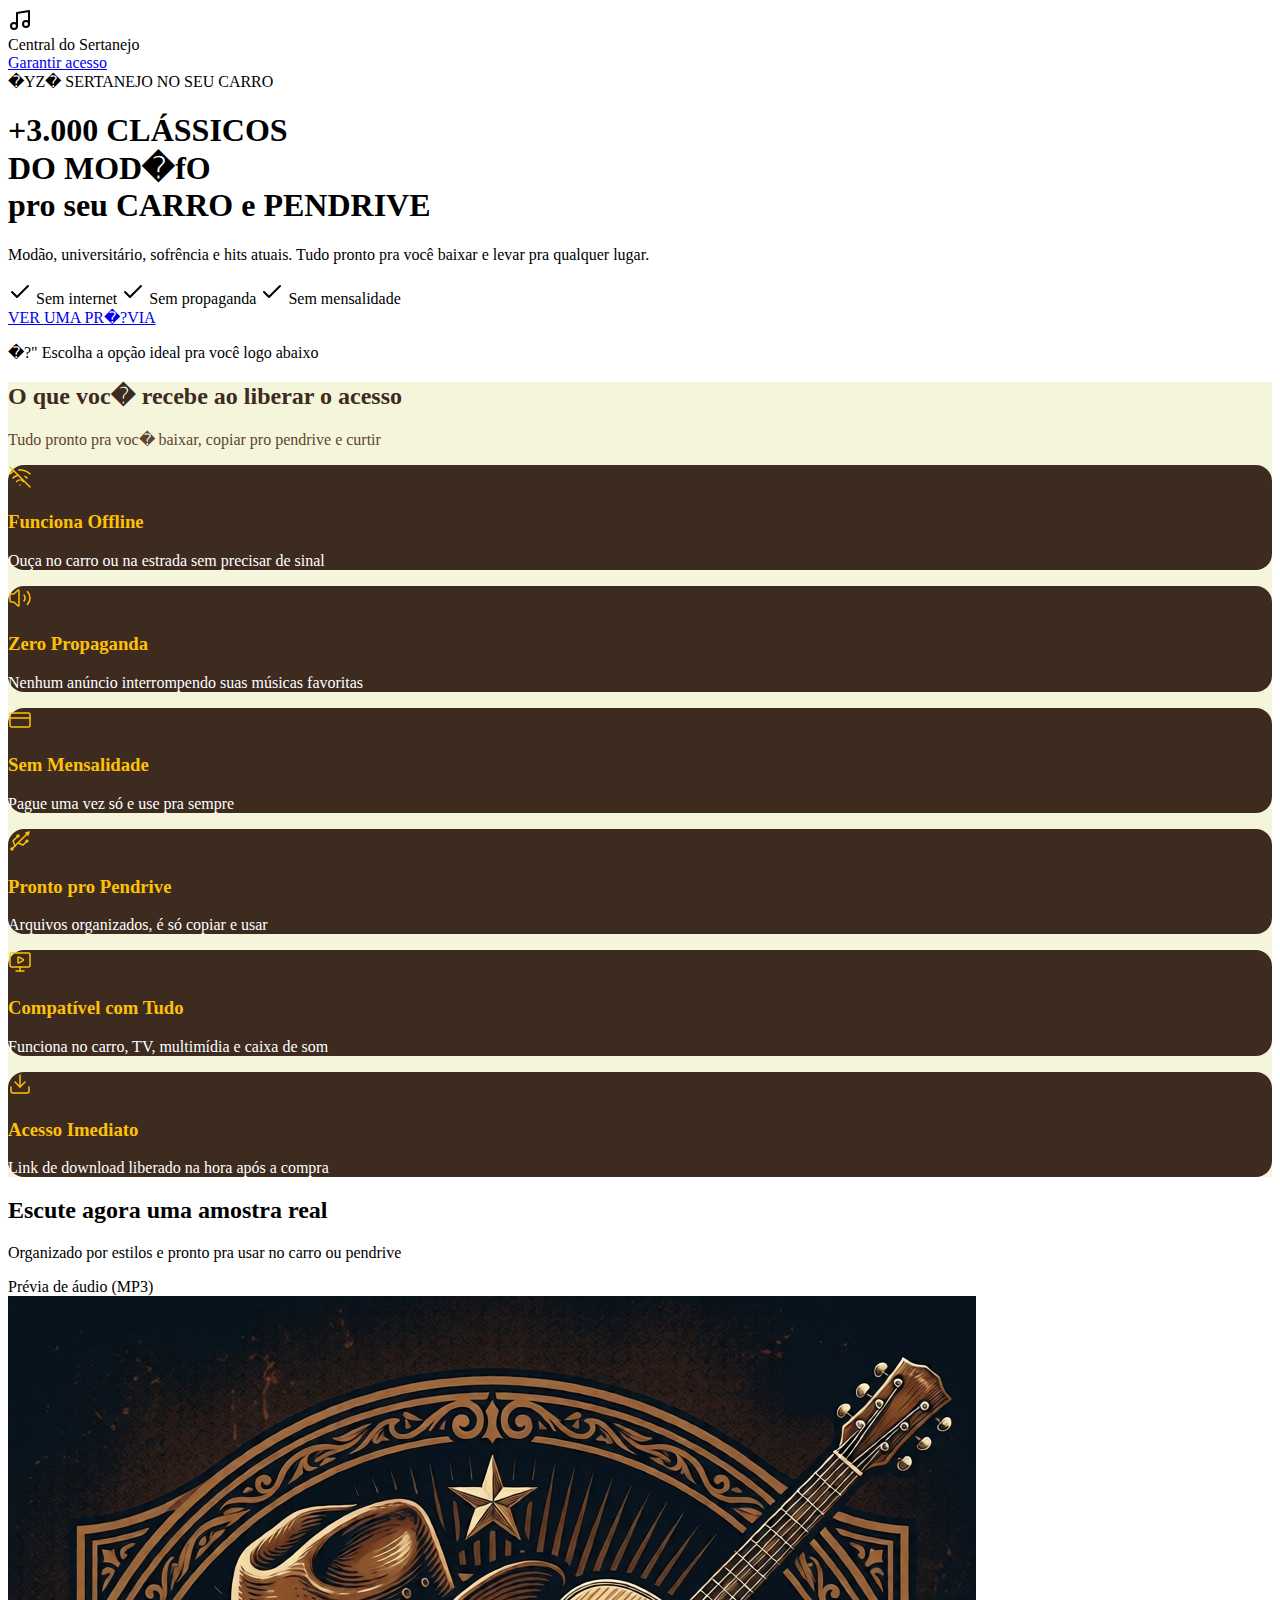
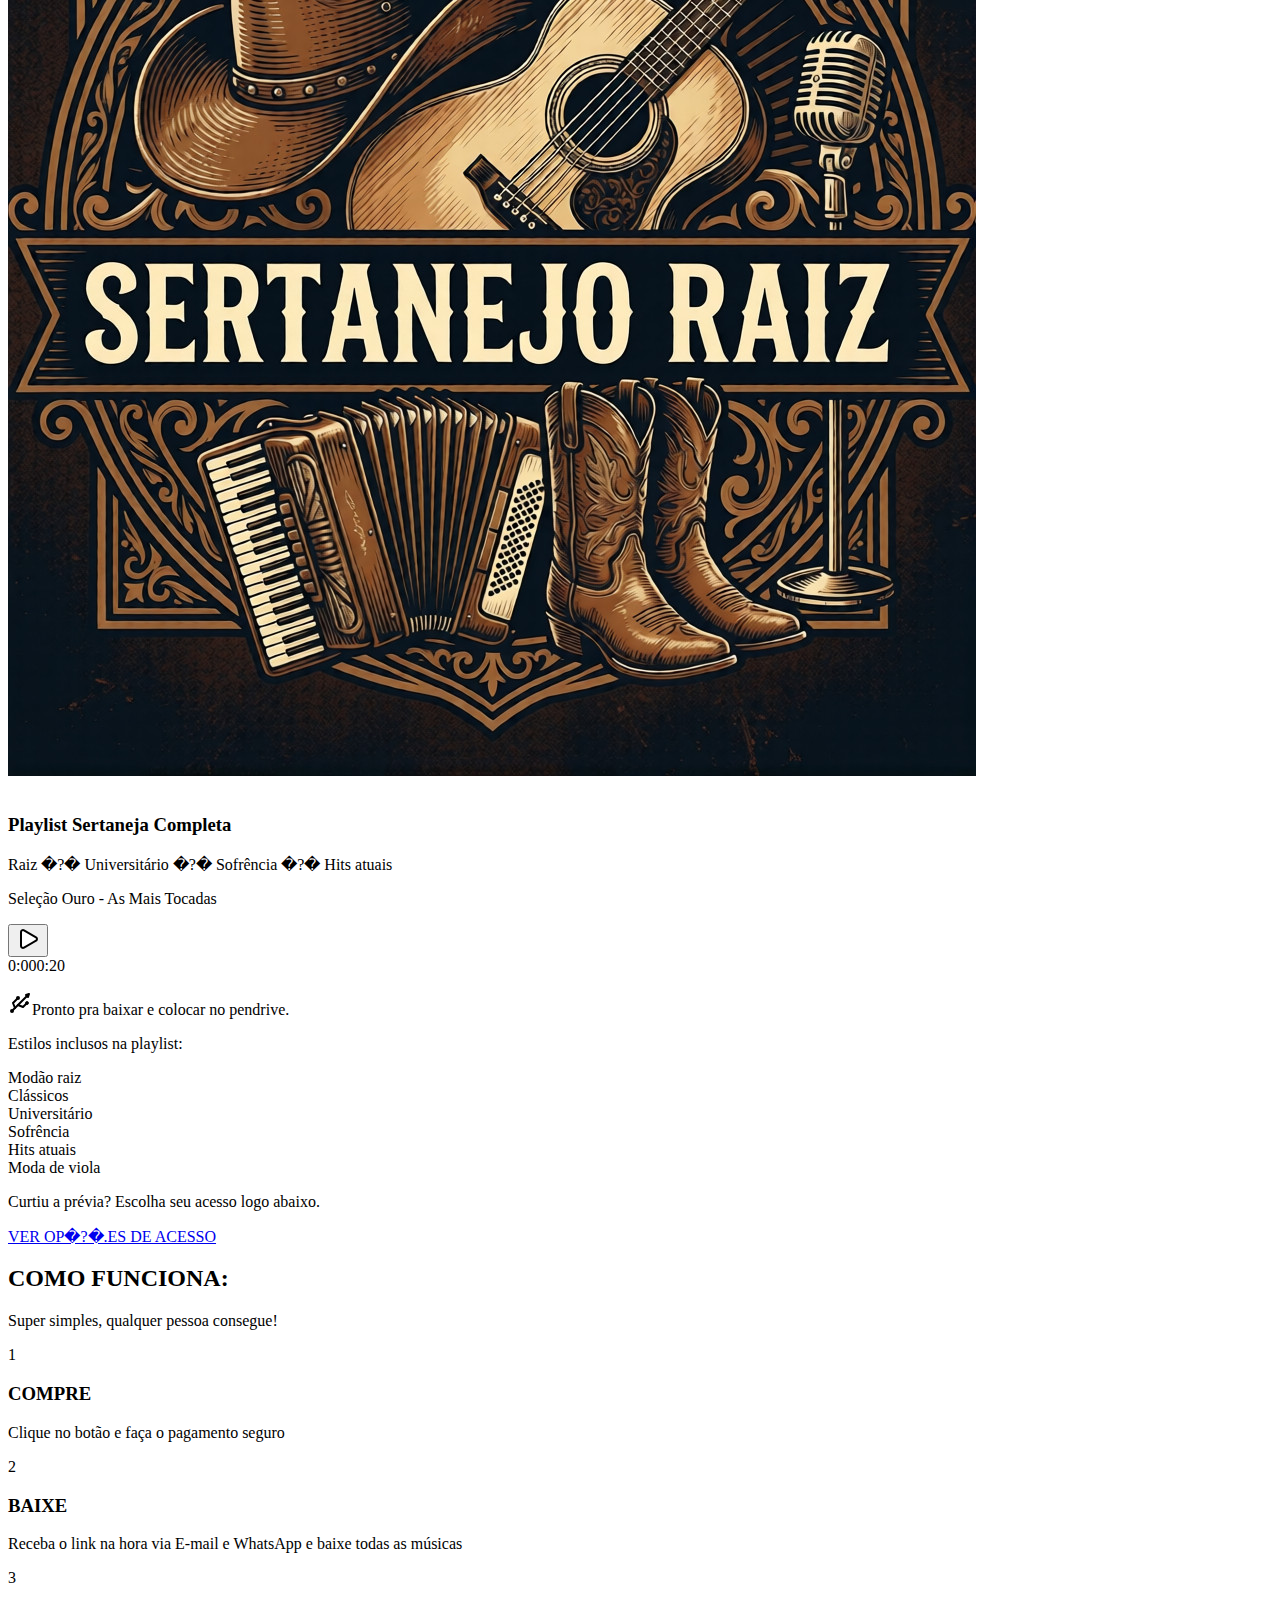
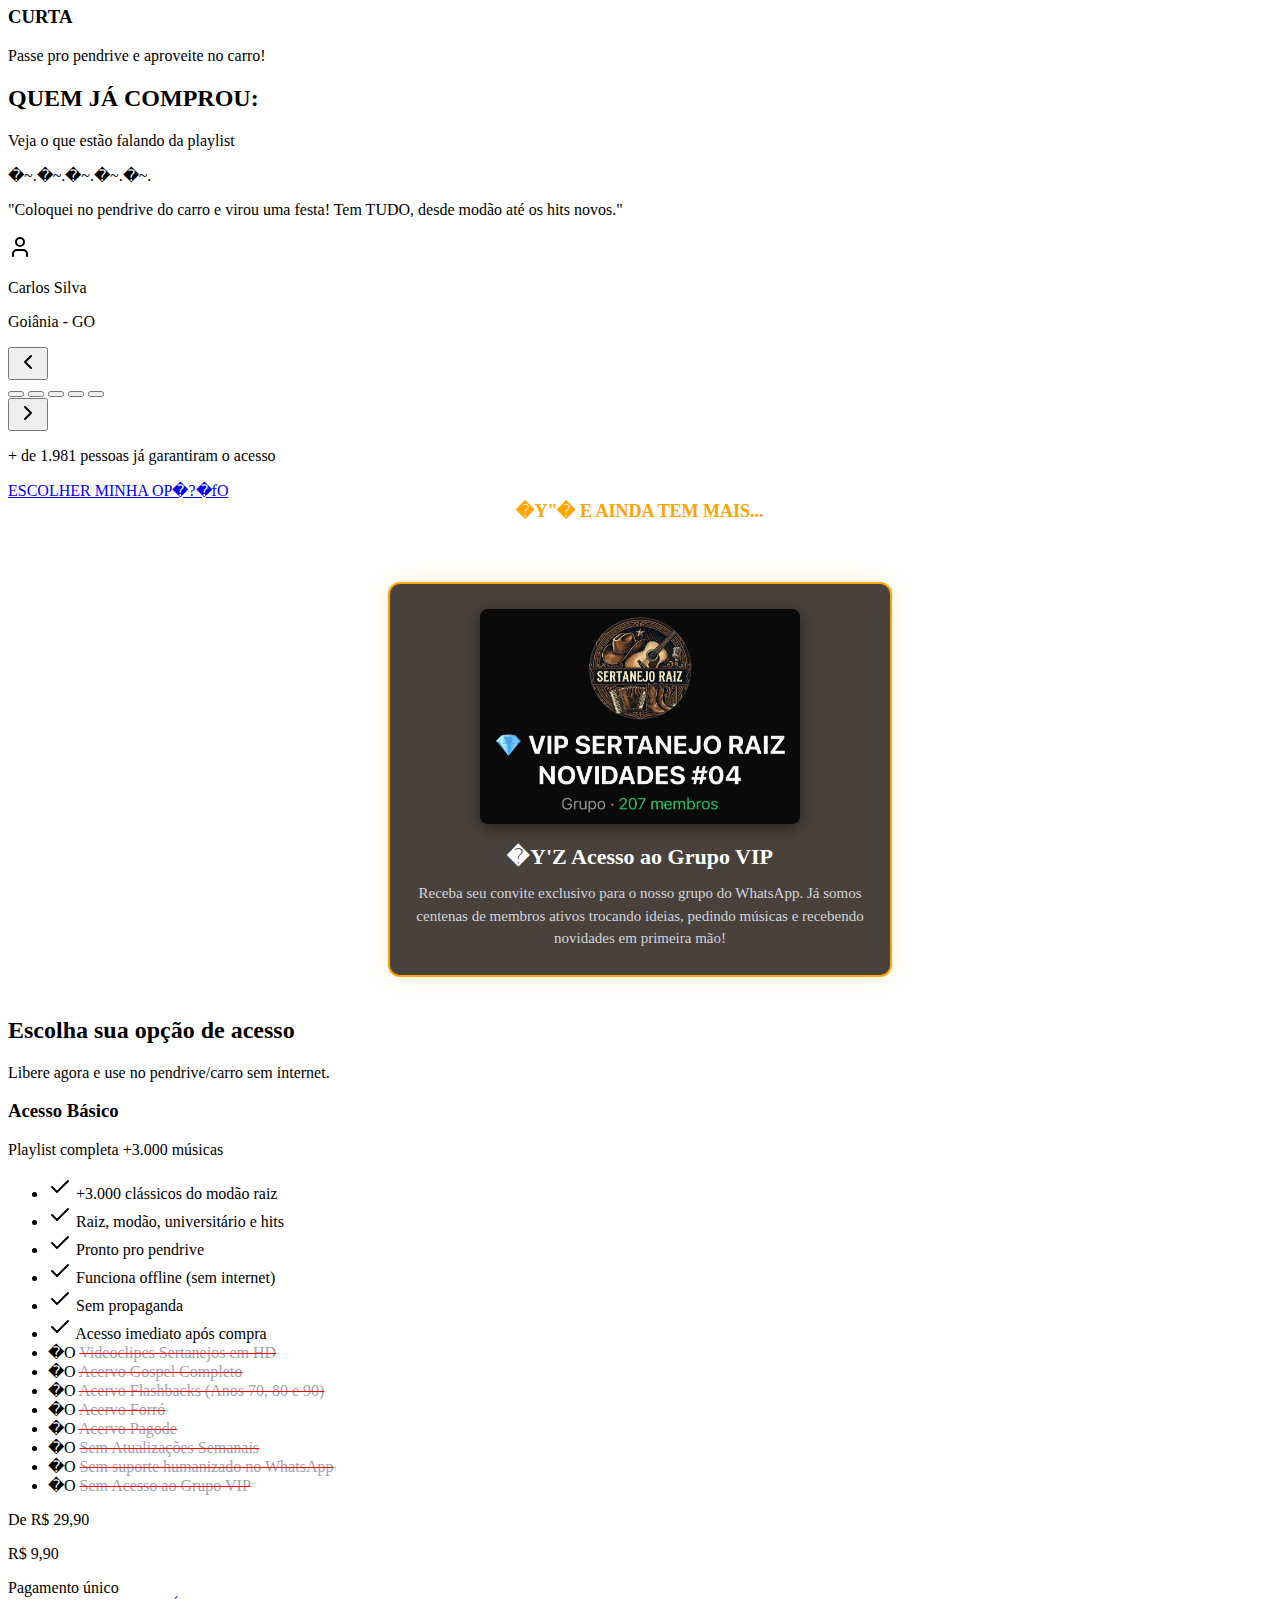
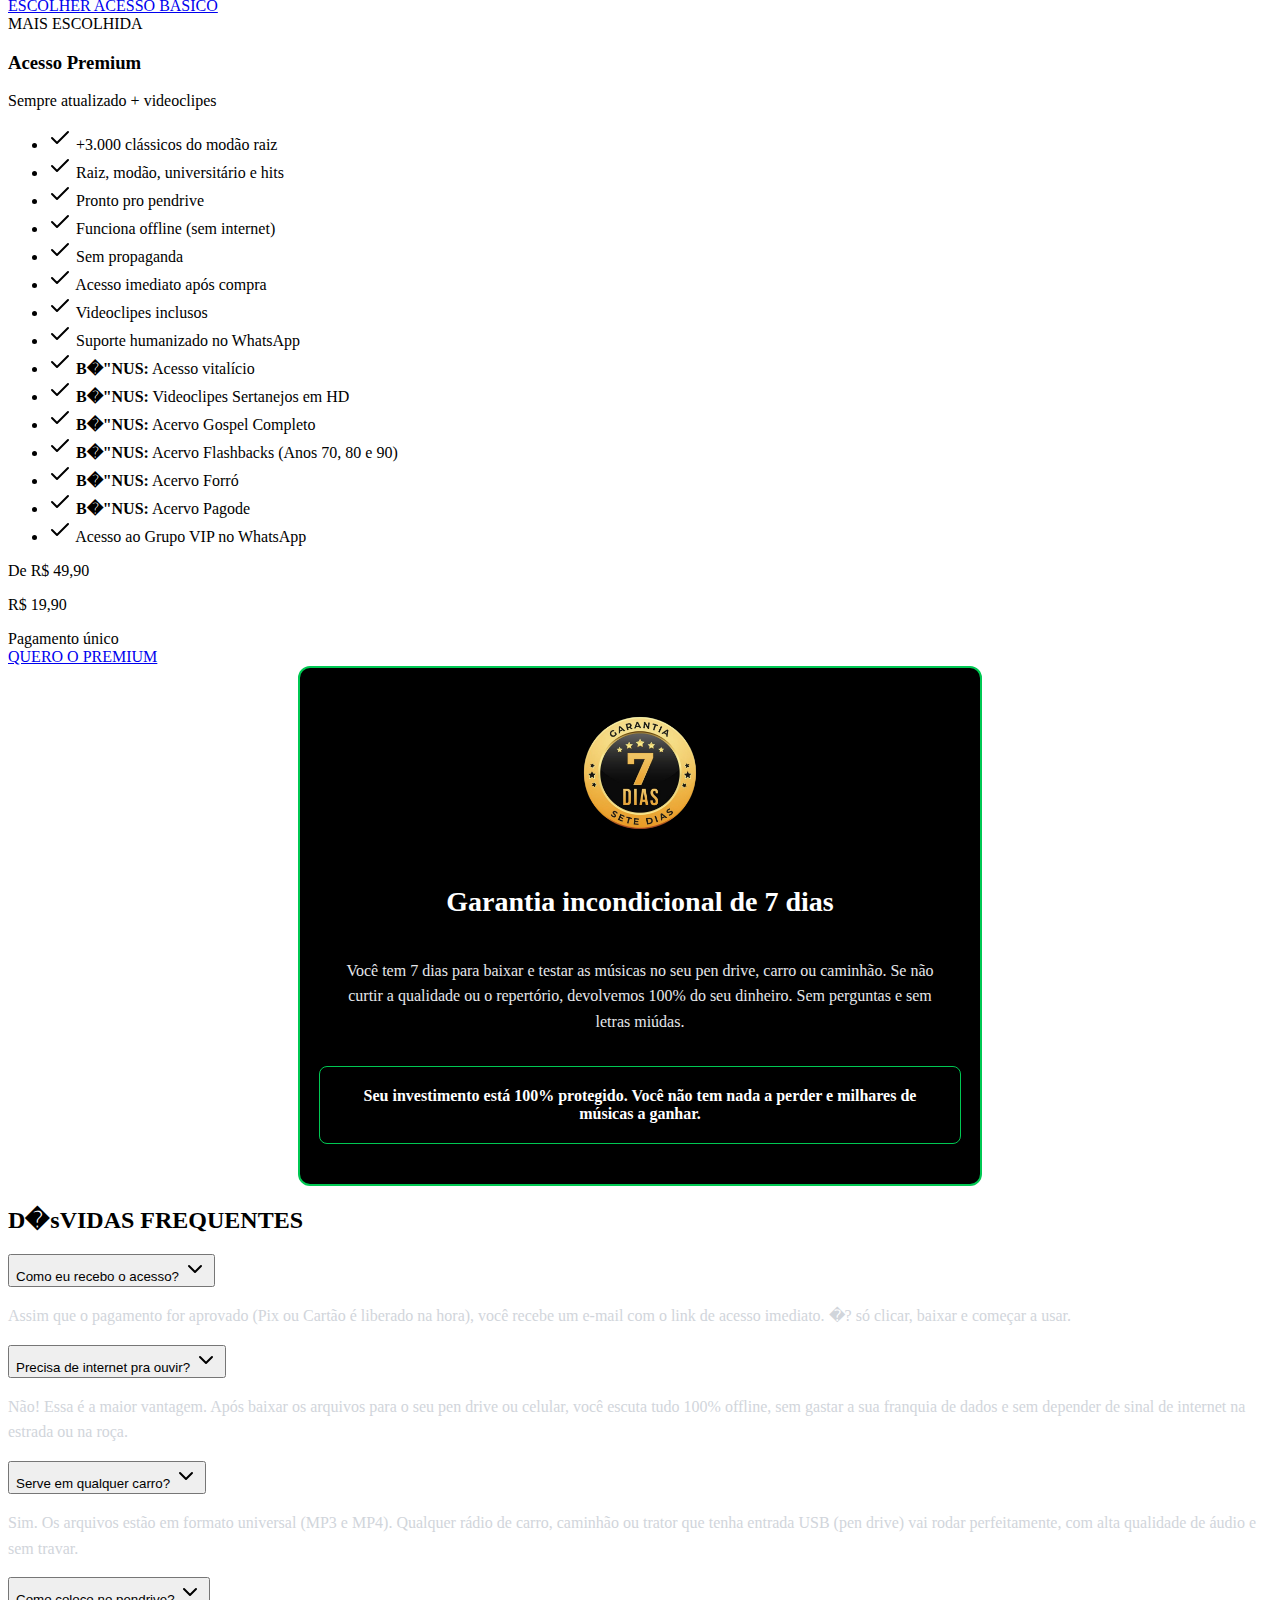
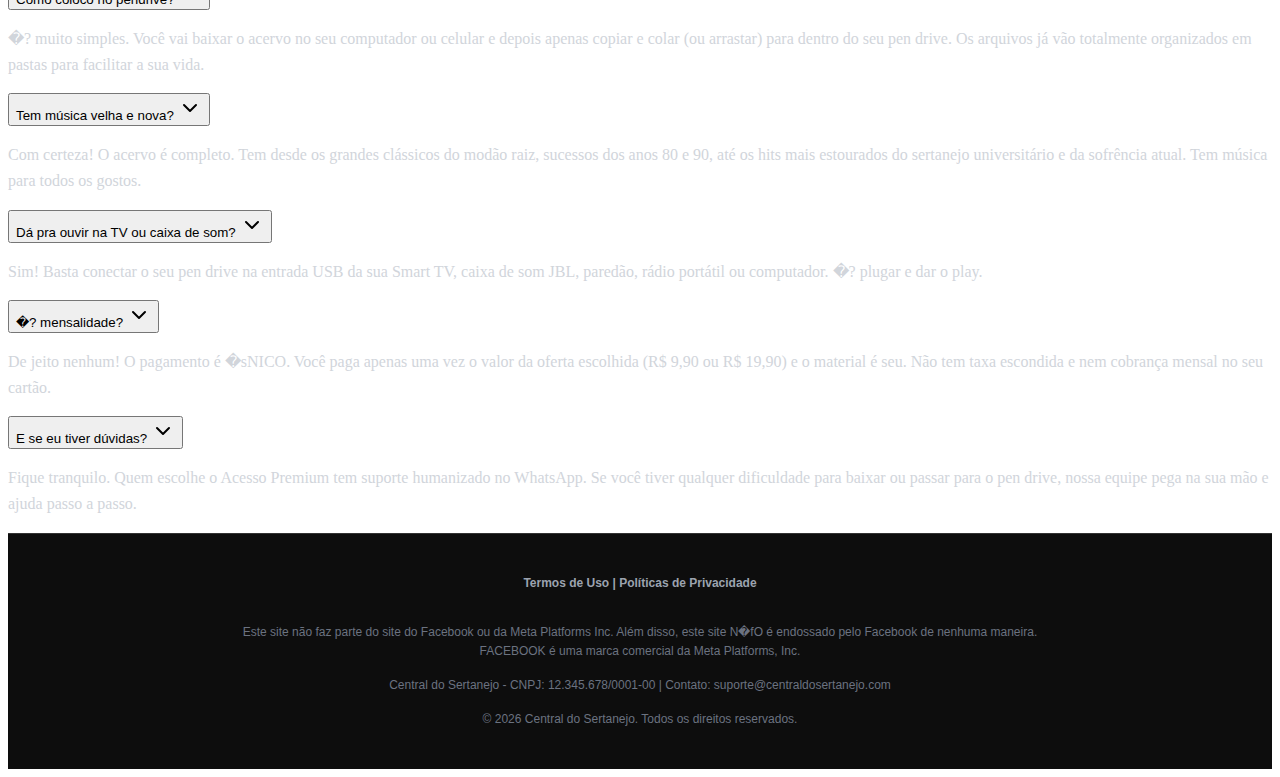
<file: index_repaired.html>
﻿<!DOCTYPE html>
<html lang="en">

<head>
	<meta charSet="utf-8" />
	<meta name="viewport" content="width=device-width, initial-scale=1" />
	<link rel="preload" as="image"
		href="https://slelguoygbfzlpylpxfs.supabase.co/storage/v1/object/public/project-uploads/e35d6693-a844-40c4-9076-5f086ea9344f/E-por-voce-que-canto-The-Sound-of-Silence-Leandro-Leonardo-LETRAS_MUS-1-1769026890546.BR" />
	<link rel="preload" as="image"
		href="https://slelguoygbfzlpylpxfs.supabase.co/storage/v1/render/image/public/project-uploads/e35d6693-a844-40c4-9076-5f086ea9344f/Vida-Vazia-Bruno-Marrone-Cifra-Club-1769029111097.jpeg?width=8000&amp;height=8000&amp;resize=contain" />
	<link rel="preload" as="image"
		href="https://slelguoygbfzlpylpxfs.supabase.co/storage/v1/render/image/public/project-uploads/e35d6693-a844-40c4-9076-5f086ea9344f/download-55-1769029634778.jpeg?width=8000&amp;height=8000&amp;resize=contain" />
	<link rel="preload" as="image"
		href="https://slelguoygbfzlpylpxfs.supabase.co/storage/v1/render/image/public/project-uploads/20206799-3202-4c3a-995b-a38638d3238a/download-56-1769030385832.jpeg?width=8000&amp;height=8000&amp;resize=contain" />
	<link rel="preload" as="image"
		href="https://slelguoygbfzlpylpxfs.supabase.co/storage/v1/render/image/public/project-uploads/20206799-3202-4c3a-995b-a38638d3238a/Marilia-Mendonca_Todos-os-Cantos_Bem-pior-que-eu_Todo-mundo-vai-sofrer_Rainha-da-Sofrencia-1-1769031316728.jpeg?width=8000&amp;height=8000&amp;resize=contain" />
	<link rel="preload" as="image"
		href="https://slelguoygbfzlpylpxfs.supabase.co/storage/v1/render/image/public/project-uploads/20206799-3202-4c3a-995b-a38638d3238a/download-57-1769031795145.jpeg?width=8000&amp;height=8000&amp;resize=contain" />
	<link rel="stylesheet"
		href="https://centraldosertanejo.vercel.app/_next/static/css/25f0e68c9d0481d6.css?dpl=dpl_34HeSyQFAHh5sppJbJcxUKnUDFfr"
		data-precedence="next" />

	<title>Central do Sertanejo | +3.000 Músicas pro Carro e Pendrive</title>
	<meta name="description"
		content="+3.000 músicas sertanejas para baixar. Funciona sem internet, sem propaganda, sem mensalidade." />
	<link rel="icon" href="https://centraldosertanejo.vercel.app/favicon.ico" type="image/x-icon" sizes="16x16" />

	<script>
		window.pixelId = "695dcd5a6afd13ed8fbea28f";
		var a = document.createElement("script");
		a.setAttribute("async", "");
		a.setAttribute("defer", "");
		a.setAttribute("src", "https://cdn.utmify.com.br/scripts/pixel/pixel.js");
		document.head.appendChild(a);
	</script>
	<script src="https://cdn.utmify.com.br/scripts/utms/latest.js" data-utmify-prevent-xcod-sck
		data-utmify-prevent-subids async defer></script>
</head>

<body class="antialiased">

	<div class="min-h-screen bg-[#1a0f0a] text-white overflow-x-hidden">
		<header class="fixed top-0 left-0 right-0 z-[9999] transition-all duration-300 md:hidden -translate-y-full"
			style="padding-top:env(safe-area-inset-top)">

			<div class="flex items-center justify-between px-4 h-[60px]">
				<div class="flex items-center gap-2">

					<div
						class="w-8 h-8 rounded-full bg-gradient-to-br from-amber-500 to-orange-600 flex items-center justify-center">
						<svg xmlns="http://www.w3.org/2000/svg" width="24" height="24" viewBox="0 0 24 24" fill="none"
							stroke="currentColor" stroke-width="2" stroke-linecap="round" stroke-linejoin="round"
							class="lucide lucide-music w-4 h-4 text-white" aria-hidden="true">
							<path d="M9 18V5l12-2v13"></path>
							<circle cx="6" cy="18" r="3"></circle>
							<circle cx="18" cy="16" r="3"></circle>
						</svg>

					</div>
					<span class="font-bold text-amber-400 text-sm">Central do Sertanejo</span>
				</div>

				<a href="#oferta-premium"
					class="inline-block bg-gradient-to-r from-green-500 to-green-600 text-white font-bold text-sm px-4 py-2 rounded-full shadow-lg shadow-green-500/20">Garantir
					acesso</a>

			</div>
		</header>



		<section class="relative min-h-[85vh] flex items-center justify-center py-12 px-4">

			<div class="absolute inset-0 bg-gradient-to-b from-[#2d1810] via-[#1a0f0a] to-[#0d0705]">
			</div>


			<div class="absolute inset-0 opacity-20">
				<div class="absolute top-20 left-10 w-72 h-72 bg-amber-600 rounded-full blur-[120px]">
				</div>


				<div class="absolute bottom-20 right-10 w-96 h-96 bg-orange-700 rounded-full blur-[150px]">
				</div>


			</div>


			<div class="relative z-10 text-center px-4 max-w-4xl mx-auto">
				<div
					class="inline-block bg-gradient-to-r from-amber-500 to-orange-500 text-white text-sm font-bold px-4 py-2 rounded-full mb-6">
					�YZ� SERTANEJO NO SEU CARRO
				</div>

				<h1 class="text-4xl md:text-6xl lg:text-7xl font-black mb-6 leading-tight"><span
						class="text-amber-400">+3.000 CLÁSSICOS</span><br /><span class="text-white">DO
						MOD�fO</span><br /><span class="text-orange-400 text-3xl md:text-5xl">pro
						seu CARRO e PENDRIVE</span></h1>
				<p class="text-xl md:text-2xl text-gray-300 mb-6 max-w-2xl mx-auto">Modão, universitário, sofrência e
					hits atuais. <span class="text-amber-400 font-bold">Tudo pronto pra você baixar</span> e levar pra
					qualquer lugar.</p>

				<div class="flex flex-wrap justify-center gap-4 mb-10 text-lg"><span
						class="flex items-center gap-2 text-green-400">
						<svg xmlns="http://www.w3.org/2000/svg" width="24" height="24" viewBox="0 0 24 24" fill="none"
							stroke="currentColor" stroke-width="2" stroke-linecap="round" stroke-linejoin="round"
							class="lucide lucide-check w-5 h-5" aria-hidden="true">
							<path d="M20 6 9 17l-5-5"></path>
						</svg> Sem internet</span><span class="flex items-center gap-2 text-green-400">
						<svg xmlns="http://www.w3.org/2000/svg" width="24" height="24" viewBox="0 0 24 24" fill="none"
							stroke="currentColor" stroke-width="2" stroke-linecap="round" stroke-linejoin="round"
							class="lucide lucide-check w-5 h-5" aria-hidden="true">
							<path d="M20 6 9 17l-5-5"></path>
						</svg> Sem propaganda</span><span class="flex items-center gap-2 text-green-400">
						<svg xmlns="http://www.w3.org/2000/svg" width="24" height="24" viewBox="0 0 24 24" fill="none"
							stroke="currentColor" stroke-width="2" stroke-linecap="round" stroke-linejoin="round"
							class="lucide lucide-check w-5 h-5" aria-hidden="true">
							<path d="M20 6 9 17l-5-5"></path>
						</svg> Sem mensalidade</span>
				</div>

				<a href="#amostras-section"
					class="inline-block bg-gradient-to-r from-amber-500 to-orange-500 text-white font-black text-xl md:text-2xl px-12 py-5 rounded-full shadow-2xl shadow-amber-500/30 transition-all duration-300 ">VER
					UMA PR�?VIA</a>
				<p class="text-gray-400 text-sm mt-4 flex items-center justify-center gap-2"><span
						class="animate-bounce">�?"</span> Escolha a opção ideal pra você logo abaixo</p>

			</div>

		</section>





		<section class="relative py-20 px-4 overflow-hidden" style="background-color: #F5F5DC;">
			<!-- Rustic paper texture overlay -->
			<div class="absolute inset-0 opacity-40 mix-blend-multiply"
				style="background-image: url('data:image/svg+xml,%3Csvg viewBox=%220 0 200 200%22 xmlns=%22http://www.w3.org/2000/svg%22%3E%3Cfilter id=%22noiseFilter%22%3E%3CfeTurbulence type=%22fractalNoise%22 baseFrequency=%220.85%22 numOctaves=%223%22 stitchTiles=%22stitch%22/%3E%3C/filter%3E%3Crect width=%22100%25%22 height=%22100%25%22 filter=%22url(%23noiseFilter)%22/%3E%3C/svg%3E');">
			</div>

			<div class="relative z-10 max-w-6xl mx-auto">
				<div class="text-center mb-14">
					<h2 class="text-3xl md:text-4xl lg:text-5xl font-black mb-4" style="color: #3D2B1F;">O que voc�
						recebe ao liberar o acesso</h2>
					<p class="text-lg md:text-xl" style="color: #5c4432;">Tudo pronto pra voc� baixar, copiar pro
						pendrive e
						curtir</p>
				</div>
				<div class="grid grid-cols-1 md:grid-cols-2 lg:grid-cols-3 gap-5 md:gap-6">
					<div class="group relative p-6 md:p-7 rounded-2xl shadow-xl transition-all duration-300"
						style="background-color: #3D2B1F; border-radius: 16px;">




						<div class="relative z-10 flex items-start gap-4">
							<div class="w-12 h-12 rounded-xl flex items-center justify-center flex-shrink-0">
								<svg xmlns="http://www.w3.org/2000/svg" width="24" height="24" viewBox="0 0 24 24"
									fill="none" stroke="currentColor" stroke-width="1.5" stroke-linecap="round"
									stroke-linejoin="round" class="lucide lucide-wifi-off w-6 h-6"
									style="color: #FFC107" aria-hidden="true">
									<path d="M12 20h.01"></path>
									<path d="M8.5 16.429a5 5 0 0 1 7 0"></path>
									<path d="M5 12.859a10 10 0 0 1 5.17-2.69"></path>
									<path d="M19 12.859a10 10 0 0 0-2.007-1.523"></path>
									<path d="M2 8.82a15 15 0 0 1 4.177-2.643"></path>
									<path d="M22 8.82a15 15 0 0 0-11.288-3.764"></path>
									<path d="m2 2 20 20"></path>
								</svg>

							</div>


							<div>
								<h3 class="text-lg md:text-xl font-bold mb-1" style="color: #FFC107;">Funciona Offline
								</h3>
								<p class="text-sm md:text-base leading-relaxed" style="color: #FFFFFF;">Ouça no carro
									ou na
									estrada sem precisar de sinal</p>

							</div>

						</div>


					</div>


					<div class="group relative p-6 md:p-7 rounded-2xl shadow-xl transition-all duration-300"
						style="background-color: #3D2B1F; border-radius: 16px;">



						<div class="relative z-10 flex items-start gap-4">
							<div class="w-12 h-12 rounded-xl flex items-center justify-center flex-shrink-0">
								<svg xmlns="http://www.w3.org/2000/svg" width="24" height="24" viewBox="0 0 24 24"
									fill="none" stroke="currentColor" stroke-width="1.5" stroke-linecap="round"
									stroke-linejoin="round" class="lucide lucide-volume2 lucide-volume-2 w-6 h-6"
									style="color: #FFC107" aria-hidden="true">
									<path
										d="M11 4.702a.705.705 0 0 0-1.203-.498L6.413 7.587A1.4 1.4 0 0 1 5.416 8H3a1 1 0 0 0-1 1v6a1 1 0 0 0 1 1h2.416a1.4 1.4 0 0 1 .997.413l3.383 3.384A.705.705 0 0 0 11 19.298z">
									</path>
									<path d="M16 9a5 5 0 0 1 0 6"></path>
									<path d="M19.364 18.364a9 9 0 0 0 0-12.728"></path>
								</svg>

							</div>


							<div>
								<h3 class="text-lg md:text-xl font-bold mb-1" style="color: #FFC107;">Zero Propaganda
								</h3>
								<p class="text-sm md:text-base leading-relaxed" style="color: #FFFFFF;">Nenhum anúncio
									interrompendo suas músicas favoritas</p>

							</div>

						</div>


					</div>


					<div class="group relative p-6 md:p-7 rounded-2xl shadow-xl transition-all duration-300"
						style="background-color: #3D2B1F; border-radius: 16px;">



						<div class="relative z-10 flex items-start gap-4">
							<div class="w-12 h-12 rounded-xl flex items-center justify-center flex-shrink-0">
								<svg xmlns="http://www.w3.org/2000/svg" width="24" height="24" viewBox="0 0 24 24"
									fill="none" stroke="currentColor" stroke-width="1.5" stroke-linecap="round"
									stroke-linejoin="round" class="lucide lucide-credit-card w-6 h-6"
									style="color: #FFC107" aria-hidden="true">
									<rect width="20" height="14" x="2" y="5" rx="2"></rect>
									<line x1="2" x2="22" y1="10" y2="10"></line>
								</svg>

							</div>


							<div>
								<h3 class="text-lg md:text-xl font-bold mb-1" style="color: #FFC107;">Sem Mensalidade
								</h3>
								<p class="text-sm md:text-base leading-relaxed" style="color: #FFFFFF;">Pague uma vez
									só e use pra
									sempre</p>

							</div>

						</div>


					</div>


					<div class="group relative p-6 md:p-7 rounded-2xl shadow-xl transition-all duration-300"
						style="background-color: #3D2B1F; border-radius: 16px;">



						<div class="relative z-10 flex items-start gap-4">
							<div class="w-12 h-12 rounded-xl flex items-center justify-center flex-shrink-0">
								<svg xmlns="http://www.w3.org/2000/svg" width="24" height="24" viewBox="0 0 24 24"
									fill="none" stroke="currentColor" stroke-width="1.5" stroke-linecap="round"
									stroke-linejoin="round" class="lucide lucide-usb w-6 h-6" style="color: #FFC107"
									aria-hidden="true">
									<circle cx="10" cy="7" r="1"></circle>
									<circle cx="4" cy="20" r="1"></circle>
									<path d="M4.7 19.3 19 5"></path>
									<path d="m21 3-3 1 2 2Z"></path>
									<path d="M9.26 7.68 5 12l2 5"></path>
									<path d="m10 14 5 2 3.5-3.5"></path>
									<path d="m18 12 1-1 1 1-1 1Z"></path>
								</svg>

							</div>


							<div>
								<h3 class="text-lg md:text-xl font-bold mb-1" style="color: #FFC107;">Pronto pro
									Pendrive</h3>
								<p class="text-sm md:text-base leading-relaxed" style="color: #FFFFFF;">Arquivos
									organizados, é só
									copiar e usar</p>

							</div>

						</div>


					</div>


					<div class="group relative p-6 md:p-7 rounded-2xl shadow-xl transition-all duration-300"
						style="background-color: #3D2B1F; border-radius: 16px;">



						<div class="relative z-10 flex items-start gap-4">
							<div class="w-12 h-12 rounded-xl flex items-center justify-center flex-shrink-0">
								<svg xmlns="http://www.w3.org/2000/svg" width="24" height="24" viewBox="0 0 24 24"
									fill="none" stroke="currentColor" stroke-width="1.5" stroke-linecap="round"
									stroke-linejoin="round" class="lucide lucide-monitor-play w-6 h-6"
									style="color: #FFC107" aria-hidden="true">
									<path
										d="M15.033 9.44a.647.647 0 0 1 0 1.12l-4.065 2.352a.645.645 0 0 1-.968-.56V7.648a.645.645 0 0 1 .967-.56z">
									</path>
									<path d="M12 17v4"></path>
									<path d="M8 21h8"></path>
									<rect x="2" y="3" width="20" height="14" rx="2"></rect>
								</svg>

							</div>


							<div>
								<h3 class="text-lg md:text-xl font-bold mb-1" style="color: #FFC107;">Compatível com
									Tudo</h3>
								<p class="text-sm md:text-base leading-relaxed" style="color: #FFFFFF;">Funciona no
									carro, TV,
									multimídia e caixa de som</p>

							</div>

						</div>


					</div>


					<div class="group relative p-6 md:p-7 rounded-2xl shadow-xl transition-all duration-300"
						style="background-color: #3D2B1F; border-radius: 16px;">



						<div class="relative z-10 flex items-start gap-4">
							<div class="w-12 h-12 rounded-xl flex items-center justify-center flex-shrink-0">
								<svg xmlns="http://www.w3.org/2000/svg" width="24" height="24" viewBox="0 0 24 24"
									fill="none" stroke="currentColor" stroke-width="1.5" stroke-linecap="round"
									stroke-linejoin="round" class="lucide lucide-download w-6 h-6"
									style="color: #FFC107" aria-hidden="true">
									<path d="M12 15V3"></path>
									<path d="M21 15v4a2 2 0 0 1-2 2H5a2 2 0 0 1-2-2v-4"></path>
									<path d="m7 10 5 5 5-5"></path>
								</svg>

							</div>


							<div>
								<h3 class="text-lg md:text-xl font-bold mb-1" style="color: #FFC107;">Acesso Imediato
								</h3>
								<p class="text-sm md:text-base leading-relaxed" style="color: #FFFFFF;">Link de download
									liberado
									na hora após a compra</p>

							</div>

						</div>


					</div>

				</div>


			</div>

		</section>





		<section id="amostras-section" class="relative py-16 md:py-20 px-4 overflow-hidden">
			<style>
				@keyframes equalizerBar1 {

					0%,
					100% {
						height: 4px;
					}

					50% {
						height: 16px;
					}
				}

				@keyframes equalizerBar2 {

					0%,
					100% {
						height: 8px;
					}

					50% {
						height: 12px;
					}
				}

				@keyframes equalizerBar3 {

					0%,
					100% {
						height: 6px;
					}

					50% {
						height: 18px;
					}
				}

				.equalizer-bar-1 {
					animation: equalizerBar1 0.5s ease-in-out infinite;
				}

				.equalizer-bar-2 {
					animation: equalizerBar2 0.4s ease-in-out infinite 0.1s;
				}

				.equalizer-bar-3 {
					animation: equalizerBar3 0.45s ease-in-out infinite 0.2s;
				}
			</style>

			<div class="absolute inset-0"
				style="background:radial-gradient(ellipse at top, rgba(42, 26, 18, 0.5) 0%, transparent 50%), radial-gradient(ellipse at bottom, rgba(42, 26, 18, 0.5) 0%, transparent 50%), linear-gradient(180deg, #1a0f0a 0%, #0d0705 100%)">
			</div>


			<div class="relative z-10 max-w-4xl mx-auto">
				<div class="text-center mb-10 md:mb-12">
					<h2 class="text-2xl md:text-3xl lg:text-4xl font-black mb-3">Escute agora uma <span
							class="text-amber-400">amostra real</span></h2>
					<p class="text-gray-400 text-base md:text-lg">Organizado por estilos e pronto pra usar no carro ou
						pendrive</p>

				</div>


				<div class="relative mx-auto mb-10 md:mb-14 w-[92vw] max-w-[330px]">
					<div class="w-full flex-shrink-0 px-1">
						<div
							class="relative bg-gradient-to-br from-[#2a1a12] to-[#1a0f0a] rounded-2xl p-3 sm:p-4 border border-amber-900/40 shadow-2xl shadow-black/50">

							<div class="flex justify-center mb-2 sm:mb-3"><span
									class="bg-amber-900/40 text-amber-400/90 text-[9px] sm:text-[10px] font-semibold px-2.5 sm:px-3 py-0.5 sm:py-1 rounded-full border border-amber-800/30">Prévia
									de áudio (MP3)</span>
							</div>


							<div
								class="relative rounded-xl overflow-hidden mb-3 sm:mb-4 shadow-lg shadow-black/40 mx-auto w-[58vw] min-w-[200px] max-w-[260px] aspect-square">
								<img src="capa-chitaozinho.jpeg" alt="Chitãozinho &amp; Xororó - Evidências"
									class="absolute inset-0 w-full h-full object-cover object-center"
									draggable="false" />

								<div class="absolute inset-0 shadow-[inset_0_0_60px_rgba(0,0,0,0.4)]">
								</div>


							</div>


							<style>
								@keyframes eq-play {

									0%,
									100% {
										transform: scaleY(0.3);
									}

									50% {
										transform: scaleY(1);
									}
								}

								.tocando-agora-wrapper {
									display: flex;
									align-items: center;
									justify-content: center;
									gap: 6px;
									color: #FFA500;
									font-weight: bold;
									font-size: 12px;
									text-transform: uppercase;
									margin-bottom: 10px;
									opacity: 0;
									visibility: hidden;
									transition: all 0.3s ease;
								}

								.tocando-agora-wrapper.is-playing {
									opacity: 1;
									visibility: visible;
								}

								.eq-bar {
									display: inline-block;
									width: 3px;
									max-height: 12px;
									height: 12px;
									background-color: #FFA500;
									transform-origin: bottom;
								}

								.eq-b1 {
									animation: eq-play 1.2s infinite ease-in-out -0.3s;
								}

								.eq-b2 {
									animation: eq-play 1s infinite ease-in-out;
								}

								.eq-b3 {
									animation: eq-play 1.4s infinite ease-in-out -0.6s;
								}
							</style>
							<div class="tocando-agora-wrapper">
								<div style="display: flex; align-items: flex-end; gap: 2px; height: 12px;">
									<span class="eq-bar eq-b1"></span>
									<span class="eq-bar eq-b2"></span>
									<span class="eq-bar eq-b3"></span>
								</div>
								<span>TOCANDO AGORA</span>
							</div>


							<div class="text-center mb-2 sm:mb-4">
								<h3 class="text-base sm:text-lg font-bold text-white mb-0.5">Playlist Sertaneja
									Completa</h3>
								<p class="text-amber-400/70 text-[10px] sm:text-xs">Raiz �?� Universitário �?�
									Sofrência �?� Hits atuais</p>

							</div>

							<p class="text-center text-gray-400 text-[11px] sm:text-xs mb-3 sm:mb-4">Seleção Ouro - As
								Mais Tocadas</p>

							<div class="flex items-center gap-2.5 sm:gap-3"><button
									class="w-11 h-11 flex-shrink-0 rounded-full bg-gradient-to-br from-amber-500 to-orange-600 flex items-center justify-center shadow-md shadow-amber-500/25 hover:scale-105 active:scale-95 transition-transform">
									<svg xmlns="http://www.w3.org/2000/svg" width="24" height="24" viewBox="0 0 24 24"
										fill="white" stroke="currentColor" stroke-width="2" stroke-linecap="round"
										stroke-linejoin="round" class="lucide lucide-play w-4 h-4 text-white ml-0.5"
										aria-hidden="true">
										<path
											d="M5 5a2 2 0 0 1 3.008-1.728l11.997 6.998a2 2 0 0 1 .003 3.458l-12 7A2 2 0 0 1 5 19z">
										</path>
									</svg>
								</button>

								<div class="flex-1">
									<div class="relative h-1 bg-amber-950/50 rounded-full cursor-pointer group">

										<div class="absolute top-0 left-0 h-full bg-gradient-to-r from-amber-400 to-orange-500 rounded-full transition-all duration-100"
											style="width:0%">
										</div>


									</div>


									<div
										class="flex justify-between text-[10px] sm:text-[11px] text-gray-500 mt-0.5 sm:mt-1">
										<span>0:00</span><span>0:20</span>
									</div>


								</div>

							</div>

							<audio preload="metadata">
								<source src="audiooriginal01.mp4" type="audio/mp4" />
							</audio>

							<div class="mt-3 sm:mt-4 pt-2.5 sm:pt-3 border-t border-amber-900/20">
								<p
									class="text-center text-gray-400 text-[10px] sm:text-xs flex items-center justify-center gap-1.5">
									<svg xmlns="http://www.w3.org/2000/svg" width="24" height="24" viewBox="0 0 24 24"
										fill="none" stroke="currentColor" stroke-width="2" stroke-linecap="round"
										stroke-linejoin="round"
										class="lucide lucide-usb w-3 sm:w-3.5 h-3 sm:h-3.5 text-amber-400/70"
										aria-hidden="true">
										<circle cx="10" cy="7" r="1"></circle>
										<circle cx="4" cy="20" r="1"></circle>
										<path d="M4.7 19.3 19 5"></path>
										<path d="m21 3-3 1 2 2Z"></path>
										<path d="M9.26 7.68 5 12l2 5"></path>
										<path d="m10 14 5 2 3.5-3.5"></path>
										<path d="m18 12 1-1 1 1-1 1Z"></path>
									</svg>Pronto pra baixar e colocar no pendrive.
								</p>

							</div>

						</div>


					</div>


				</div>


				<div class="mb-10 md:mb-12">
					<p class="text-center text-gray-400 text-sm mb-5">Estilos inclusos na playlist:</p>

					<div class="grid grid-cols-2 md:grid-cols-3 gap-3 max-w-lg mx-auto">
						<div class="bg-[#1a0f0a] border border-amber-900/40 rounded-xl p-3 text-center"><span
								class="text-white font-semibold text-sm">Modão raiz</span>
						</div>


						<div class="bg-[#1a0f0a] border border-amber-900/40 rounded-xl p-3 text-center"><span
								class="text-white font-semibold text-sm">Clássicos</span>
						</div>


						<div class="bg-[#1a0f0a] border border-amber-900/40 rounded-xl p-3 text-center"><span
								class="text-white font-semibold text-sm">Universitário</span>
						</div>


						<div class="bg-[#1a0f0a] border border-amber-900/40 rounded-xl p-3 text-center"><span
								class="text-white font-semibold text-sm">Sofrência</span>
						</div>


						<div class="bg-[#1a0f0a] border border-amber-900/40 rounded-xl p-3 text-center"><span
								class="text-white font-semibold text-sm">Hits atuais</span>
						</div>


						<div class="bg-[#1a0f0a] border border-amber-900/40 rounded-xl p-3 text-center"><span
								class="text-white font-semibold text-sm">Moda de viola</span>
						</div>


					</div>

				</div>


				<div class="text-center">
					<p class="text-gray-300 text-base md:text-lg mb-5">Curtiu a prévia? Escolha seu acesso logo abaixo.
					</p>
					<a href="#oferta-premium"
						class="inline-block bg-gradient-to-r from-amber-500 to-orange-500 text-white font-black text-lg md:text-xl px-10 py-4 rounded-full shadow-xl shadow-amber-500/25 hover:scale-105 active:scale-95 transition-transform">VER
						OP�?�.ES DE ACESSO</a>

				</div>

			</div>


		</section>





		<section class="py-16 px-4 bg-[#1a0f0a]">

			<div class="max-w-5xl mx-auto">
				<h2 class="text-3xl md:text-4xl font-black text-center mb-4">COMO <span
						class="text-amber-400">FUNCIONA:</span></h2>
				<p class="text-gray-400 text-center mb-12">Super simples, qualquer pessoa consegue!</p>

				<div class="grid md:grid-cols-3 gap-8">
					<div class="text-center">

						<div
							class="w-20 h-20 mx-auto mb-4 rounded-full bg-gradient-to-br from-amber-500 to-orange-600 flex items-center justify-center text-3xl font-black">
							1
						</div>

						<h3 class="text-xl font-bold mb-2">COMPRE</h3>
						<p class="text-gray-400">Clique no botão e faça o pagamento seguro</p>

					</div>


					<div class="text-center">
						<div
							class="w-20 h-20 mx-auto mb-4 rounded-full bg-gradient-to-br from-amber-500 to-orange-600 flex items-center justify-center text-3xl font-black">
							2
						</div>

						<h3 class="text-xl font-bold mb-2">BAIXE</h3>
						<p class="text-gray-400">Receba o link na hora via E-mail e WhatsApp e baixe todas as músicas
						</p>

					</div>


					<div class="text-center">
						<div
							class="w-20 h-20 mx-auto mb-4 rounded-full bg-gradient-to-br from-amber-500 to-orange-600 flex items-center justify-center text-3xl font-black">
							3
						</div>

						<h3 class="text-xl font-bold mb-2">CURTA</h3>
						<p class="text-gray-400">Passe pro pendrive e aproveite no carro!</p>

					</div>

				</div>


			</div>

		</section>





		<section class="py-16 px-4 bg-[#0d0705]">

			<div class="max-w-2xl mx-auto">

				<div class="text-center mb-8">
					<h2 class="text-2xl md:text-3xl lg:text-4xl font-black mb-3">QUEM JÁ <span
							class="text-amber-400">COMPROU:</span></h2>
					<p class="text-gray-400 text-sm md:text-base">Veja o que estão falando da playlist</p>

				</div>


				<div class="relative">
					<div
						class="bg-gradient-to-br from-[#1a0f0a] to-[#0d0705] rounded-2xl p-6 md:p-8 border border-amber-900/30 shadow-xl">

						<div class="flex items-center gap-1 mb-4"><span class="text-amber-400 text-xl">�~.</span><span
								class="text-amber-400 text-xl">�~.</span><span
								class="text-amber-400 text-xl">�~.</span><span
								class="text-amber-400 text-xl">�~.</span><span class="text-amber-400 text-xl">�~.</span>
						</div>

						<p class="text-gray-200 text-base md:text-lg mb-6 italic leading-relaxed">&quot;Coloquei no
							pendrive do carro e virou uma festa! Tem TUDO, desde modão até os hits novos.&quot;</p>

						<div class="flex items-center gap-3">
							<div
								class="w-12 h-12 rounded-full bg-gradient-to-br from-amber-600 to-orange-700 flex items-center justify-center">
								<svg xmlns="http://www.w3.org/2000/svg" width="24" height="24" viewBox="0 0 24 24"
									fill="none" stroke="currentColor" stroke-width="2" stroke-linecap="round"
									stroke-linejoin="round" class="lucide lucide-user w-6 h-6 text-white"
									aria-hidden="true">
									<path d="M19 21v-2a4 4 0 0 0-4-4H9a4 4 0 0 0-4 4v2"></path>
									<circle cx="12" cy="7" r="4"></circle>
								</svg>

							</div>


							<div>
								<p class="font-bold text-white text-base">Carlos Silva</p>
								<p class="text-gray-500 text-sm">Goiânia - GO</p>

							</div>

						</div>


					</div>


					<div class="flex items-center justify-center gap-4 mt-6"><button
							class="w-10 h-10 rounded-full bg-amber-900/30 border border-amber-800/50 flex items-center justify-center text-amber-400">
							<svg xmlns="http://www.w3.org/2000/svg" width="24" height="24" viewBox="0 0 24 24"
								fill="none" stroke="currentColor" stroke-width="2" stroke-linecap="round"
								stroke-linejoin="round" class="lucide lucide-chevron-left w-5 h-5" aria-hidden="true">
								<path d="m15 18-6-6 6-6"></path>
							</svg>
						</button>

						<div class="flex items-center gap-2"><button
								class="w-2.5 h-2.5 rounded-full transition-all bg-amber-400 w-6"></button>
							<button class="w-2.5 h-2.5 rounded-full transition-all bg-amber-900/50"></button>
							<button class="w-2.5 h-2.5 rounded-full transition-all bg-amber-900/50"></button>
							<button class="w-2.5 h-2.5 rounded-full transition-all bg-amber-900/50"></button>
							<button class="w-2.5 h-2.5 rounded-full transition-all bg-amber-900/50"></button>

						</div>

						<button
							class="w-10 h-10 rounded-full bg-amber-900/30 border border-amber-800/50 flex items-center justify-center text-amber-400"><svg
								xmlns="http://www.w3.org/2000/svg" width="24" height="24" viewBox="0 0 24 24"
								fill="none" stroke="currentColor" stroke-width="2" stroke-linecap="round"
								stroke-linejoin="round" class="lucide lucide-chevron-right w-5 h-5" aria-hidden="true">
								<path d="m9 18 6-6-6-6"></path>
							</svg>
						</button>
					</div>


				</div>

				<p class="text-center text-gray-500 text-sm mt-8">+ de 1.981 pessoas já garantiram o acesso</p>

				<div class="text-center mt-8">
					<a href="#oferta-premium"
						class="inline-block bg-gradient-to-r from-amber-500 to-orange-500 text-white font-black text-lg px-8 py-4 rounded-full shadow-xl shadow-amber-500/25 hover:scale-105 active:scale-95 transition-transform">ESCOLHER
						MINHA OP�?�fO</a>

				</div>

			</div>


		</section>





		<section id="ofertas" class="py-16 px-4 bg-[#0d0705]">

			<div class="max-w-lg mx-auto">

				<div style="text-align: center; margin-bottom: 25px;">
					<h4
						style="color: #FFA500; font-weight: bold; font-size: 18px; text-transform: uppercase; margin-bottom: 5px; margin-top: 0;">
						�Y"� E AINDA TEM MAIS...</h4>
					<h2 style="color: #FFFFFF; font-weight: bold; font-size: 26px; margin: 0;">Não leve apenas
						músicas.
						Faça parte da Família!</h2>
				</div>

				<div
					style="max-width: 450px; margin: 0 auto 40px auto; background-color: rgba(28, 17, 10, 0.8); border: 2px solid #FFA500; border-radius: 12px; padding: 25px; box-shadow: 0 0 25px rgba(255, 165, 0, 0.15); text-align: center;">
					<img src="comunidade-vip.jpeg" alt="Grupo VIP Exclusivo"
						style="width: 100%; max-width: 320px; height: auto; border-radius: 8px; margin: 0 auto 20px auto; display: block; box-shadow: 0 4px 15px rgba(0,0,0,0.5);" />
					<h3 style="font-size: 22px; font-weight: bold; color: #FFFFFF; margin-bottom: 12px; margin-top: 0;">
						�Y'Z Acesso ao Grupo VIP</h3>
					<p style="font-size: 15px; color: #D1D5DB; line-height: 1.5; margin: 0;">Receba seu convite
						exclusivo para o nosso grupo do WhatsApp. Já somos centenas de membros ativos trocando ideias,
						pedindo músicas e recebendo novidades em primeira mão!</p>
				</div>

				<div class="text-center mb-10">
					<h2 class="text-2xl md:text-3xl lg:text-4xl font-black mb-3">Escolha sua <span
							class="text-amber-400">opção de acesso</span></h2>
					<p class="text-gray-400 text-base">Libere agora e use no pendrive/carro sem internet.</p>

				</div>


				<div class="flex flex-col gap-6">
					<div
						class="bg-gradient-to-br from-[#1a0f0a] to-[#0d0705] rounded-2xl p-6 border border-amber-900/30">
						<h3 class="text-2xl font-black text-white mb-1">Acesso Básico</h3>
						<p class="text-gray-400 text-base mb-5">Playlist completa +3.000 músicas</p>
						<ul class="space-y-3 mb-6">
							<li class="flex items-center gap-3 text-gray-300 text-[15px] leading-relaxed">
								<svg xmlns="http://www.w3.org/2000/svg" width="24" height="24" viewBox="0 0 24 24"
									fill="none" stroke="currentColor" stroke-width="2" stroke-linecap="round"
									stroke-linejoin="round"
									class="lucide lucide-check w-4 h-4 text-green-400 flex-shrink-0" aria-hidden="true">
									<path d="M20 6 9 17l-5-5"></path>
								</svg>
								<span>+3.000 clássicos do modão raiz</span>
							</li>
							<li class="flex items-center gap-3 text-gray-300 text-[15px] leading-relaxed"><svg
									xmlns="http://www.w3.org/2000/svg" width="24" height="24" viewBox="0 0 24 24"
									fill="none" stroke="currentColor" stroke-width="2" stroke-linecap="round"
									stroke-linejoin="round"
									class="lucide lucide-check w-4 h-4 text-green-400 flex-shrink-0" aria-hidden="true">
									<path d="M20 6 9 17l-5-5"></path>
								</svg>
								<span>Raiz, modão, universitário e hits</span>
							</li>
							<li class="flex items-center gap-3 text-gray-300 text-[15px] leading-relaxed"><svg
									xmlns="http://www.w3.org/2000/svg" width="24" height="24" viewBox="0 0 24 24"
									fill="none" stroke="currentColor" stroke-width="2" stroke-linecap="round"
									stroke-linejoin="round"
									class="lucide lucide-check w-4 h-4 text-green-400 flex-shrink-0" aria-hidden="true">
									<path d="M20 6 9 17l-5-5"></path>
								</svg>
								<span>Pronto pro pendrive</span>
							</li>
							<li class="flex items-center gap-3 text-gray-300 text-[15px] leading-relaxed"><svg
									xmlns="http://www.w3.org/2000/svg" width="24" height="24" viewBox="0 0 24 24"
									fill="none" stroke="currentColor" stroke-width="2" stroke-linecap="round"
									stroke-linejoin="round"
									class="lucide lucide-check w-4 h-4 text-green-400 flex-shrink-0" aria-hidden="true">
									<path d="M20 6 9 17l-5-5"></path>
								</svg>
								<span>Funciona offline (sem internet)</span>
							</li>
							<li class="flex items-center gap-3 text-gray-300 text-[15px] leading-relaxed"><svg
									xmlns="http://www.w3.org/2000/svg" width="24" height="24" viewBox="0 0 24 24"
									fill="none" stroke="currentColor" stroke-width="2" stroke-linecap="round"
									stroke-linejoin="round"
									class="lucide lucide-check w-4 h-4 text-green-400 flex-shrink-0" aria-hidden="true">
									<path d="M20 6 9 17l-5-5"></path>
								</svg>
								<span>Sem propaganda</span>
							</li>
							<li class="flex items-center gap-3 text-gray-300 text-[15px] leading-relaxed"><svg
									xmlns="http://www.w3.org/2000/svg" width="24" height="24" viewBox="0 0 24 24"
									fill="none" stroke="currentColor" stroke-width="2" stroke-linecap="round"
									stroke-linejoin="round"
									class="lucide lucide-check w-4 h-4 text-green-400 flex-shrink-0" aria-hidden="true">
									<path d="M20 6 9 17l-5-5"></path>
								</svg>
								<span>Acesso imediato após compra</span>
							</li>
							<li class="flex items-center gap-3 text-gray-300 text-[15px] leading-relaxed">
								<span style="flex-shrink: 0;">�O</span>
								<span
									style="text-decoration: line-through; text-decoration-color: #FF0000; color: #9CA3AF;">Videoclipes
									Sertanejos em HD</span>
							</li>
							<li class="flex items-center gap-3 text-gray-300 text-[15px] leading-relaxed">
								<span style="flex-shrink: 0;">�O</span>
								<span
									style="text-decoration: line-through; text-decoration-color: #FF0000; color: #9CA3AF;">Acervo
									Gospel Completo</span>
							</li>
							<li class="flex items-center gap-3 text-gray-300 text-[15px] leading-relaxed">
								<span style="flex-shrink: 0;">�O</span>
								<span
									style="text-decoration: line-through; text-decoration-color: #FF0000; color: #9CA3AF;">Acervo
									Flashbacks (Anos 70, 80 e 90)</span>
							</li>
							<li class="flex items-center gap-3 text-gray-300 text-[15px] leading-relaxed">
								<span style="flex-shrink: 0;">�O</span>
								<span
									style="text-decoration: line-through; text-decoration-color: #FF0000; color: #9CA3AF;">Acervo
									Forró</span>
							</li>
							<li class="flex items-center gap-3 text-gray-300 text-[15px] leading-relaxed">
								<span style="flex-shrink: 0;">�O</span>
								<span
									style="text-decoration: line-through; text-decoration-color: #FF0000; color: #9CA3AF;">Acervo
									Pagode</span>
							</li>
							<li class="flex items-center gap-3 text-gray-300 text-[15px] leading-relaxed">
								<span style="flex-shrink: 0;">�O</span>
								<span
									style="text-decoration: line-through; text-decoration-color: #FF0000; color: #9CA3AF;">Sem
									Atualizações Semanais</span>
							</li>
							<li class="flex items-center gap-3 text-gray-300 text-[15px] leading-relaxed">
								<span style="flex-shrink: 0;">�O</span>
								<span
									style="text-decoration: line-through; text-decoration-color: #FF0000; color: #9CA3AF;">Sem
									suporte humanizado no WhatsApp</span>
							</li>
							<li class="flex items-center gap-3 text-gray-300 text-[15px] leading-relaxed">
								<span style="flex-shrink: 0;">�O</span>
								<span
									style="text-decoration: line-through; text-decoration-color: #FF0000; color: #9CA3AF;">Sem
									Acesso ao Grupo VIP</span>
							</li>
						</ul>

						<div class="mb-5">
							<p class="text-gray-500 text-sm line-through mb-1">De R$ 29,90</p>

							<div class="flex items-baseline gap-2">
								<p class="text-4xl font-black text-white">R$ 9<span class="text-2xl">,90</span></p>
								<span class="text-amber-500/80 text-xs font-bold uppercase tracking-wider">Pagamento
									único</span>
							</div>


						</div>
						<a href="https://www.ggcheckout.com/checkout/v4/0ZkVfeFgU3svjnlUYBWL"
							class="block w-full bg-[#2d1810] text-white font-black text-lg text-center py-4 rounded-full border border-amber-900/40 hover:bg-[#3d2820] active:scale-[0.98] transition-all">ESCOLHER
							ACESSO BÁSICO</a>
					</div>


					<div id="oferta-premium"
						class="relative bg-gradient-to-br from-[#2d1810] to-[#1a0f0a] rounded-2xl p-6 border-2 border-amber-500 shadow-xl shadow-amber-500/10">
						<div class="absolute -top-3 left-1/2 -translate-x-1/2"><span
								class="bg-gradient-to-r from-amber-500 to-orange-500 text-white text-xs font-bold px-4 py-1.5 rounded-full shadow-lg">MAIS
								ESCOLHIDA</span>
						</div>

						<h3 class="text-2xl font-black text-amber-400 mb-1 mt-2">Acesso Premium</h3>
						<p class="text-gray-300 text-base mb-5">Sempre atualizado + videoclipes</p>
						<ul class="space-y-3 mb-6">
							<li class="flex items-center gap-3 text-white text-[15px] leading-relaxed">
								<svg xmlns="http://www.w3.org/2000/svg" width="24" height="24" viewBox="0 0 24 24"
									fill="none" stroke="currentColor" stroke-width="2" stroke-linecap="round"
									stroke-linejoin="round"
									class="lucide lucide-check w-4 h-4 text-green-400 flex-shrink-0" aria-hidden="true">
									<path d="M20 6 9 17l-5-5"></path>
								</svg>
								<span>+3.000 clássicos do modão raiz</span>
							</li>
							<li class="flex items-center gap-3 text-white text-[15px] leading-relaxed"><svg
									xmlns="http://www.w3.org/2000/svg" width="24" height="24" viewBox="0 0 24 24"
									fill="none" stroke="currentColor" stroke-width="2" stroke-linecap="round"
									stroke-linejoin="round"
									class="lucide lucide-check w-4 h-4 text-green-400 flex-shrink-0" aria-hidden="true">
									<path d="M20 6 9 17l-5-5"></path>
								</svg>
								<span>Raiz, modão, universitário e hits</span>
							</li>
							<li class="flex items-center gap-3 text-white text-[15px] leading-relaxed"><svg
									xmlns="http://www.w3.org/2000/svg" width="24" height="24" viewBox="0 0 24 24"
									fill="none" stroke="currentColor" stroke-width="2" stroke-linecap="round"
									stroke-linejoin="round"
									class="lucide lucide-check w-4 h-4 text-green-400 flex-shrink-0" aria-hidden="true">
									<path d="M20 6 9 17l-5-5"></path>
								</svg>
								<span>Pronto pro pendrive</span>
							</li>
							<li class="flex items-center gap-3 text-white text-[15px] leading-relaxed"><svg
									xmlns="http://www.w3.org/2000/svg" width="24" height="24" viewBox="0 0 24 24"
									fill="none" stroke="currentColor" stroke-width="2" stroke-linecap="round"
									stroke-linejoin="round"
									class="lucide lucide-check w-4 h-4 text-green-400 flex-shrink-0" aria-hidden="true">
									<path d="M20 6 9 17l-5-5"></path>
								</svg>
								<span>Funciona offline (sem internet)</span>
							</li>
							<li class="flex items-center gap-3 text-white text-[15px] leading-relaxed"><svg
									xmlns="http://www.w3.org/2000/svg" width="24" height="24" viewBox="0 0 24 24"
									fill="none" stroke="currentColor" stroke-width="2" stroke-linecap="round"
									stroke-linejoin="round"
									class="lucide lucide-check w-4 h-4 text-green-400 flex-shrink-0" aria-hidden="true">
									<path d="M20 6 9 17l-5-5"></path>
								</svg>
								<span>Sem propaganda</span>
							</li>
							<li class="flex items-center gap-3 text-white text-[15px] leading-relaxed"><svg
									xmlns="http://www.w3.org/2000/svg" width="24" height="24" viewBox="0 0 24 24"
									fill="none" stroke="currentColor" stroke-width="2" stroke-linecap="round"
									stroke-linejoin="round"
									class="lucide lucide-check w-4 h-4 text-green-400 flex-shrink-0" aria-hidden="true">
									<path d="M20 6 9 17l-5-5"></path>
								</svg>
								<span>Acesso imediato após compra</span>
							</li>

							<li class="flex items-center gap-3 text-white text-[15px] leading-relaxed"><svg
									xmlns="http://www.w3.org/2000/svg" width="24" height="24" viewBox="0 0 24 24"
									fill="none" stroke="currentColor" stroke-width="2" stroke-linecap="round"
									stroke-linejoin="round"
									class="lucide lucide-check w-4 h-4 text-green-400 flex-shrink-0" aria-hidden="true">
									<path d="M20 6 9 17l-5-5"></path>
								</svg>
								<span>Videoclipes inclusos</span>
							</li>
							<li class="flex items-center gap-3 text-white text-[15px] leading-relaxed"><svg
									xmlns="http://www.w3.org/2000/svg" width="24" height="24" viewBox="0 0 24 24"
									fill="none" stroke="currentColor" stroke-width="2" stroke-linecap="round"
									stroke-linejoin="round"
									class="lucide lucide-check w-4 h-4 text-green-400 flex-shrink-0" aria-hidden="true">
									<path d="M20 6 9 17l-5-5"></path>
								</svg>
								<span>Suporte humanizado no WhatsApp</span>
							</li>
							<li class="flex items-center gap-3 text-white text-[15px] leading-relaxed"><svg
									xmlns="http://www.w3.org/2000/svg" width="24" height="24" viewBox="0 0 24 24"
									fill="none" stroke="currentColor" stroke-width="2" stroke-linecap="round"
									stroke-linejoin="round"
									class="lucide lucide-check w-4 h-4 text-green-400 flex-shrink-0" aria-hidden="true">
									<path d="M20 6 9 17l-5-5"></path>
								</svg>
								<span><strong>B�"NUS:</strong> Acesso vitalício</span>
							</li>
							<li class="flex items-center gap-3 text-white text-[15px] leading-relaxed"><svg
									xmlns="http://www.w3.org/2000/svg" width="24" height="24" viewBox="0 0 24 24"
									fill="none" stroke="currentColor" stroke-width="2" stroke-linecap="round"
									stroke-linejoin="round"
									class="lucide lucide-check w-4 h-4 text-green-400 flex-shrink-0" aria-hidden="true">
									<path d="M20 6 9 17l-5-5"></path>
								</svg>
								<span><strong>B�"NUS:</strong> Videoclipes Sertanejos em HD</span>
							</li>
							<li class="flex items-center gap-3 text-white text-[15px] leading-relaxed"><svg
									xmlns="http://www.w3.org/2000/svg" width="24" height="24" viewBox="0 0 24 24"
									fill="none" stroke="currentColor" stroke-width="2" stroke-linecap="round"
									stroke-linejoin="round"
									class="lucide lucide-check w-4 h-4 text-green-400 flex-shrink-0" aria-hidden="true">
									<path d="M20 6 9 17l-5-5"></path>
								</svg>
								<span><strong>B�"NUS:</strong> Acervo Gospel Completo</span>
							</li>
							<li class="flex items-center gap-3 text-white text-[15px] leading-relaxed"><svg
									xmlns="http://www.w3.org/2000/svg" width="24" height="24" viewBox="0 0 24 24"
									fill="none" stroke="currentColor" stroke-width="2" stroke-linecap="round"
									stroke-linejoin="round"
									class="lucide lucide-check w-4 h-4 text-green-400 flex-shrink-0" aria-hidden="true">
									<path d="M20 6 9 17l-5-5"></path>
								</svg>
								<span><strong>B�"NUS:</strong> Acervo Flashbacks (Anos 70, 80 e 90)</span>
							</li>
							<li class="flex items-center gap-3 text-white text-[15px] leading-relaxed"><svg
									xmlns="http://www.w3.org/2000/svg" width="24" height="24" viewBox="0 0 24 24"
									fill="none" stroke="currentColor" stroke-width="2" stroke-linecap="round"
									stroke-linejoin="round"
									class="lucide lucide-check w-4 h-4 text-green-400 flex-shrink-0" aria-hidden="true">
									<path d="M20 6 9 17l-5-5"></path>
								</svg>
								<span><strong>B�"NUS:</strong> Acervo Forró</span>
							</li>
							<li class="flex items-center gap-3 text-white text-[15px] leading-relaxed"><svg
									xmlns="http://www.w3.org/2000/svg" width="24" height="24" viewBox="0 0 24 24"
									fill="none" stroke="currentColor" stroke-width="2" stroke-linecap="round"
									stroke-linejoin="round"
									class="lucide lucide-check w-4 h-4 text-green-400 flex-shrink-0" aria-hidden="true">
									<path d="M20 6 9 17l-5-5"></path>
								</svg>
								<span><strong>B�"NUS:</strong> Acervo Pagode</span>
							</li>
							<li class="flex items-center gap-3 text-white text-[15px] leading-relaxed"><svg
									xmlns="http://www.w3.org/2000/svg" width="24" height="24" viewBox="0 0 24 24"
									fill="none" stroke="currentColor" stroke-width="2" stroke-linecap="round"
									stroke-linejoin="round"
									class="lucide lucide-check w-4 h-4 text-green-400 flex-shrink-0" aria-hidden="true">
									<path d="M20 6 9 17l-5-5"></path>
								</svg>
								<span>Acesso ao Grupo VIP no WhatsApp</span>
							</li>
						</ul>

						<div class="mb-5">
							<p class="text-gray-500 text-sm line-through mb-1">De R$ 49,90</p>

							<div class="flex items-baseline gap-2">
								<p class="text-4xl font-black text-green-400">R$ 19<span class="text-2xl">,90</span></p>
								<span class="text-amber-500/80 text-xs font-bold uppercase tracking-wider">Pagamento
									único</span>
							</div>


						</div>
						<a href="https://www.ggcheckout.com/checkout/v4/mXm9Kms9u66G9n9r4Ep8"
							class="block w-full bg-gradient-to-r from-green-500 to-green-600 text-white font-black text-lg text-center py-4 rounded-full shadow-lg shadow-green-500/30">QUERO
							O PREMIUM</a>
					</div>


				</div>

			</div>


		</section>

		<section class="py-12 px-4 bg-[#0d0705]">
			<div
				style="border: 2px solid #00C853; background: #000000; padding: 40px; border-radius: 12px; text-align: center; display: flex; flex-direction: column; align-items: center; max-width: 600px; margin: 0 auto;">

				<img src="garantia-7-dias.png" alt="Selo de Garantia" style="width: 130px; margin-bottom: 24px;" />

				<h2 style="color: #ffffff; font-size: 28px; font-weight: bold; margin-bottom: 24px;">Garantia
					incondicional de 7 dias</h2>

				<p style="color: #e5e7eb; font-size: 16px; line-height: 1.6; margin-bottom: 32px;">
					Você tem 7 dias para baixar e testar as músicas no seu pen drive, carro ou caminhão. Se não
					curtir a
					qualidade ou o repertório, devolvemos 100% do seu dinheiro. Sem perguntas e sem letras miúdas.
				</p>

				<div style="border: 1px solid #00C853; padding: 20px; border-radius: 8px; width: 100%;">
					<p style="color: #ffffff; font-weight: bold; margin: 0; font-size: 16px;">
						Seu investimento está 100% protegido. Você não tem nada a perder e milhares de músicas a
						ganhar.
					</p>
				</div>

			</div>
		</section>

		<section class="py-16 px-4 bg-[#0d0705]">

			<div class="max-w-lg mx-auto">
				<h2 class="text-2xl md:text-3xl font-black text-center mb-3">D�sVIDAS <span
						class="text-amber-400">FREQUENTES</span></h2>

				<div class="space-y-3">
					<div class="bg-[#1a0f0a] rounded-xl border border-amber-900/20 overflow-hidden">
						<button class="w-full flex items-center justify-between p-4 text-left faq-btn"><span
								class="text-white font-semibold text-sm pr-4">Como eu recebo o acesso?</span>
							<svg xmlns="http://www.w3.org/2000/svg" width="24" height="24" viewBox="0 0 24 24"
								fill="none" stroke="currentColor" stroke-width="2" stroke-linecap="round"
								stroke-linejoin="round"
								class="lucide lucide-chevron-down w-5 h-5 text-amber-400 transition-transform duration-300"
								aria-hidden="true">
								<path d="m6 9 6 6 6-6"></path>
							</svg>
						</button>
						<div class="px-4 pb-4 hidden faq-content">
							<p style="line-height: 1.6; color: #D1D5DB;" class="text-sm">Assim que o pagamento for
								aprovado (Pix ou Cartão é liberado na hora), você recebe um e-mail com o link de
								acesso
								imediato. �? só clicar, baixar e começar a usar.</p>
						</div>
					</div>


					<div class="bg-[#1a0f0a] rounded-xl border border-amber-900/20 overflow-hidden"><button
							class="w-full flex items-center justify-between p-4 text-left faq-btn"><span
								class="text-white font-semibold text-sm pr-4">Precisa de internet pra ouvir?</span>
							<svg xmlns="http://www.w3.org/2000/svg" width="24" height="24" viewBox="0 0 24 24"
								fill="none" stroke="currentColor" stroke-width="2" stroke-linecap="round"
								stroke-linejoin="round"
								class="lucide lucide-chevron-down w-5 h-5 text-amber-400 transition-transform duration-300"
								aria-hidden="true">
								<path d="m6 9 6 6 6-6"></path>
							</svg>
						</button>
						<div class="px-4 pb-4 hidden faq-content">
							<p style="line-height: 1.6; color: #D1D5DB;" class="text-sm">Não! Essa é a maior vantagem.
								Após baixar os arquivos para o seu pen drive ou celular, você escuta tudo 100%
								offline,
								sem gastar a sua franquia de dados e sem depender de sinal de internet na estrada ou na
								roça.</p>
						</div>
					</div>


					<div class="bg-[#1a0f0a] rounded-xl border border-amber-900/20 overflow-hidden"><button
							class="w-full flex items-center justify-between p-4 text-left faq-btn"><span
								class="text-white font-semibold text-sm pr-4">Serve em qualquer carro?</span>
							<svg xmlns="http://www.w3.org/2000/svg" width="24" height="24" viewBox="0 0 24 24"
								fill="none" stroke="currentColor" stroke-width="2" stroke-linecap="round"
								stroke-linejoin="round"
								class="lucide lucide-chevron-down w-5 h-5 text-amber-400 transition-transform duration-300"
								aria-hidden="true">
								<path d="m6 9 6 6 6-6"></path>
							</svg>
						</button>
						<div class="px-4 pb-4 hidden faq-content">
							<p style="line-height: 1.6; color: #D1D5DB;" class="text-sm">Sim. Os arquivos estão em
								formato universal (MP3 e MP4). Qualquer rádio de carro, caminhão ou trator que tenha
								entrada USB (pen drive) vai rodar perfeitamente, com alta qualidade de áudio e sem
								travar.</p>
						</div>
					</div>


					<div class="bg-[#1a0f0a] rounded-xl border border-amber-900/20 overflow-hidden"><button
							class="w-full flex items-center justify-between p-4 text-left faq-btn"><span
								class="text-white font-semibold text-sm pr-4">Como coloco no pendrive?</span>
							<svg xmlns="http://www.w3.org/2000/svg" width="24" height="24" viewBox="0 0 24 24"
								fill="none" stroke="currentColor" stroke-width="2" stroke-linecap="round"
								stroke-linejoin="round"
								class="lucide lucide-chevron-down w-5 h-5 text-amber-400 transition-transform duration-300"
								aria-hidden="true">
								<path d="m6 9 6 6 6-6"></path>
							</svg>
						</button>
						<div class="px-4 pb-4 hidden faq-content">
							<p style="line-height: 1.6; color: #D1D5DB;" class="text-sm">�? muito simples. Você vai
								baixar o acervo no seu computador ou celular e depois apenas copiar e colar (ou
								arrastar) para dentro do seu pen drive. Os arquivos já vão totalmente organizados em
								pastas para facilitar a sua vida.</p>
						</div>
					</div>


					<div class="bg-[#1a0f0a] rounded-xl border border-amber-900/20 overflow-hidden"><button
							class="w-full flex items-center justify-between p-4 text-left faq-btn"><span
								class="text-white font-semibold text-sm pr-4">Tem música velha e nova?</span>
							<svg xmlns="http://www.w3.org/2000/svg" width="24" height="24" viewBox="0 0 24 24"
								fill="none" stroke="currentColor" stroke-width="2" stroke-linecap="round"
								stroke-linejoin="round"
								class="lucide lucide-chevron-down w-5 h-5 text-amber-400 transition-transform duration-300"
								aria-hidden="true">
								<path d="m6 9 6 6 6-6"></path>
							</svg>
						</button>
						<div class="px-4 pb-4 hidden faq-content">
							<p style="line-height: 1.6; color: #D1D5DB;" class="text-sm">Com certeza! O acervo é
								completo. Tem desde os grandes clássicos do modão raiz, sucessos dos anos 80 e 90,
								até
								os hits mais estourados do sertanejo universitário e da sofrência atual. Tem música
								para
								todos os gostos.</p>
						</div>
					</div>


					<div class="bg-[#1a0f0a] rounded-xl border border-amber-900/20 overflow-hidden"><button
							class="w-full flex items-center justify-between p-4 text-left faq-btn"><span
								class="text-white font-semibold text-sm pr-4">Dá pra ouvir na TV ou caixa de
								som?</span>
							<svg xmlns="http://www.w3.org/2000/svg" width="24" height="24" viewBox="0 0 24 24"
								fill="none" stroke="currentColor" stroke-width="2" stroke-linecap="round"
								stroke-linejoin="round"
								class="lucide lucide-chevron-down w-5 h-5 text-amber-400 transition-transform duration-300"
								aria-hidden="true">
								<path d="m6 9 6 6 6-6"></path>
							</svg>
						</button>
						<div class="px-4 pb-4 hidden faq-content">
							<p style="line-height: 1.6; color: #D1D5DB;" class="text-sm">Sim! Basta conectar o seu pen
								drive na entrada USB da sua Smart TV, caixa de som JBL, paredão, rádio portátil ou
								computador. �? plugar e dar o play.</p>
						</div>
					</div>


					<div class="bg-[#1a0f0a] rounded-xl border border-amber-900/20 overflow-hidden"><button
							class="w-full flex items-center justify-between p-4 text-left faq-btn"><span
								class="text-white font-semibold text-sm pr-4">�? mensalidade?</span>
							<svg xmlns="http://www.w3.org/2000/svg" width="24" height="24" viewBox="0 0 24 24"
								fill="none" stroke="currentColor" stroke-width="2" stroke-linecap="round"
								stroke-linejoin="round"
								class="lucide lucide-chevron-down w-5 h-5 text-amber-400 transition-transform duration-300"
								aria-hidden="true">
								<path d="m6 9 6 6 6-6"></path>
							</svg>
						</button>
						<div class="px-4 pb-4 hidden faq-content">
							<p style="line-height: 1.6; color: #D1D5DB;" class="text-sm">De jeito nenhum! O pagamento é
								�sNICO. Você paga apenas uma vez o valor da oferta escolhida (R$ 9,90 ou R$ 19,90) e o
								material é seu. Não tem taxa escondida e nem cobrança mensal no seu cartão.</p>
						</div>
					</div>


					<div class="bg-[#1a0f0a] rounded-xl border border-amber-900/20 overflow-hidden"><button
							class="w-full flex items-center justify-between p-4 text-left faq-btn"><span
								class="text-white font-semibold text-sm pr-4">E se eu tiver dúvidas?</span>
							<svg xmlns="http://www.w3.org/2000/svg" width="24" height="24" viewBox="0 0 24 24"
								fill="none" stroke="currentColor" stroke-width="2" stroke-linecap="round"
								stroke-linejoin="round"
								class="lucide lucide-chevron-down w-5 h-5 text-amber-400 transition-transform duration-300"
								aria-hidden="true">
								<path d="m6 9 6 6 6-6"></path>
							</svg>
						</button>
						<div class="px-4 pb-4 hidden faq-content">
							<p style="line-height: 1.6; color: #D1D5DB;" class="text-sm">Fique tranquilo. Quem escolhe o
								Acesso Premium tem suporte humanizado no WhatsApp. Se você tiver qualquer dificuldade
								para baixar ou passar para o pen drive, nossa equipe pega na sua mão e ajuda passo a
								passo.</p>
						</div>
					</div>


				</div>

			</div>


		</section>


		<footer
			style="background-color: #0d0d0d; border-top: 1px solid #333; padding: 40px 20px; text-align: center; color: #6B7280; font-size: 12px; line-height: 1.6; font-family: sans-serif;">
			<div
				style="max-width: 800px; margin: 0 auto; display: flex; flex-direction: column; align-items: center; gap: 15px;">
				<a href="#"
					style="color: #9CA3AF; text-decoration: none; font-weight: bold; display: block; margin-bottom: 15px;">Termos
					de Uso | Políticas de Privacidade</a>
				<p style="margin: 0;">Este site não faz parte do site do Facebook ou da Meta Platforms Inc. Além
					disso,
					este site N�fO é endossado pelo Facebook de nenhuma maneira. FACEBOOK é uma marca comercial da
					Meta
					Platforms, Inc.</p>
				<p style="margin: 0;">Central do Sertanejo - CNPJ: 12.345.678/0001-00 | Contato:
					suporte@centraldosertanejo.com</p>
				<p style="margin: 0;">© 2026 Central do Sertanejo. Todos os direitos reservados.</p>
			</div>
		</footer>

	</div>

	<script>
		document.addEventListener('DOMContentLoaded', () => {
			document.querySelectorAll('audio').forEach(audio => {
				const playBtnContainer = audio.previousElementSibling;

				let progressBar, currentTimeEl;
				if (playBtnContainer) {
					const playBtn = playBtnContainer.querySelector('button');
					progressBar = playBtnContainer.querySelector('.bg-gradient-to-r');
					const timeSpans = playBtnContainer.querySelectorAll('.flex.justify-between span');
					if (timeSpans.length > 0) currentTimeEl = timeSpans[0];

					if (playBtn) {
						playBtn.addEventListener('click', () => {
							// Parar as outras músicas se estiverem tocando
							document.querySelectorAll('audio').forEach(a => {
								if (a !== audio) a.pause();
							});

							// Dar play ou pause na selecionada
							if (audio.paused) {
								audio.play();
							} else {
								audio.pause();
							}
						});
					}
				}

				const indicator = audio.closest('.relative') ? audio.closest('.relative').querySelector('.tocando-agora-wrapper') : null;
				if (indicator) {
					audio.addEventListener('play', () => indicator.classList.add('is-playing'));
					audio.addEventListener('pause', () => indicator.classList.remove('is-playing'));
				}

				// Time Update Logic
				audio.addEventListener('timeupdate', () => {
					if (!audio.duration) return;

					// Update Bar width
					if (progressBar) {
						const percentage = (audio.currentTime / audio.duration) * 100;
						progressBar.style.width = percentage + '%';
					}

					// Update Time Text
					if (currentTimeEl) {
						const minutes = Math.floor(audio.currentTime / 60);
						const seconds = Math.floor(audio.currentTime % 60).toString().padStart(2, '0');
						currentTimeEl.textContent = minutes + ':' + seconds;
					}
				});

				// Reset on End
				audio.addEventListener('ended', () => {
					if (indicator) indicator.classList.remove('is-playing');
					if (progressBar) progressBar.style.width = '0%';
					if (currentTimeEl) currentTimeEl.textContent = '0:00';
				});

			});

			// Accordion Logic
			document.querySelectorAll('.faq-btn').forEach(btn => {
				btn.addEventListener('click', () => {
					const content = btn.nextElementSibling;
					const icon = btn.querySelector('svg');

					if (content.classList.contains('hidden')) {
						content.classList.remove('hidden');
						if (icon) icon.classList.add('rotate-180');
					} else {
						content.classList.add('hidden');
						if (icon) icon.classList.remove('rotate-180');
					}
				});
			});

			// Smooth Scrolling Logic
			document.querySelectorAll('a[href^="#"]').forEach(anchor => { anchor.addEventListener('click', function (e) { e.preventDefault(); const targetId = this.getAttribute('href'); if (targetId === '#') return; const targetElement = document.querySelector(targetId); if (targetElement) { const targetPosition = targetElement.getBoundingClientRect().top + window.scrollY; window.scrollTo({ top: targetPosition - 50, behavior: 'smooth' }); } }); });
		});
	</script>
</body>

</html>
</file>
